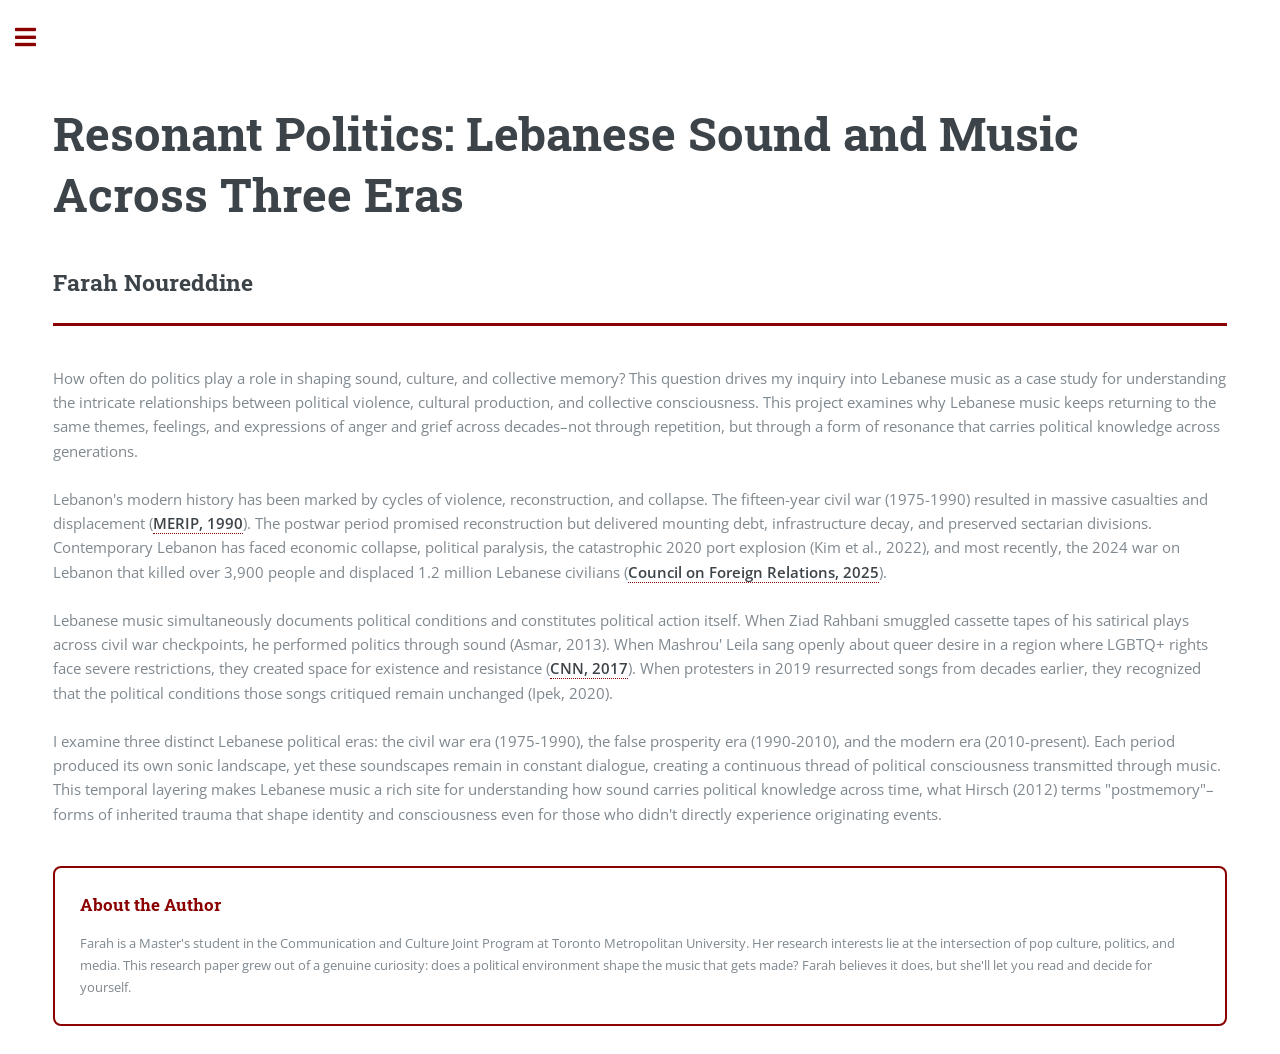
<file: index.html>
<!DOCTYPE HTML>
<!--
	Editorial by HTML5 UP
	html5up.net | @ajlkn
	Free for personal and commercial use under the CCA 3.0 license (html5up.net/license)
-->
<html lang="en">
	<head>
		<title>Introduction | Resonant Politics</title>
		<meta charset="utf-8" />
		<meta name="viewport" content="width=device-width, initial-scale=1, user-scalable=no" />
		<link rel="stylesheet" href="assets/css/main.css" />
	</head>
	<body class="is-preload">
		<!-- Wrapper -->
			<div id="wrapper">
				<!-- Main -->
					<div id="main">
						<div class="inner">
							<!-- Header -->
							<section id="banner">
    <div class="content">
        <header>
            <h1 style="margin-top: 50px;">Resonant Politics: Lebanese Sound and Music Across Three Eras</h1>
		           <h2 style="margin-top: 40px;">Farah Noureddine</h2>	
        </header>
        <header id="header" style="border: none; border-top: 3px solid darkred; margin-top: 5px; margin-bottom: 20px;">
        </header>
     <p style="margin-top: -60px; font-size: 1.1em;">
    How often do politics play a role in shaping sound, culture, and collective memory? This question drives my inquiry into Lebanese music as a case study for understanding the intricate relationships between political violence, cultural production, and collective consciousness. This project examines why Lebanese music keeps returning to the same themes, feelings, and expressions of anger and grief across decades–not through repetition, but through a form of resonance that carries political knowledge across generations.<br><br>

    Lebanon's modern history has been marked by cycles of violence, reconstruction, and collapse. The fifteen-year civil war (1975-1990) resulted in massive casualties and displacement (<a href="http://www.merip.org/1990/01/primer-lebanons-15-year-war-1975-1990/" target="_blank"><strong>MERIP, 1990</strong></a>). The postwar period promised reconstruction but delivered mounting debt, infrastructure decay, and preserved sectarian divisions. Contemporary Lebanon has faced economic collapse, political paralysis, the catastrophic 2020 port explosion (Kim et al., 2022), and most recently, the 2024 war on Lebanon that killed over 3,900 people and displaced 1.2 million Lebanese civilians (<a href="https://www.cfr.org/backgrounder/lebanon-how-israel-hezbollah-and-regional-powers-are-shaping-its-future" target="_blank"><strong>Council on Foreign Relations, 2025</strong></a>).<br><br>

    Lebanese music simultaneously documents political conditions and constitutes political action itself. When Ziad Rahbani smuggled cassette tapes of his satirical plays across civil war checkpoints, he performed politics through sound (Asmar, 2013). When Mashrou' Leila sang openly about queer desire in a region where LGBTQ+ rights face severe restrictions, they created space for existence and resistance (<a href="https://www.cnn.com/2017/11/16/us/mashrou-leila-human-rights-cnntv" target="_blank"><strong>CNN, 2017</strong></a>). When protesters in 2019 resurrected songs from decades earlier, they recognized that the political conditions those songs critiqued remain unchanged (Ipek, 2020).<br><br>

    I examine three distinct Lebanese political eras: the civil war era (1975-1990), the false prosperity era (1990-2010), and the modern era (2010-present). Each period produced its own sonic landscape, yet these soundscapes remain in constant dialogue, creating a continuous thread of political consciousness transmitted through music. This temporal layering makes Lebanese music a rich site for understanding how sound carries political knowledge across time, what Hirsch (2012) terms "postmemory"–forms of inherited trauma that shape identity and consciousness even for those who didn't directly experience originating events.
</p>
		<div style="border: 2px solid #8B0000; border-radius: 8px; padding: 25px; margin-top: 40px;">
    <h3 style="color: #8B0000; margin-bottom: 15px;">About the Author</h3>
    <p style="margin: 0;">Farah is a Master's student in the Communication and Culture Joint Program at Toronto Metropolitan University. Her research interests lie at the intersection of pop culture, politics, and media. This research paper grew out of a genuine curiosity: does a political environment shape the music that gets made? Farah believes it does, but she'll let you read and decide for yourself.</p>
</div>
    </div>
</section>
						</div>
					</div>
				<!-- Sidebar -->
					<div id="sidebar">
						<div class="inner">
							<!-- Menu -->
								<nav id="menu">
									<header class="major">
										<h2>Menu</h2>
									</header>
									<ul>
										<li><a href="index.html">Introduction</a></li>
<li><a href="Methodological Framework.html">Methodological Framework</a></li>
										<li><a href="First Era.html">First Era</a></li>
										<li><a href="Second Era.html">Second Era</a></li>
										<li><a href="Third%20Era.html">Third Era</a></li>
										<li><a href="Conclusion.html">Conclusion</a></li>
										<li><a href="Music%20Compilation.html">Music Compilation</a></li>
										<li><a href="Works%20Cited.html">Works Cited</a></li>
									</ul>
								</nav>
						</div>
					</div>
			</div>
		<!-- Scripts -->
			<script src="assets/js/jquery.min.js"></script>
			<script src="assets/js/browser.min.js"></script>
			<script src="assets/js/breakpoints.min.js"></script>
			<script src="assets/js/util.js"></script>
			<script src="assets/js/main.js"></script>
	</body>
</html>
</file>
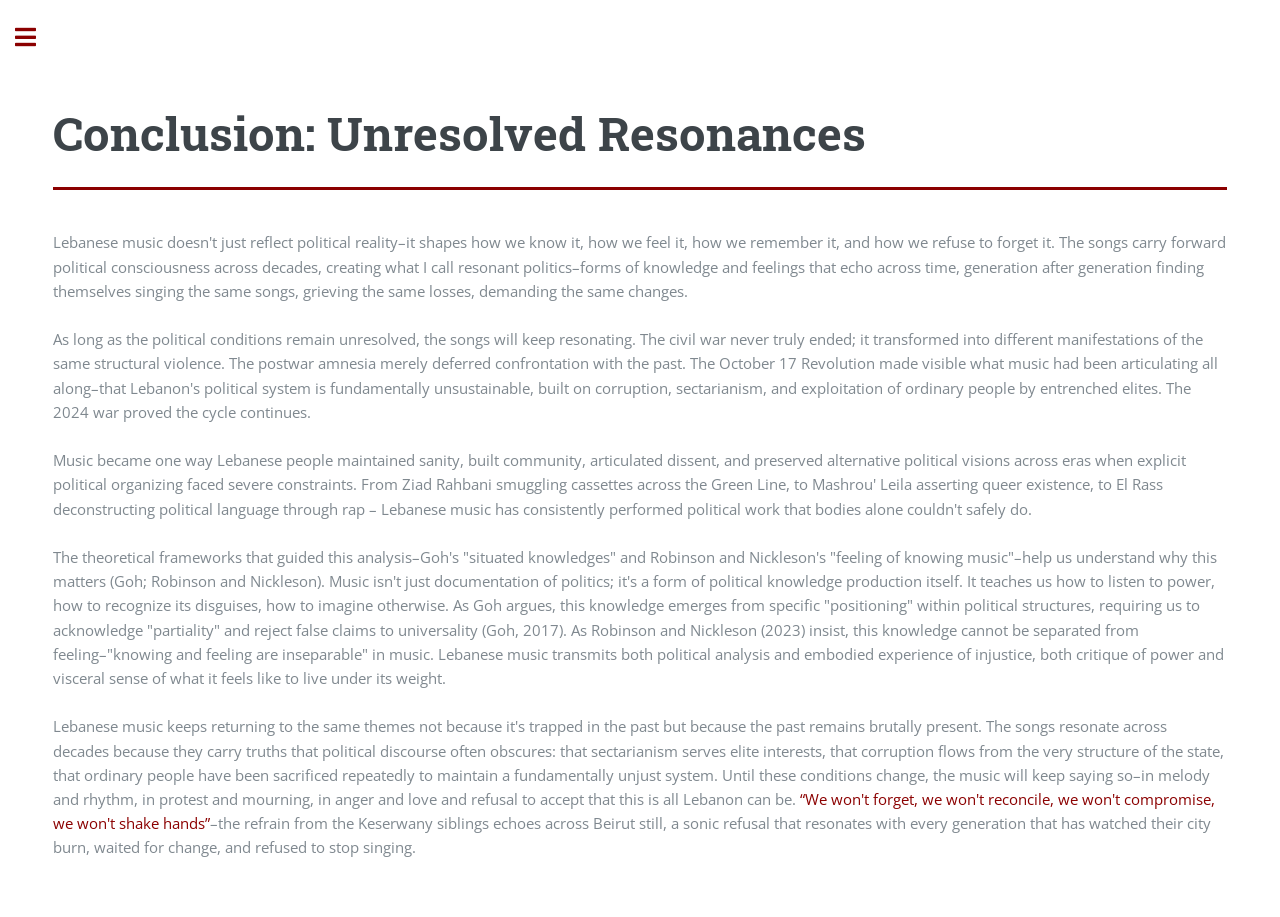
<file: Conclusion.html>
<!DOCTYPE HTML>
<!--
	Editorial by HTML5 UP
	html5up.net | @ajlkn
	Free for personal and commercial use under the CCA 3.0 license (html5up.net/license)
-->
<html lang="en">
	<head>
		<title>Conclusion | Resonant Politics</title>
		<meta charset="utf-8" />
		<meta name="viewport" content="width=device-width, initial-scale=1, user-scalable=no" />
		<link rel="stylesheet" href="assets/css/main.css" />
	</head>
	<body class="is-preload">
		<!-- Wrapper -->
			<div id="wrapper">
				<!-- Main -->
					<div id="main">
						<div class="inner">
							<!-- Header -->
							<section id="banner">
    <div class="content">
        <header>
            <h1 style="margin-top: 50px;">Conclusion: Unresolved Resonances</h1>
        </header>
        <header id="header" style="border: none; border-top: 3px solid darkred; margin-top: 5px; margin-bottom: 20px;">
        </header>
		<p style="margin-top: -60px;font-size: 1.1em;"> Lebanese music doesn't just reflect political reality–it shapes how we know it, how we feel it, how we remember it, and how we refuse to forget it. The songs carry forward political consciousness across decades, creating what I call resonant politics–forms of knowledge and feelings that echo across time, generation after generation finding themselves singing the same songs, grieving the same losses, demanding the same changes.<br> <br> 
As long as the political conditions remain unresolved, the songs will keep resonating. The civil war never truly ended; it transformed into different manifestations of the same structural violence. The postwar amnesia merely deferred confrontation with the past. The October 17 Revolution made visible what music had been articulating all along–that Lebanon's political system is fundamentally unsustainable, built on corruption, sectarianism, and exploitation of ordinary people by entrenched elites. The 2024 war proved the cycle continues.<br> <br>
Music became one way Lebanese people maintained sanity, built community, articulated dissent, and preserved alternative political visions across eras when explicit political organizing faced severe constraints. From Ziad Rahbani smuggling cassettes across the Green Line, to Mashrou' Leila asserting queer existence, to El Rass deconstructing political language through rap – Lebanese music has consistently performed political work that bodies alone couldn't safely do. <br> <br>
The theoretical frameworks that guided this analysis–Goh's "situated knowledges" and Robinson and Nickleson's "feeling of knowing music"–help us understand why this matters (Goh; Robinson and Nickleson). Music isn't just documentation of politics; it's a form of political knowledge production itself. It teaches us how to listen to power, how to recognize its disguises, how to imagine otherwise. As Goh argues, this knowledge emerges from specific "positioning" within political structures, requiring us to acknowledge "partiality" and reject false claims to universality (Goh, 2017). As Robinson and Nickleson (2023) insist, this knowledge cannot be separated from feeling–"knowing and feeling are inseparable" in music. Lebanese music transmits both political analysis and embodied experience of injustice, both critique of power and visceral sense of what it feels like to live under its weight.<br> <br>
Lebanese music keeps returning to the same themes not because it's trapped in the past but because the past remains brutally present. The songs resonate across decades because they carry truths that political discourse often obscures: that sectarianism serves elite interests, that corruption flows from the very structure of the state, that ordinary people have been sacrificed repeatedly to maintain a fundamentally unjust system. Until these conditions change, the music will keep saying so–in melody and rhythm, in protest and mourning, in anger and love and refusal to accept that this is all Lebanon can be. <span style="color: #8B0000;"> “We won't forget, we won't reconcile, we won't compromise, we won't shake hands”</span>–the refrain from the Keserwany siblings echoes across Beirut still, a sonic refusal that resonates with every generation that has watched their city burn, waited for change, and refused to stop singing.</p> </div>
</section>
						</div>
					</div>
				<!-- Sidebar -->
					<div id="sidebar">
						<div class="inner">
							<!-- Menu -->
								<nav id="menu">
									<header class="major">
										<h2>Menu</h2>
									</header>
									<ul>
										<li><a href="index.html">Introduction</a></li>
<li><a href="Methodological Framework.html">Methodological Framework</a></li>
										<li><a href="First Era.html">First Era</a></li>
										<li><a href="Second Era.html">Second Era</a></li>
										<li><a href="Third%20Era.html">Third Era</a></li>
										<li><a href="Conclusion.html">Conclusion</a></li>
										<li><a href="Music%20Compilation.html">Music Compilation</a></li>
										<li><a href="Works%20Cited.html">Works Cited</a></li>
									</ul>
								</nav>
						</div>
					</div>
			</div>
		<!-- Scripts -->
			<script src="assets/js/jquery.min.js"></script>
			<script src="assets/js/browser.min.js"></script>
			<script src="assets/js/breakpoints.min.js"></script>
			<script src="assets/js/util.js"></script>
			<script src="assets/js/main.js"></script>
	</body>
</html>
</file>
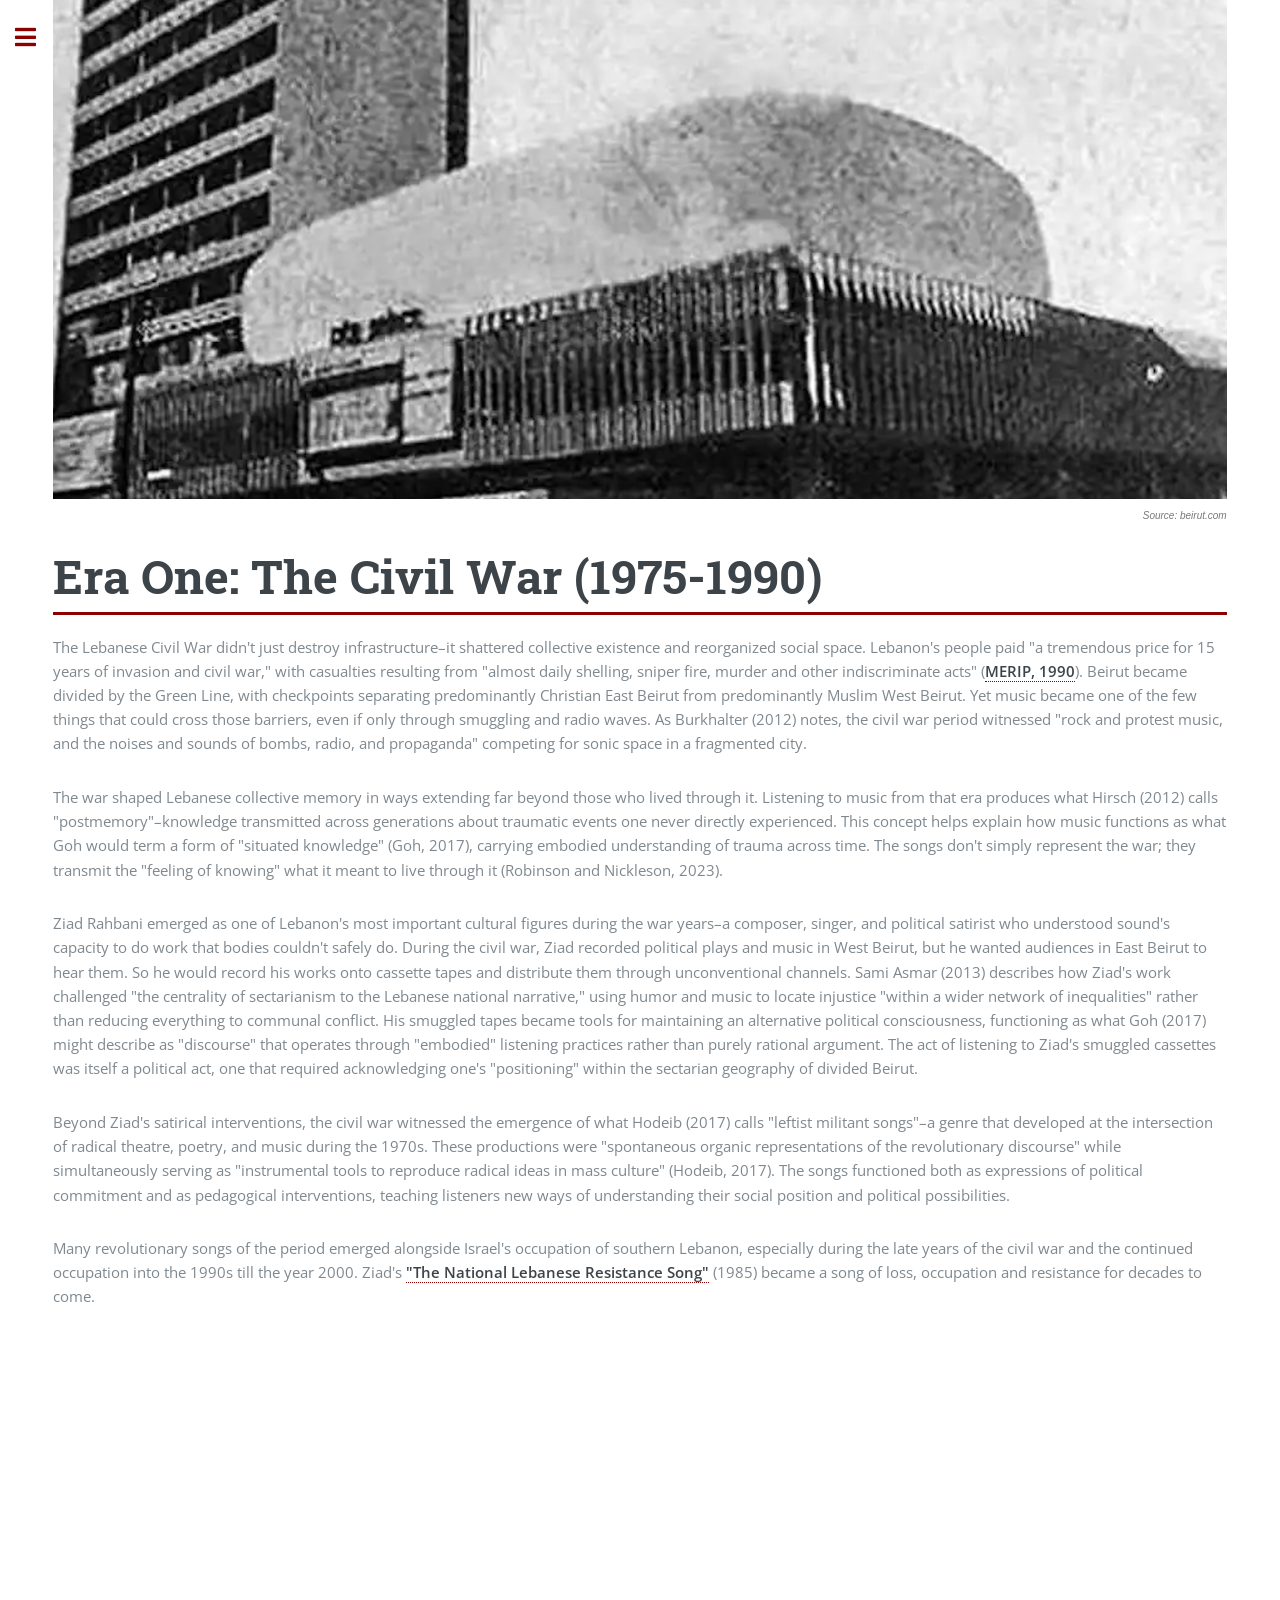
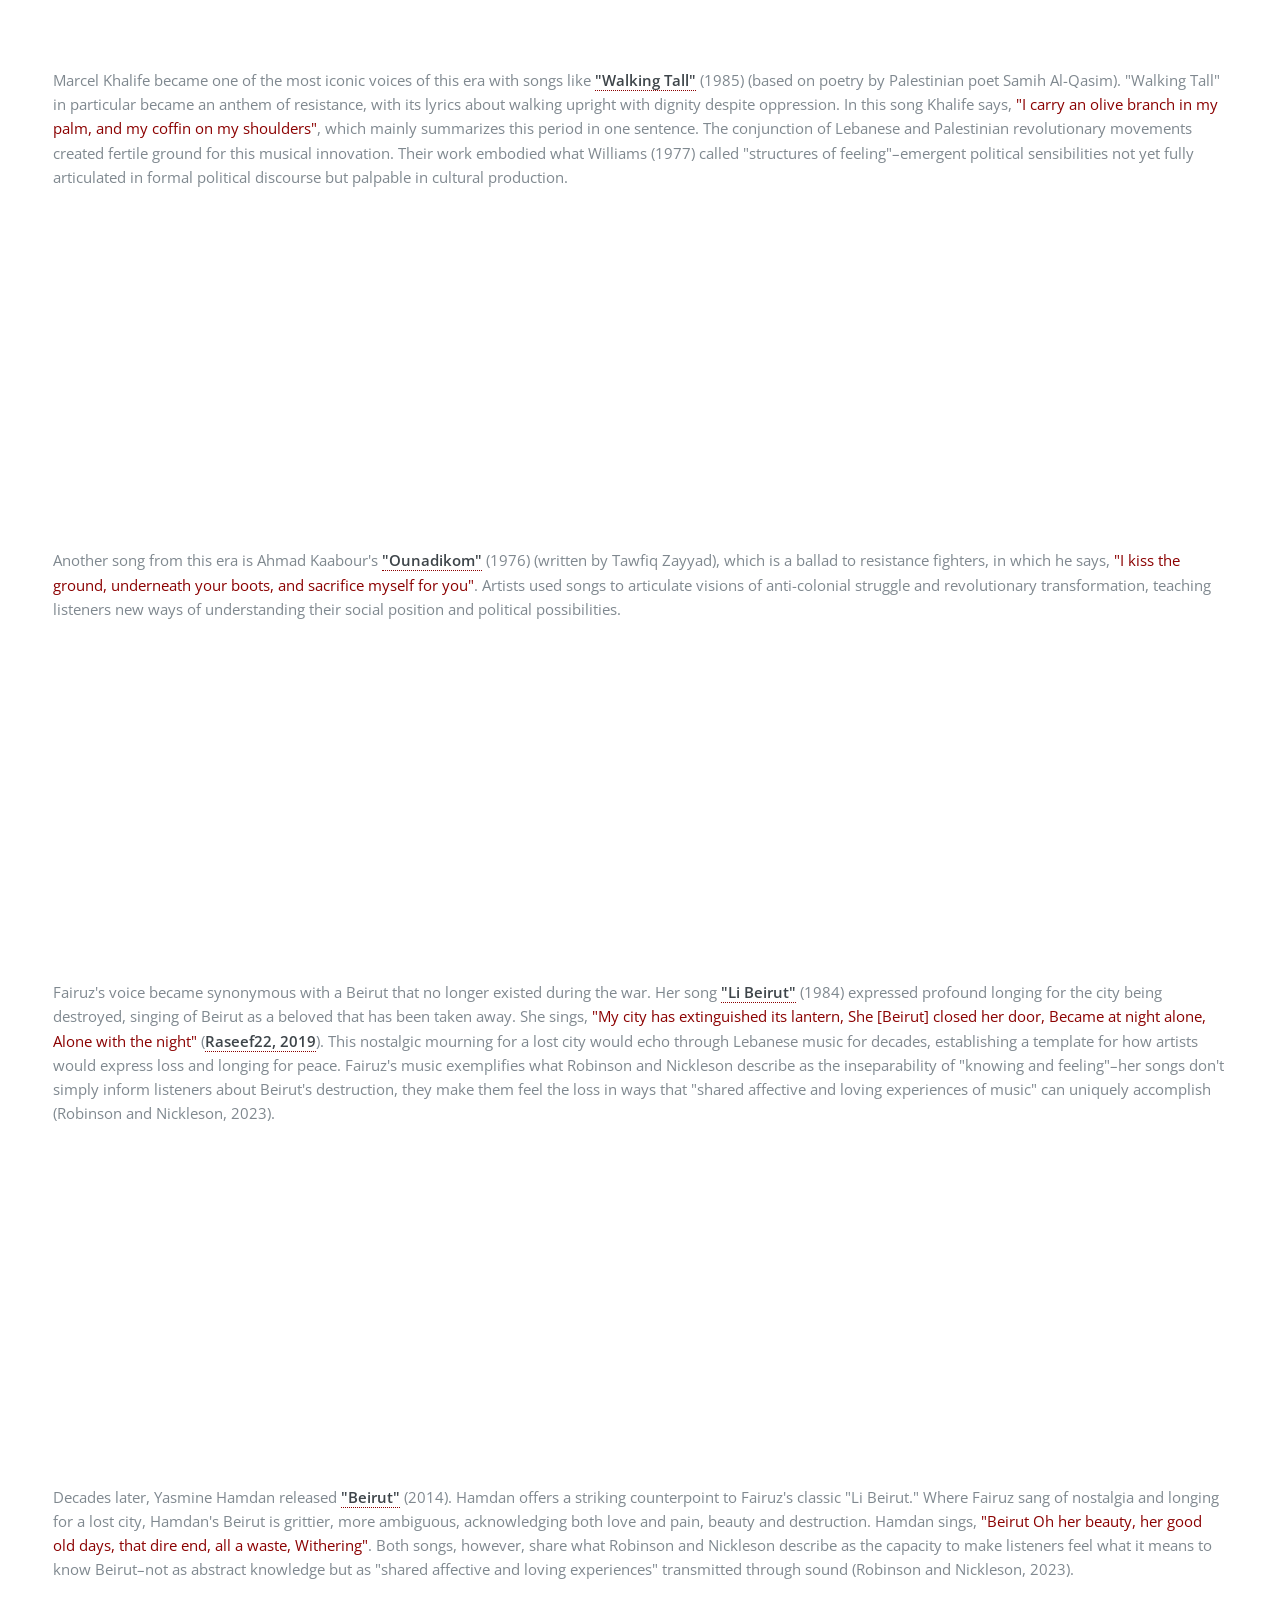
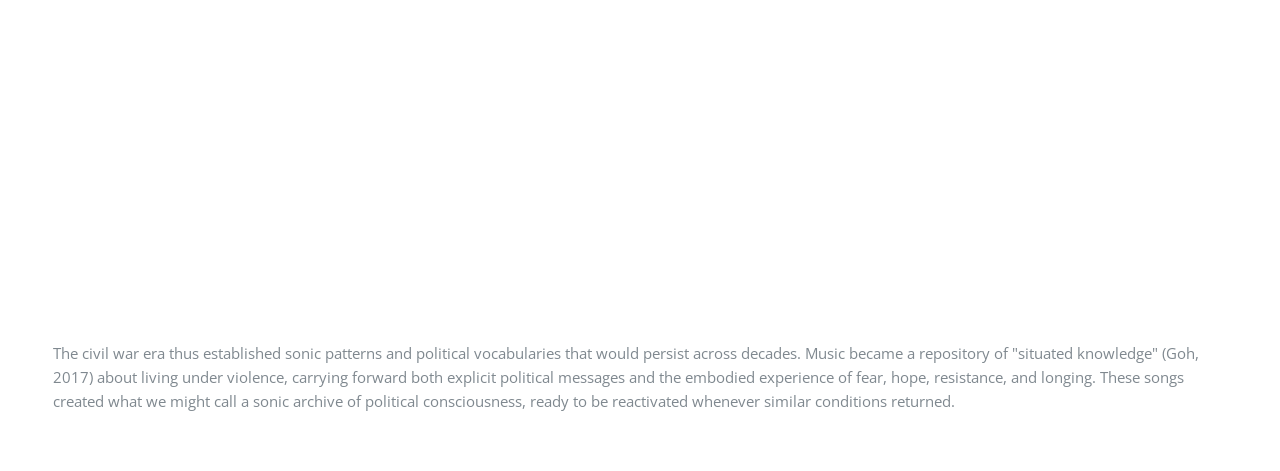
<file: First Era.html>
<!DOCTYPE HTML>
<html lang="en">
	<head>
		<title>First Era | Resonant Politics</title>
		<meta charset="utf-8" />
		<meta name="viewport" content="width=device-width, initial-scale=1, user-scalable=no" />
		<link rel="stylesheet" href="assets/css/main.css" />
		<style>
			#main > .inner { padding-top: 0 !important; }
			#banner { padding-top: 2em !important; margin-top: 0 !important; }
		</style>
	</head>
	<body class="is-preload">

		<div id="wrapper">
			<div id="main">
				<div class="inner">
					
					<div style="width: 100%; margin-top: -1px; line-height: 0;">
						<img src="images/first-era.jpg" alt="First Era" style="width: 100%; height: 500px; object-fit: cover; object-position: center; display: block;" />
					</div>
					<div style="width: 100%; text-align: right; margin-top: 5px; margin-bottom: 0px;">
    <span style="font-size: 0.75em; color: #777; font-style: italic; font-family: sans-serif;">
        Source: beirut.com
    </span>
</div>

					<section id="banner" style="padding-top: 20px !important;">
						<div class="content">
							<header>
								<h1 style="margin: 0; padding: 0;">Era One: The Civil War (1975-1990)</h1>
							</header>
							
							<div style="border-top: 3px solid darkred; margin-top: 5px; margin-bottom: 20px;"></div>

							<p style="margin-top: 0; font-size: 1.1em;">
								The Lebanese Civil War didn't just destroy infrastructure–it shattered collective existence and reorganized social space. Lebanon's people paid "a tremendous price for 15 years of invasion and civil war," with casualties resulting from "almost daily shelling, sniper fire, murder and other indiscriminate acts" (<a href="http://www.merip.org/1990/01/primer-lebanons-15-year-war-1975-1990/" target="_blank"><strong>MERIP, 1990</strong></a>). Beirut became divided by the Green Line, with checkpoints separating predominantly Christian East Beirut from predominantly Muslim West Beirut. Yet music became one of the few things that could cross those barriers, even if only through smuggling and radio waves. As Burkhalter (2012) notes, the civil war period witnessed "rock and protest music, and the noises and sounds of bombs, radio, and propaganda" competing for sonic space in a fragmented city.
							</p>

							<p style="font-size: 1.1em;">
								The war shaped Lebanese collective memory in ways extending far beyond those who lived through it. Listening to music from that era produces what Hirsch (2012) calls "postmemory"–knowledge transmitted across generations about traumatic events one never directly experienced. This concept helps explain how music functions as what Goh would term a form of "situated knowledge" (Goh, 2017), carrying embodied understanding of trauma across time. The songs don't simply represent the war; they transmit the "feeling of knowing" what it meant to live through it (Robinson and Nickleson, 2023).
							</p>

							<p style="font-size: 1.1em;">
								Ziad Rahbani emerged as one of Lebanon's most important cultural figures during the war years–a composer, singer, and political satirist who understood sound's capacity to do work that bodies couldn't safely do. During the civil war, Ziad recorded political plays and music in West Beirut, but he wanted audiences in East Beirut to hear them. So he would record his works onto cassette tapes and distribute them through unconventional channels. Sami Asmar (2013) describes how Ziad's work challenged "the centrality of sectarianism to the Lebanese national narrative," using humor and music to locate injustice "within a wider network of inequalities" rather than reducing everything to communal conflict. His smuggled tapes became tools for maintaining an alternative political consciousness, functioning as what Goh (2017) might describe as "discourse" that operates through "embodied" listening practices rather than purely rational argument. The act of listening to Ziad's smuggled cassettes was itself a political act, one that required acknowledging one's "positioning" within the sectarian geography of divided Beirut.
							</p>

							<p style="font-size: 1.1em;">
								Beyond Ziad's satirical interventions, the civil war witnessed the emergence of what Hodeib (2017) calls "leftist militant songs"–a genre that developed at the intersection of radical theatre, poetry, and music during the 1970s. These productions were "spontaneous organic representations of the revolutionary discourse" while simultaneously serving as "instrumental tools to reproduce radical ideas in mass culture" (Hodeib, 2017). The songs functioned both as expressions of political commitment and as pedagogical interventions, teaching listeners new ways of understanding their social position and political possibilities.
							</p>

							<p style="font-size: 1.1em;">
								Many revolutionary songs of the period emerged alongside Israel's occupation of southern Lebanon, especially during the late years of the civil war and the continued occupation into the 1990s till the year 2000. Ziad's <a href="https://www.youtube.com/watch?v=xVUO_KCIXkI" target="_blank"><strong>"The National Lebanese Resistance Song"</strong></a> (1985) became a song of loss, occupation and resistance for decades to come.
							</p>

							<iframe width="560" height="315" src="https://www.youtube.com/embed/xVUO_KCIXkI" frameborder="0" allowfullscreen style="margin: 15px 0; display: block; border-radius: 8px;"></iframe>

							<p style="font-size: 1.1em;">
								Marcel Khalife became one of the most iconic voices of this era with songs like <a href="https://www.youtube.com/watch?v=cFbplX4jh3I" target="_blank"><strong>"Walking Tall"</strong></a> (1985) (based on poetry by Palestinian poet Samih Al-Qasim). "Walking Tall" in particular became an anthem of resistance, with its lyrics about walking upright with dignity despite oppression. In this song Khalife says, <span style="color: #8B0000;">"I carry an olive branch in my palm, and my coffin on my shoulders"</span>, which mainly summarizes this period in one sentence. The conjunction of Lebanese and Palestinian revolutionary movements created fertile ground for this musical innovation. Their work embodied what Williams (1977) called "structures of feeling"–emergent political sensibilities not yet fully articulated in formal political discourse but palpable in cultural production.
							</p>

							<iframe width="560" height="315" src="https://www.youtube.com/embed/cFbplX4jh3I" frameborder="0" allowfullscreen style="margin: 15px 0; display: block; border-radius: 8px;"></iframe>

							<p style="font-size: 1.1em;">
								Another song from this era is Ahmad Kaabour's <a href="https://www.youtube.com/watch?v=ec2yB6nMGxM" target="_blank"><strong>"Ounadikom"</strong></a> (1976) (written by Tawfiq Zayyad), which is a ballad to resistance fighters, in which he says, <span style="color: #8B0000;">"I kiss the ground, underneath your boots, and sacrifice myself for you"</span>. Artists used songs to articulate visions of anti-colonial struggle and revolutionary transformation, teaching listeners new ways of understanding their social position and political possibilities.
							</p>

							<iframe width="560" height="315" src="https://www.youtube.com/embed/ec2yB6nMGxM" frameborder="0" allowfullscreen style="margin: 15px 0; display: block; border-radius: 8px;"></iframe>

							<p style="font-size: 1.1em;">
								Fairuz's voice became synonymous with a Beirut that no longer existed during the war. Her song <a href="https://www.youtube.com/watch?v=TUkEY9gSZQw" target="_blank"><strong>"Li Beirut"</strong></a> (1984) expressed profound longing for the city being destroyed, singing of Beirut as a beloved that has been taken away. She sings, <span style="color: #8B0000;">"My city has extinguished its lantern, She [Beirut] closed her door, Became at night alone, Alone with the night"</span> (<a href="https://raseef22.net/english/article/1076065-fairuz-li-beirut-and-lebanese-nationalism" target="_blank"><strong>Raseef22, 2019</strong></a>). This nostalgic mourning for a lost city would echo through Lebanese music for decades, establishing a template for how artists would express loss and longing for peace. Fairuz's music exemplifies what Robinson and Nickleson describe as the inseparability of "knowing and feeling"–her songs don't simply inform listeners about Beirut's destruction, they make them feel the loss in ways that "shared affective and loving experiences of music" can uniquely accomplish (Robinson and Nickleson, 2023).
							</p>

							<iframe width="560" height="315" src="https://www.youtube.com/embed/TUkEY9gSZQw" frameborder="0" allowfullscreen style="margin: 15px 0; display: block; border-radius: 8px;"></iframe>

							<p style="font-size: 1.1em;">
								Decades later, Yasmine Hamdan released <a href="https://www.youtube.com/watch?v=di1JUR6Dvbo" target="_blank"><strong>"Beirut"</strong></a> (2014). Hamdan offers a striking counterpoint to Fairuz's classic "Li Beirut." Where Fairuz sang of nostalgia and longing for a lost city, Hamdan's Beirut is grittier, more ambiguous, acknowledging both love and pain, beauty and destruction. Hamdan sings, <span style="color: #8B0000;">"Beirut Oh her beauty, her good old days, that dire end, all a waste, Withering"</span>. Both songs, however, share what Robinson and Nickleson describe as the capacity to make listeners feel what it means to know Beirut–not as abstract knowledge but as "shared affective and loving experiences" transmitted through sound (Robinson and Nickleson, 2023).
							</p>

							<iframe width="560" height="315" src="https://www.youtube.com/embed/di1JUR6Dvbo" frameborder="0" allowfullscreen style="margin: 15px 0; display: block; border-radius: 8px;"></iframe>

							<p style="font-size: 1.1em;">
								The civil war era thus established sonic patterns and political vocabularies that would persist across decades. Music became a repository of "situated knowledge" (Goh, 2017) about living under violence, carrying forward both explicit political messages and the embodied experience of fear, hope, resistance, and longing. These songs created what we might call a sonic archive of political consciousness, ready to be reactivated whenever similar conditions returned.
							</p>

						</div>
					</section>
				</div>
			</div>
			<div id="sidebar">
				<div class="inner">
					<nav id="menu">
						<header class="major">
							<h2>Menu</h2>
						</header>
						<ul>
							<li><a href="index.html">Introduction</a></li>
							<li><a href="Methodological Framework.html">Methodological Framework</a></li>
							<li><a href="First Era.html">First Era</a></li>
							<li><a href="Second Era.html">Second Era</a></li>
							<li><a href="Third%20Era.html">Third Era</a></li>
							<li><a href="Conclusion.html">Conclusion</a></li>
							<li><a href="Music%20Compilation.html">Music Compilation</a></li>
							<li><a href="Works%20Cited.html">Works Cited</a></li>
						</ul>
					</nav>
				</div>
			</div>
		</div>
		<script src="assets/js/jquery.min.js"></script>
		<script src="assets/js/browser.min.js"></script>
		<script src="assets/js/breakpoints.min.js"></script>
		<script src="assets/js/util.js"></script>
		<script src="assets/js/main.js"></script>
	</body>
</html>
</file>
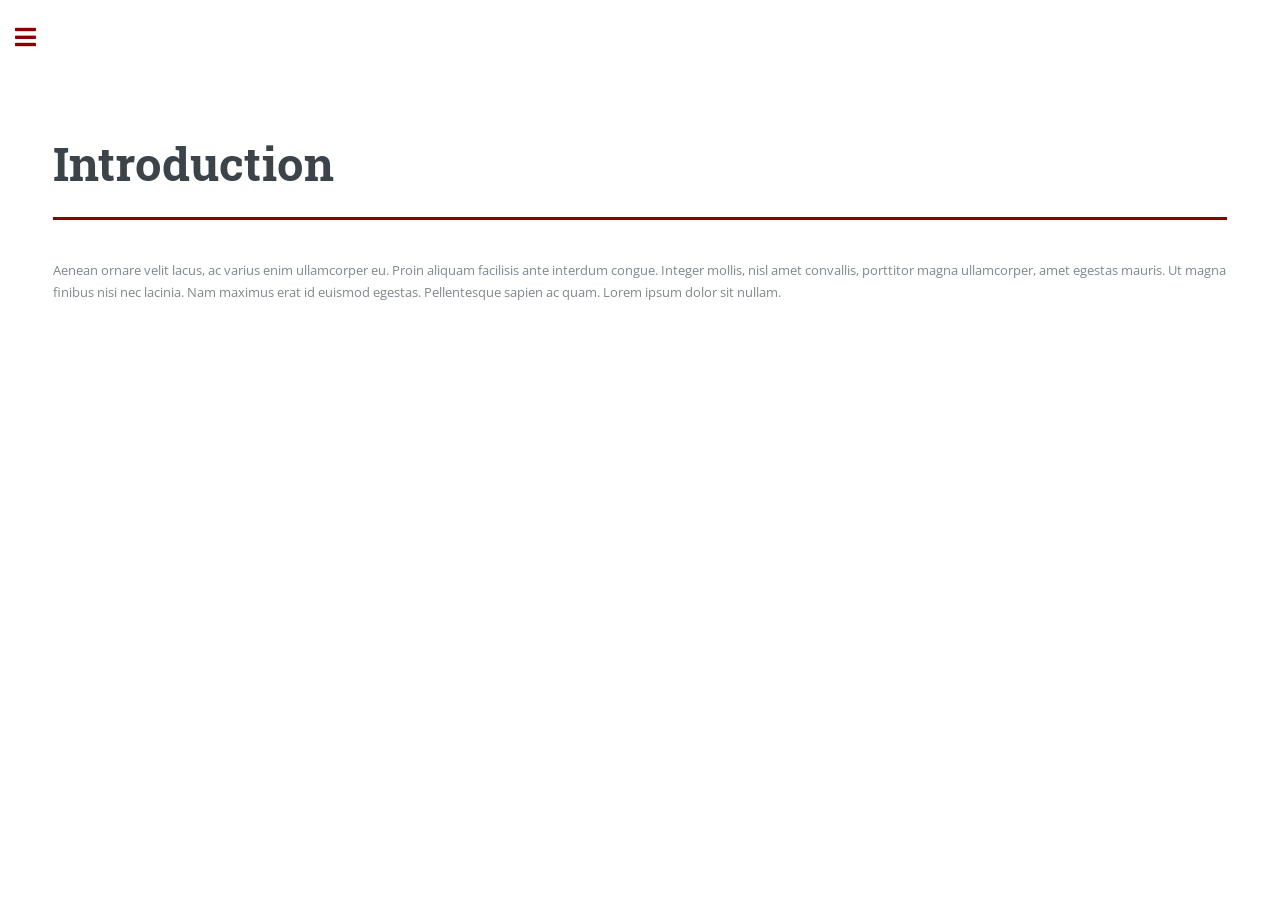
<file: Introduction.html>
<!DOCTYPE HTML>
<!--
	Editorial by HTML5 UP
	html5up.net | @ajlkn
	Free for personal and commercial use under the CCA 3.0 license (html5up.net/license)
-->
<html lang="en">
	<head>
		<title>Editorial by HTML5 UP</title>
		<meta charset="utf-8" />
		<meta name="viewport" content="width=device-width, initial-scale=1, user-scalable=no" />
		<link rel="stylesheet" href="assets/css/main.css" />
	</head>
	<body class="is-preload">
		<!-- Wrapper -->
			<div id="wrapper">
				<!-- Main -->
					<div id="main">
						<div class="inner">
							<!-- Header -->
							<section id="banner">
    <div class="content">
        <header>
            <h1 style="margin-top: 80px;">Introduction</h1>
        </header>
        <header id="header" style="border: none; border-top: 3px solid darkred; margin-top: 5px; margin-bottom: 20px;">
        </header>
        <p style="margin-top: -60px;">Aenean ornare velit lacus, ac varius enim ullamcorper eu. Proin aliquam facilisis ante interdum congue. Integer mollis, nisl amet convallis, porttitor magna ullamcorper, amet egestas mauris. Ut magna finibus nisi nec lacinia. Nam maximus erat id euismod egestas. Pellentesque sapien ac quam. Lorem ipsum dolor sit nullam.</p>
    </div>
</section>
						</div>
					</div>
				<!-- Sidebar -->
					<div id="sidebar">
						<div class="inner">
							<!-- Search -->
								<section id="search" class="alt">
									<form method="post" action="#">
										<input type="text" name="query" id="query" placeholder="Search" />
									</form>
								</section>
							<!-- Menu -->
								<nav id="menu">
									<header class="major">
										<h2>Menu</h2>
									</header>
									<ul>
										<li><a href="Introduction.html">Introduction</a></li>
										<li><a href="First Era.html">First Era</a></li>
										<li><a href="Second Era.html">Second Era</a></li>
										<li><a href="Third%20Era.html">Third Era</a></li>
										<li><a href="Conclusion.html">Conclusion</a></li>
										<li><a href="Music%20Compilation.html">Music Compilatiom</a></li>
										<li><a href="Works%20Cited.html">Works Cited</a></li>
									</ul>
								</nav>
						</div>
					</div>
			</div>
		<!-- Scripts -->
			<script src="assets/js/jquery.min.js"></script>
			<script src="assets/js/browser.min.js"></script>
			<script src="assets/js/breakpoints.min.js"></script>
			<script src="assets/js/util.js"></script>
			<script src="assets/js/main.js"></script>
	</body>
</html>
</file>
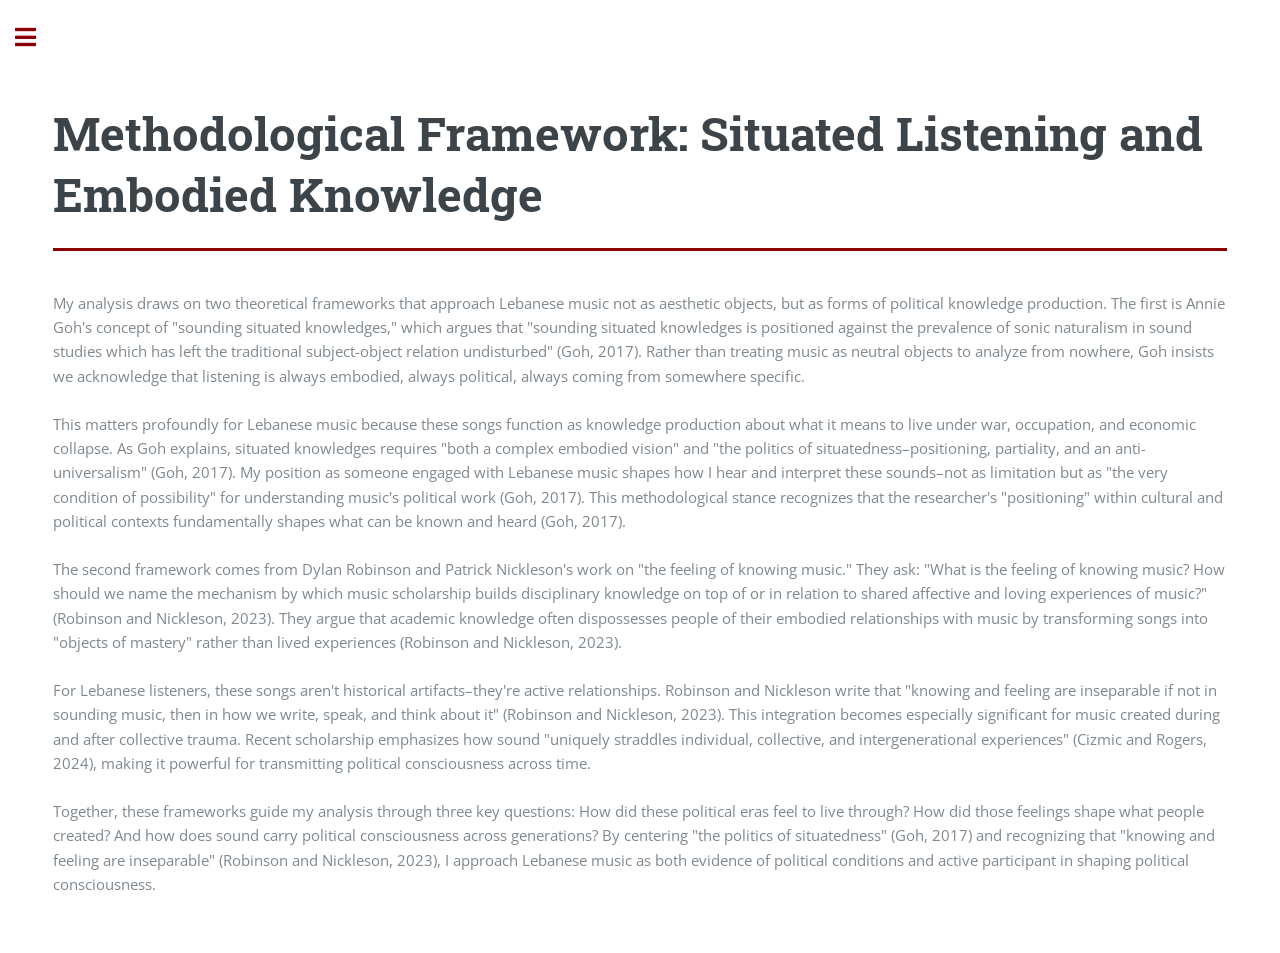
<file: Methodological Framework.html>
<!DOCTYPE HTML>
<!--
	Editorial by HTML5 UP
	html5up.net | @ajlkn
	Free for personal and commercial use under the CCA 3.0 license (html5up.net/license)
-->
<html lang="en">
	<head>
		<title>Methodological Framework | Resonant Politics</title>
		<meta charset="utf-8" />
		<meta name="viewport" content="width=device-width, initial-scale=1, user-scalable=no" />
		<link rel="stylesheet" href="assets/css/main.css" />
	</head>
	<body class="is-preload">
		<!-- Wrapper -->
			<div id="wrapper">
				<!-- Main -->
					<div id="main">
						<div class="inner">
							<!-- Header -->
							<section id="banner">
    <div class="content">
        <header>
            <h1 style="margin-top: 50px;">Methodological Framework: Situated Listening and Embodied Knowledge</h1>
        </header>
        <header id="header" style="border: none; border-top: 3px solid darkred; margin-top: 5px; margin-bottom: 20px;">
        </header>
       <p style="margin-top: -60px; font-size: 1.1em;">
    My analysis draws on two theoretical frameworks that approach Lebanese music not as aesthetic objects, but as forms of political knowledge production. The first is Annie Goh's concept of "sounding situated knowledges," which argues that "sounding situated knowledges is positioned against the prevalence of sonic naturalism in sound studies which has left the traditional subject-object relation undisturbed" (Goh, 2017). Rather than treating music as neutral objects to analyze from nowhere, Goh insists we acknowledge that listening is always embodied, always political, always coming from somewhere specific.<br><br>

    This matters profoundly for Lebanese music because these songs function as knowledge production about what it means to live under war, occupation, and economic collapse. As Goh explains, situated knowledges requires "both a complex embodied vision" and "the politics of situatedness–positioning, partiality, and an anti-universalism" (Goh, 2017). My position as someone engaged with Lebanese music shapes how I hear and interpret these sounds–not as limitation but as "the very condition of possibility" for understanding music's political work (Goh, 2017). This methodological stance recognizes that the researcher's "positioning" within cultural and political contexts fundamentally shapes what can be known and heard (Goh, 2017).<br><br>

    The second framework comes from Dylan Robinson and Patrick Nickleson's work on "the feeling of knowing music." They ask: "What is the feeling of knowing music? How should we name the mechanism by which music scholarship builds disciplinary knowledge on top of or in relation to shared affective and loving experiences of music?" (Robinson and Nickleson, 2023). They argue that academic knowledge often dispossesses people of their embodied relationships with music by transforming songs into "objects of mastery" rather than lived experiences (Robinson and Nickleson, 2023).<br><br>

    For Lebanese listeners, these songs aren't historical artifacts–they're active relationships. Robinson and Nickleson write that "knowing and feeling are inseparable if not in sounding music, then in how we write, speak, and think about it" (Robinson and Nickleson, 2023). This integration becomes especially significant for music created during and after collective trauma. Recent scholarship emphasizes how sound "uniquely straddles individual, collective, and intergenerational experiences" (Cizmic and Rogers, 2024), making it powerful for transmitting political consciousness across time.<br><br>

    Together, these frameworks guide my analysis through three key questions: How did these political eras feel to live through? How did those feelings shape what people created? And how does sound carry political consciousness across generations? By centering "the politics of situatedness" (Goh, 2017) and recognizing that "knowing and feeling are inseparable" (Robinson and Nickleson, 2023), I approach Lebanese music as both evidence of political conditions and active participant in shaping political consciousness.
</p>
    </div>
</section>
						</div>
					</div>
				<!-- Sidebar -->
					<div id="sidebar">
						<div class="inner">
							<!-- Menu -->
								<nav id="menu">
									<header class="major">
										<h2>Menu</h2>
									</header>
									<ul>
										<li><a href="index.html">Introduction</a></li>
<li><a href="Methodological Framework.html">Methodological Framework</a></li>
										<li><a href="First Era.html">First Era</a></li>
										<li><a href="Second Era.html">Second Era</a></li>
										<li><a href="Third%20Era.html">Third Era</a></li>
										<li><a href="Conclusion.html">Conclusion</a></li>
										<li><a href="Music%20Compilation.html">Music Compilation</a></li>
										<li><a href="Works%20Cited.html">Works Cited</a></li>
									</ul>
								</nav>
						</div>
					</div>
			</div>
		<!-- Scripts -->
			<script src="assets/js/jquery.min.js"></script>
			<script src="assets/js/browser.min.js"></script>
			<script src="assets/js/breakpoints.min.js"></script>
			<script src="assets/js/util.js"></script>
			<script src="assets/js/main.js"></script>
	</body>
</html>
</file>
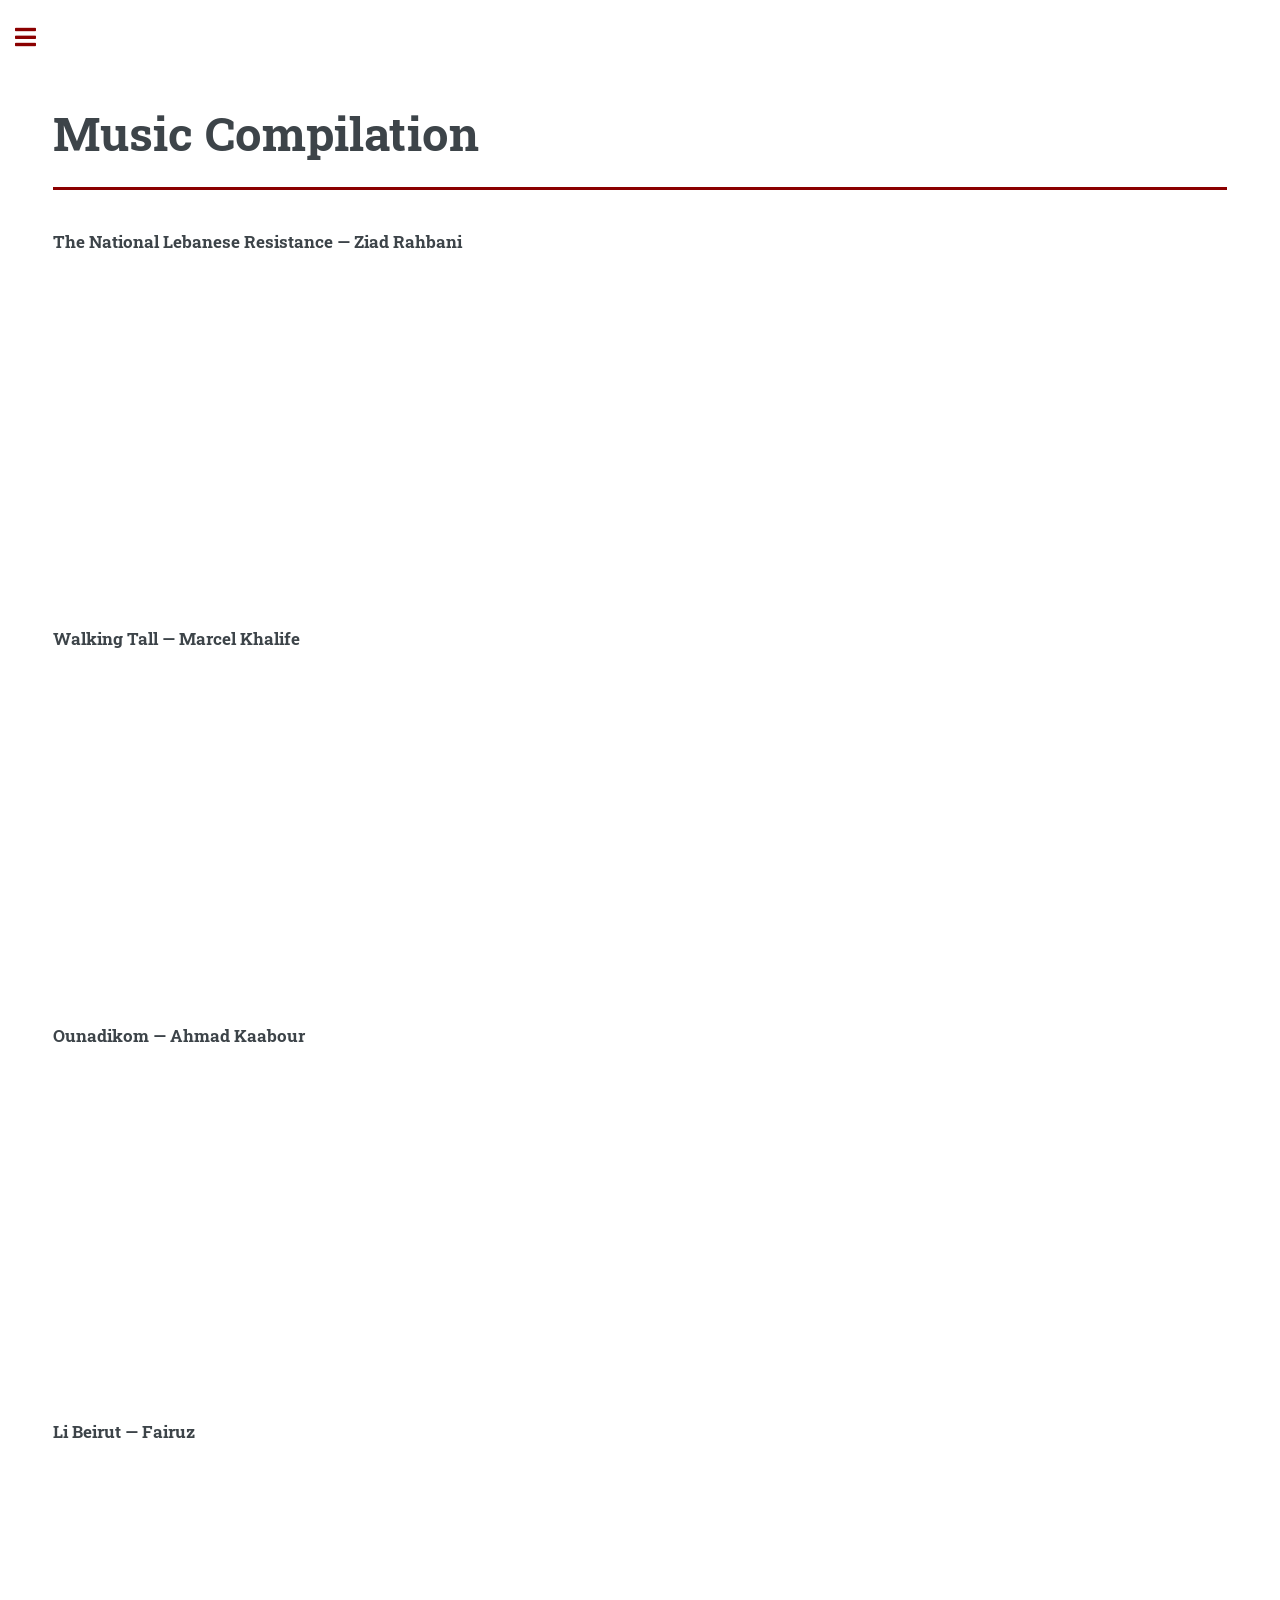
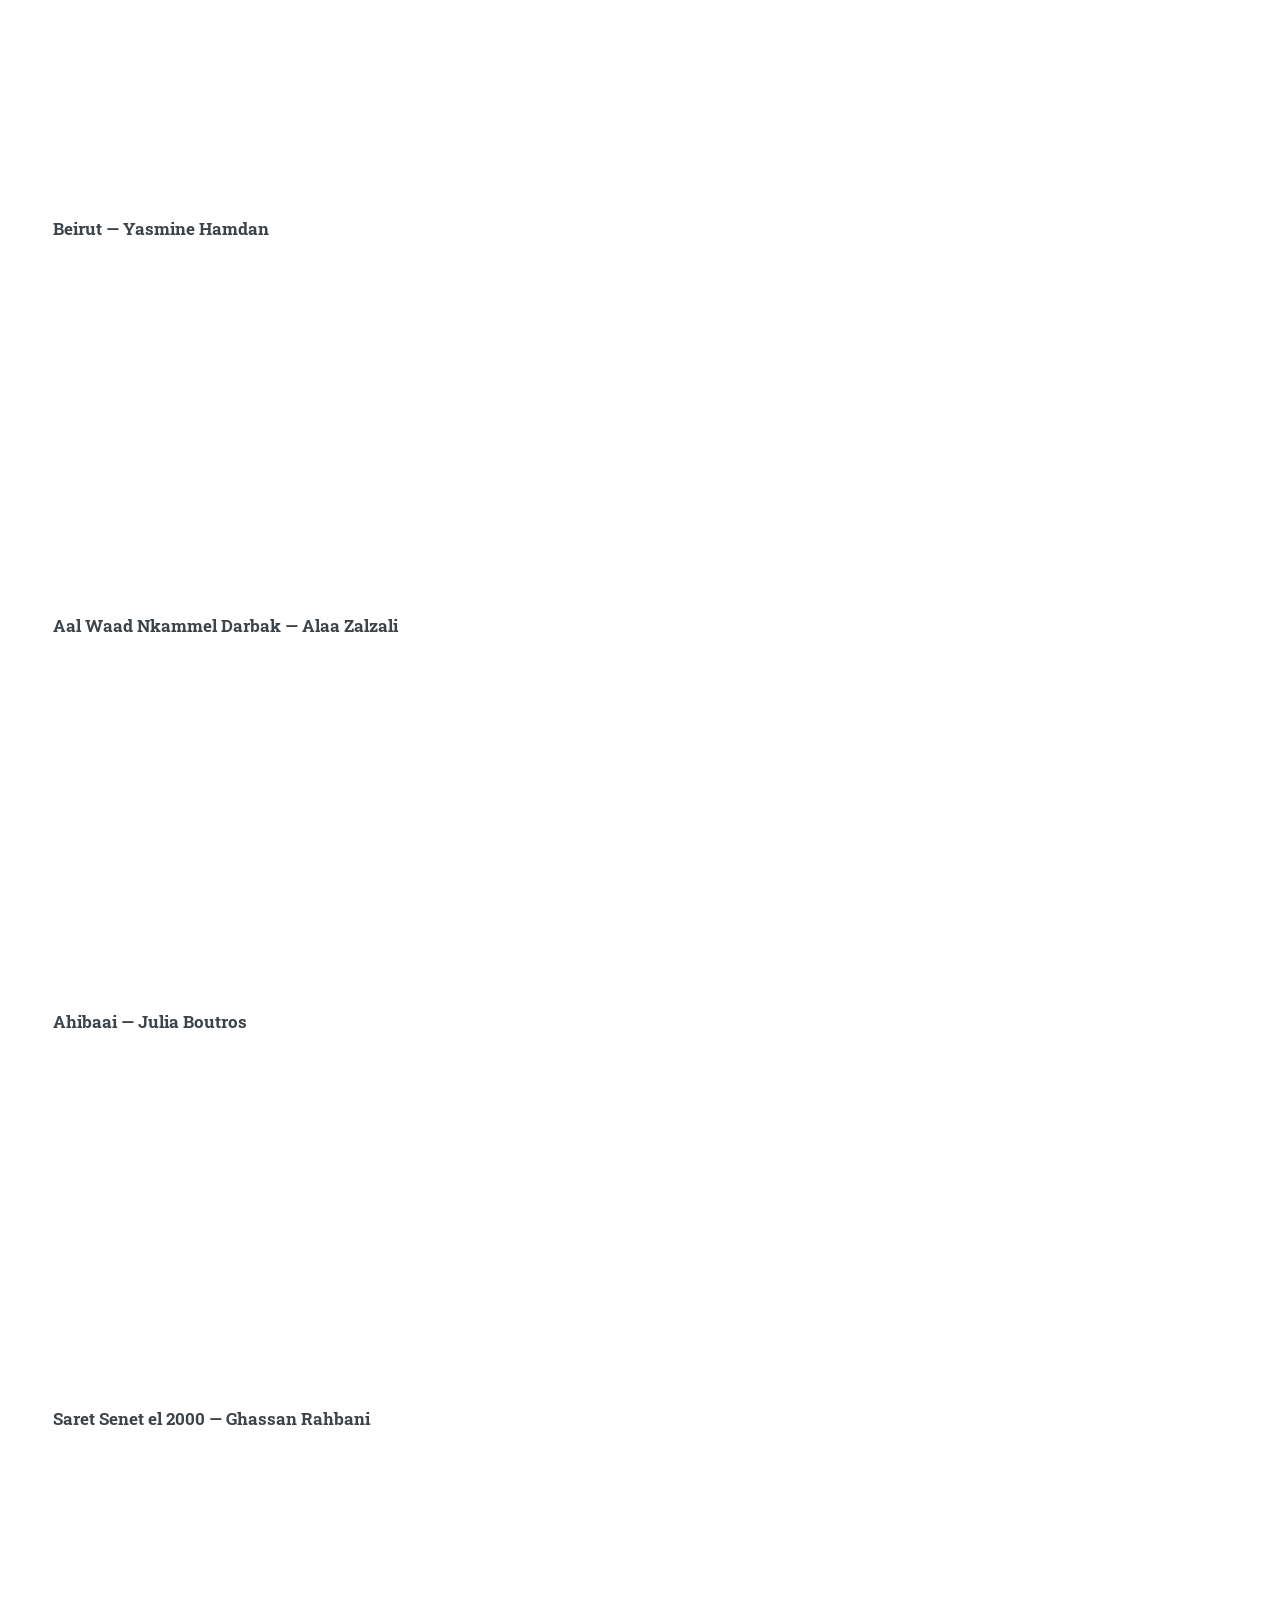
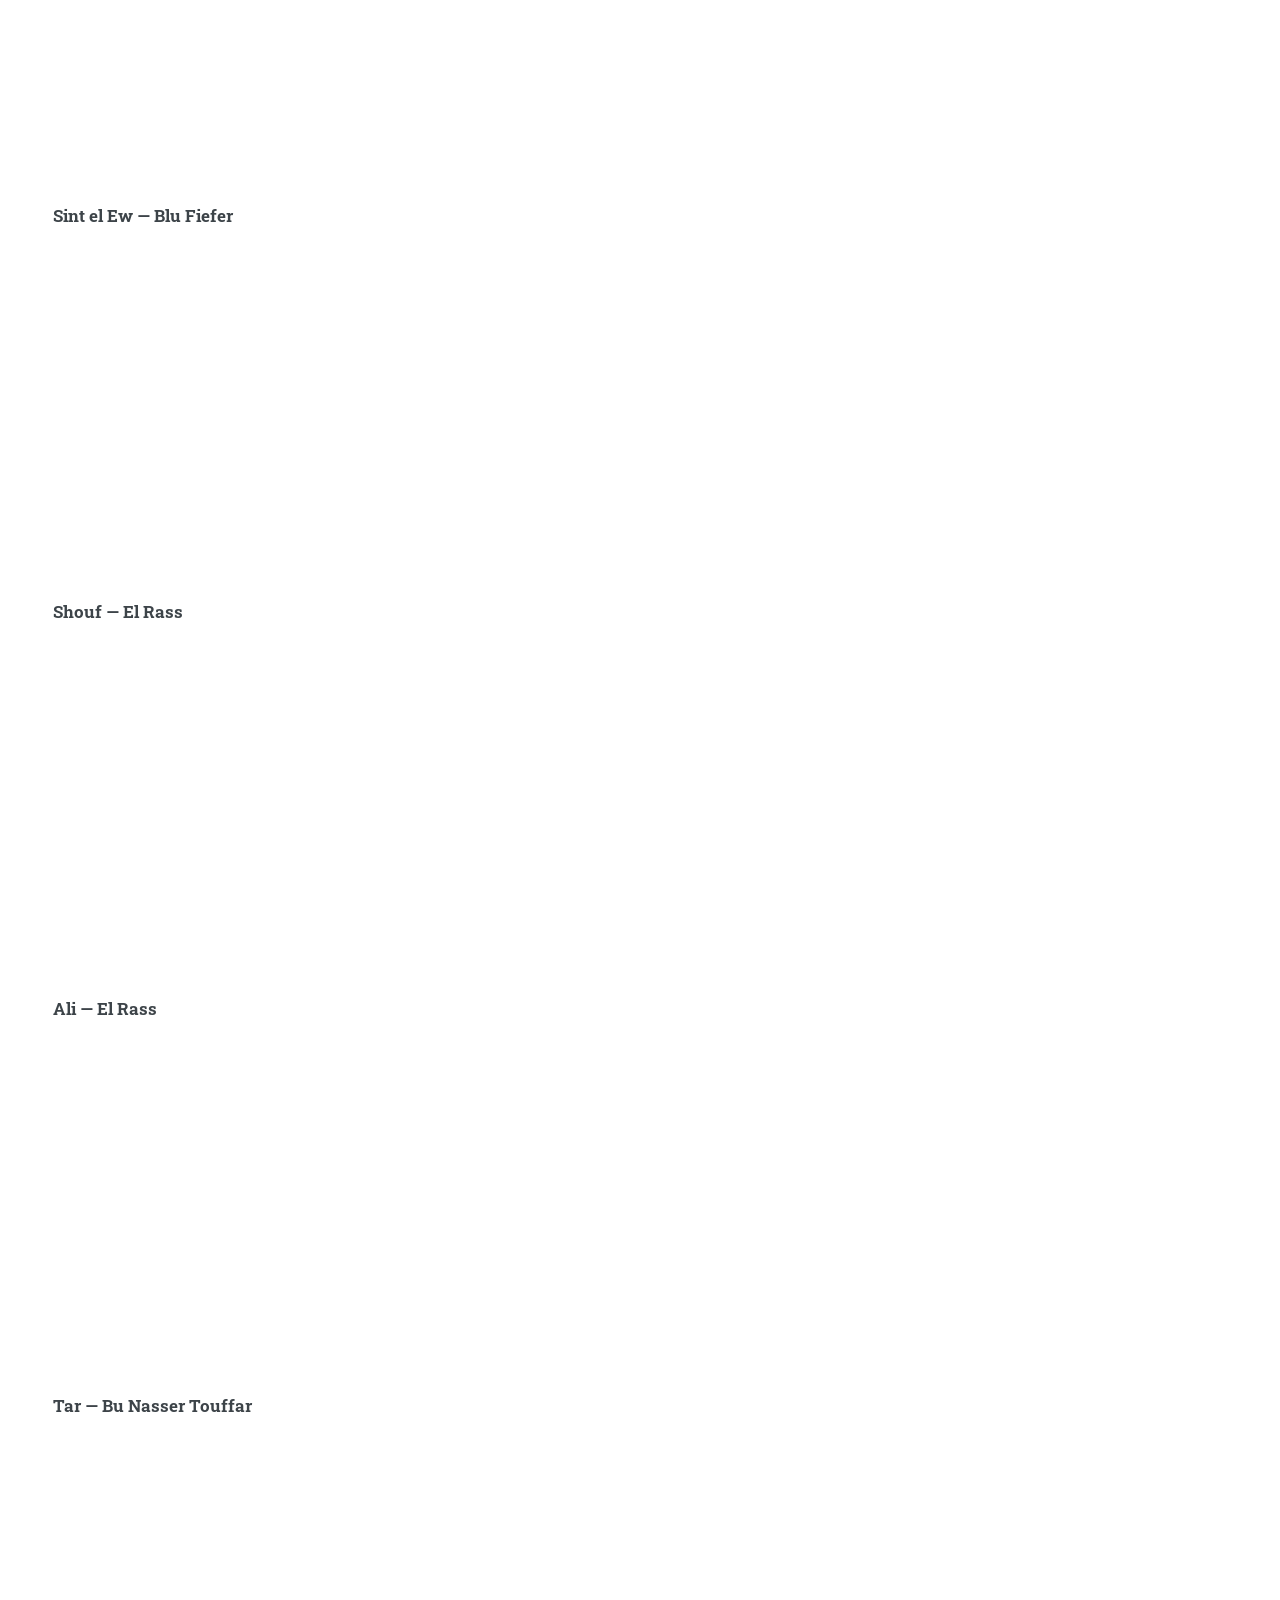
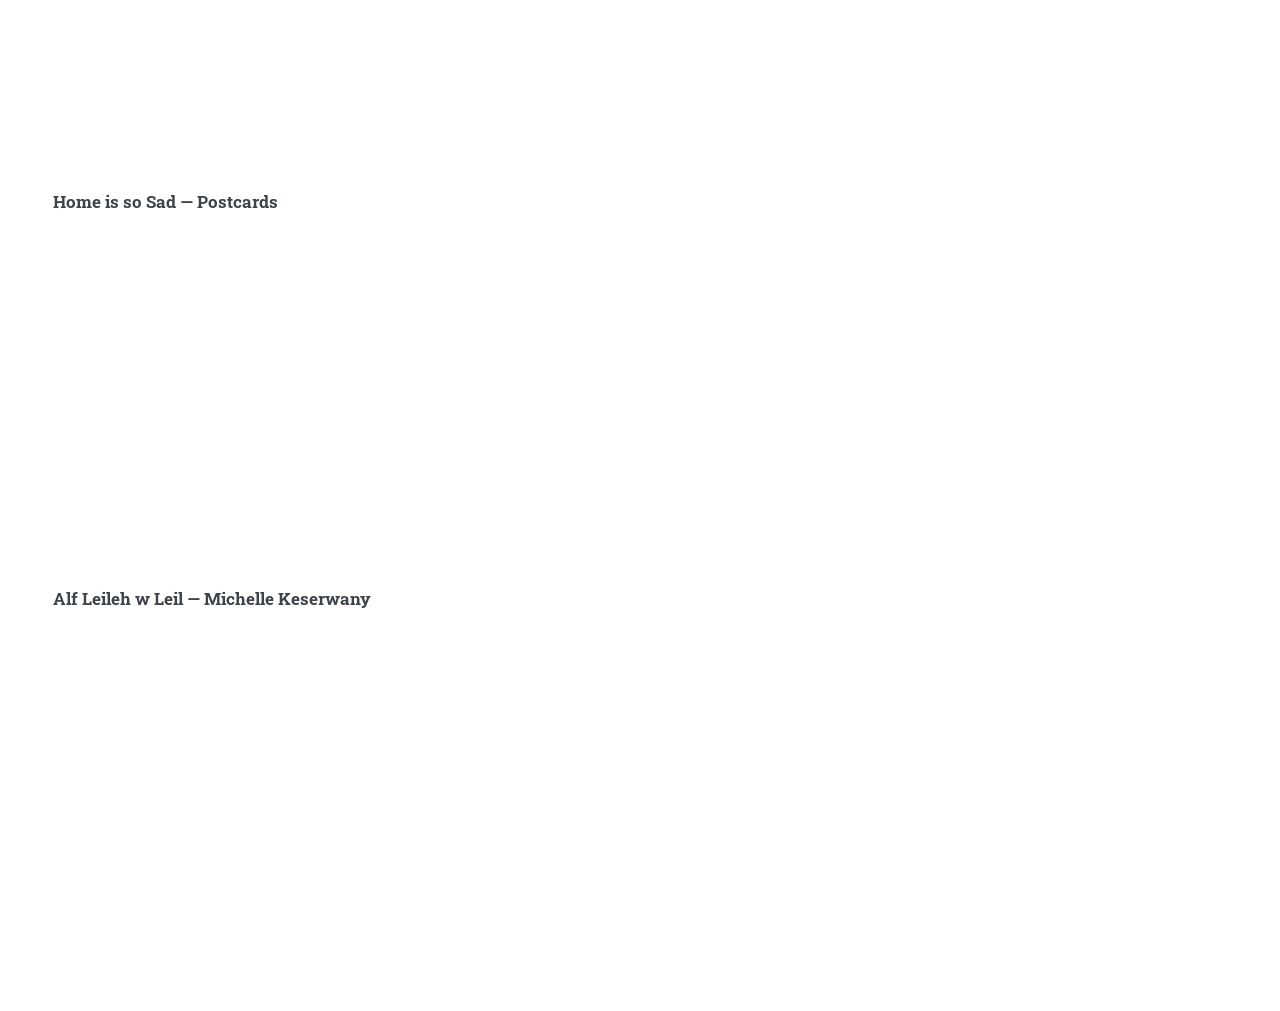
<file: Music Compilation.html>
<!DOCTYPE HTML>
<!--
	Editorial by HTML5 UP
	html5up.net | @ajlkn
	Free for personal and commercial use under the CCA 3.0 license (html5up.net/license)
-->
<html lang="en">
	<head>
		<title>Music Compilation | Resonant Politics</title>
		<meta charset="utf-8" />
		<meta name="viewport" content="width=device-width, initial-scale=1, user-scalable=no" />
		<link rel="stylesheet" href="assets/css/main.css" />
	</head>
	<body class="is-preload">
		<!-- Wrapper -->
		<div id="wrapper">
			<!-- Main -->
			<div id="main">
				<div class="inner">
					<section id="banner">
						<div class="content">
							<header>
								<h1 style="margin-top: 50px;">Music Compilation</h1>
							</header>
							<header id="header" style="border: none; border-top: 3px solid darkred; margin-top: 5px; margin-bottom: 20px;">
							</header>

							<h3 style="margin-top: -60px;">The National Lebanese Resistance — Ziad Rahbani</h3>
							<iframe width="560" height="315" src="https://www.youtube.com/embed/xVUO_KCIXkI" frameborder="0" allowfullscreen style="margin-bottom: 40px; display: block; border-radius: 8px;"></iframe>

							<h3>Walking Tall — Marcel Khalife</h3>
							<iframe width="560" height="315" src="https://www.youtube.com/embed/cFbplX4jh3I" frameborder="0" allowfullscreen style="margin-bottom: 40px; display: block; border-radius: 8px;"></iframe>

							<h3>Ounadikom — Ahmad Kaabour</h3>
							<iframe width="560" height="315" src="https://www.youtube.com/embed/ec2yB6nMGxM" frameborder="0" allowfullscreen style="margin-bottom: 40px; display: block; border-radius: 8px;"></iframe>

							
							<h3>Li Beirut — Fairuz</h3>
							<iframe width="560" height="315" src="https://www.youtube.com/embed/TUkEY9gSZQw" frameborder="0" allowfullscreen style="margin-bottom: 40px; display: block; border-radius: 8px;"></iframe>

							<h3>Beirut — Yasmine Hamdan</h3>
							<iframe width="560" height="315" src="https://www.youtube.com/embed/di1JUR6Dvbo" frameborder="0" allowfullscreen style="margin-bottom: 40px; display: block; border-radius: 8px;"></iframe>

							<h3>Aal Waad Nkammel Darbak — Alaa Zalzali</h3>
							<iframe width="560" height="315" src="https://www.youtube.com/embed/ENYCxTjsMe4" frameborder="0" allowfullscreen style="margin-bottom: 40px; display: block; border-radius: 8px;"></iframe>

							<h3>Ahibaai — Julia Boutros</h3>
							<iframe width="560" height="315" src="https://www.youtube.com/embed/TkTqtStlBx0" frameborder="0" allowfullscreen style="margin-bottom: 40px; display: block; border-radius: 8px;"></iframe>

							<h3>Saret Senet el 2000 — Ghassan Rahbani</h3>
							<iframe width="560" height="315" src="https://www.youtube.com/embed/XA8K8TcOrf8" frameborder="0" allowfullscreen style="margin-bottom: 40px; display: block; border-radius: 8px;"></iframe>

							<h3>Sint el Ew — Blu Fiefer</h3>
							<iframe width="560" height="315" src="https://www.youtube.com/embed/IwcWn8Zhjx4" frameborder="0" allowfullscreen style="margin-bottom: 40px; display: block; border-radius: 8px;"></iframe>

							<h3>Shouf — El Rass</h3>
							<iframe width="560" height="315" src="https://www.youtube.com/embed/6B5uJlsSMyc" frameborder="0" allowfullscreen style="margin-bottom: 40px; display: block; border-radius: 8px;"></iframe>

							<h3>Ali — El Rass</h3>
							<iframe width="560" height="315" src="https://www.youtube.com/embed/nDhLbRiNjmU" frameborder="0" allowfullscreen style="margin-bottom: 40px; display: block; border-radius: 8px;"></iframe>

							<h3>Tar — Bu Nasser Touffar</h3>
							<iframe width="560" height="315" src="https://www.youtube.com/embed/CLmtwDSzei4" frameborder="0" allowfullscreen style="margin-bottom: 40px; display: block; border-radius: 8px;"></iframe>

							<h3>Home is so Sad — Postcards</h3>
							<iframe width="560" height="315" src="https://www.youtube.com/embed/QdPQCv4wRJ4" frameborder="0" allowfullscreen style="margin-bottom: 40px; display: block; border-radius: 8px;"></iframe>

							<h3>Alf Leileh w Leil — Michelle Keserwany</h3>
							<iframe width="560" height="315" src="https://www.youtube.com/embed/XHxCbRXm0nY" frameborder="0" allowfullscreen style="margin-bottom: 40px; display: block; border-radius: 8px;"></iframe>

						</div>
					</section>
				</div>
			</div>
			<!-- Sidebar -->
			<div id="sidebar">
				<div class="inner">
					<!-- Menu -->
					<nav id="menu">
						<header class="major">
							<h2>Menu</h2>
						</header>
						<ul>
							<li><a href="index.html">Introduction</a></li>
							<li><a href="Methodological Framework.html">Methodological Framework</a></li>
							<li><a href="First Era.html">First Era</a></li>
							<li><a href="Second Era.html">Second Era</a></li>
							<li><a href="Third%20Era.html">Third Era</a></li>
							<li><a href="Conclusion.html">Conclusion</a></li>
							<li><a href="Music%20Compilation.html">Music Compilation</a></li>
							<li><a href="Works%20Cited.html">Works Cited</a></li>
						</ul>
					</nav>
				</div>
			</div>
		</div>
		<!-- Scripts -->
		<script src="assets/js/jquery.min.js"></script>
		<script src="assets/js/browser.min.js"></script>
		<script src="assets/js/breakpoints.min.js"></script>
		<script src="assets/js/util.js"></script>
		<script src="assets/js/main.js"></script>
	</body>
</html>
</file>
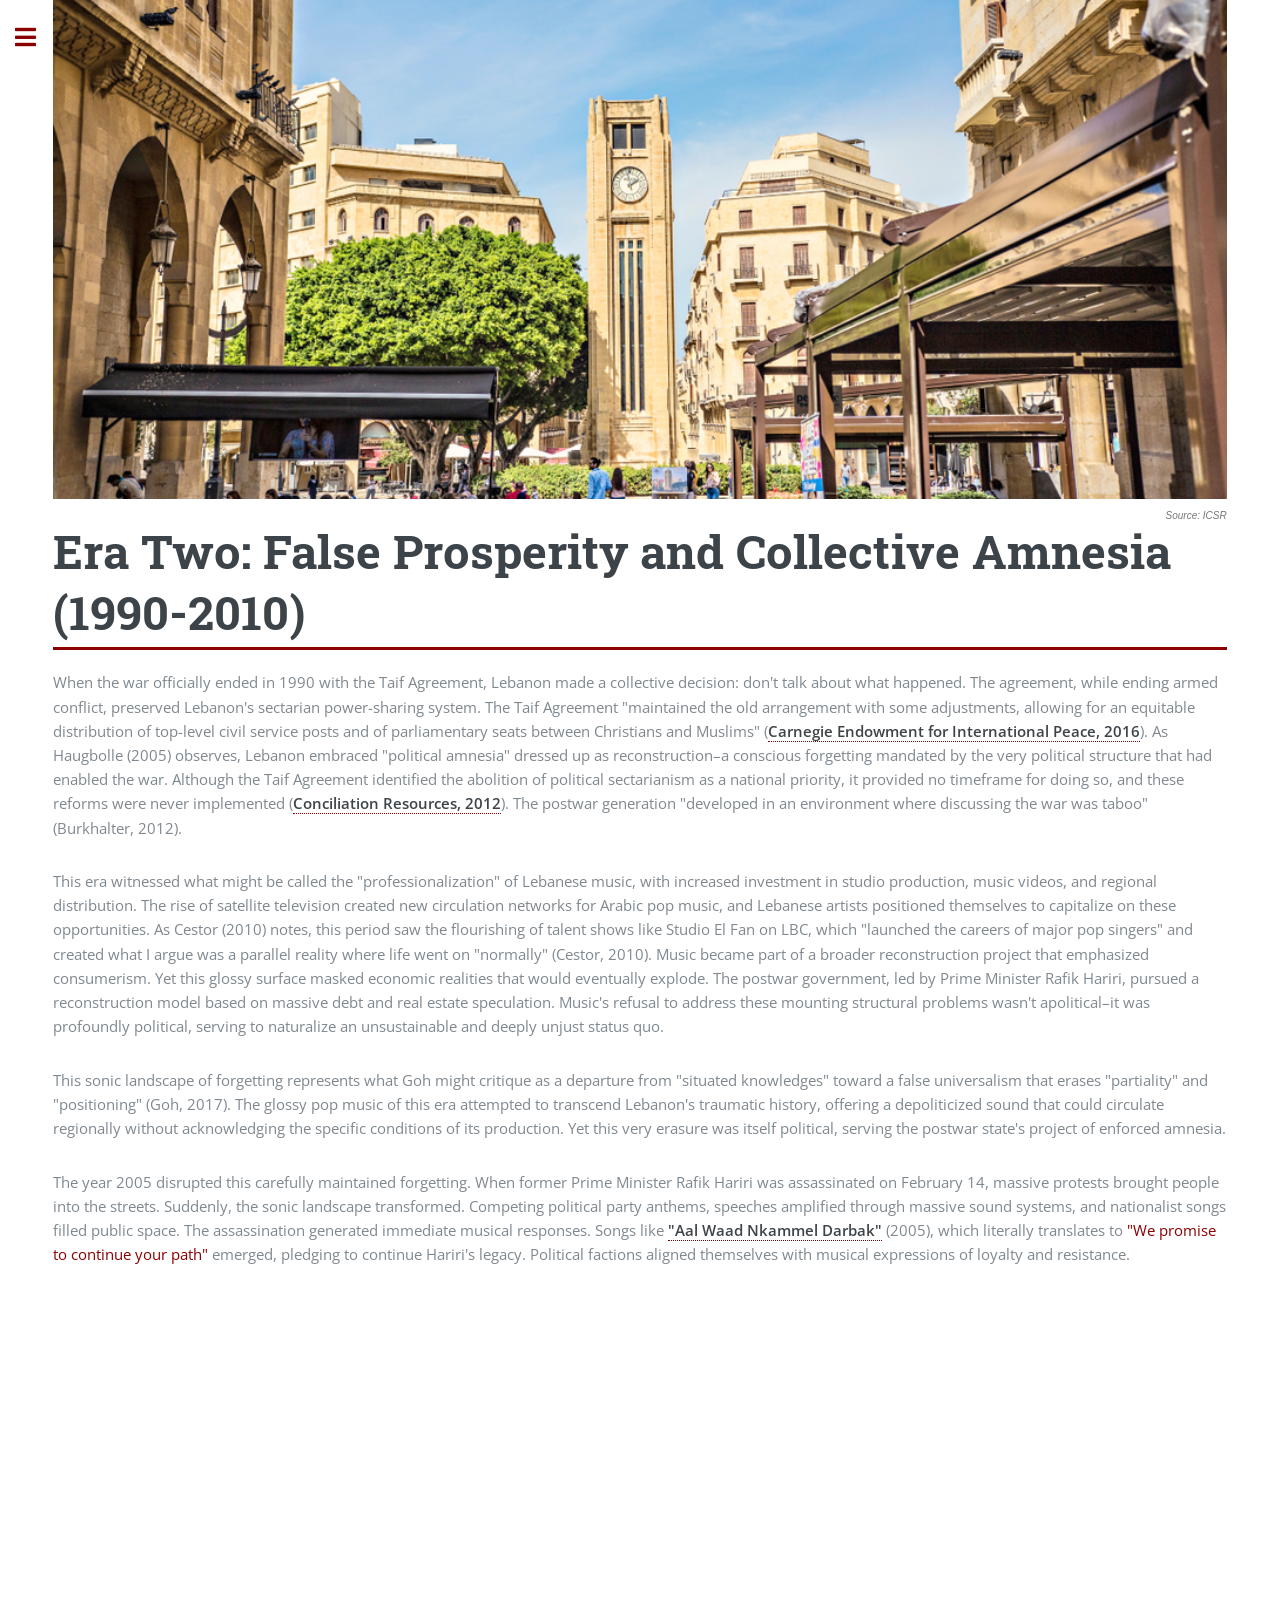
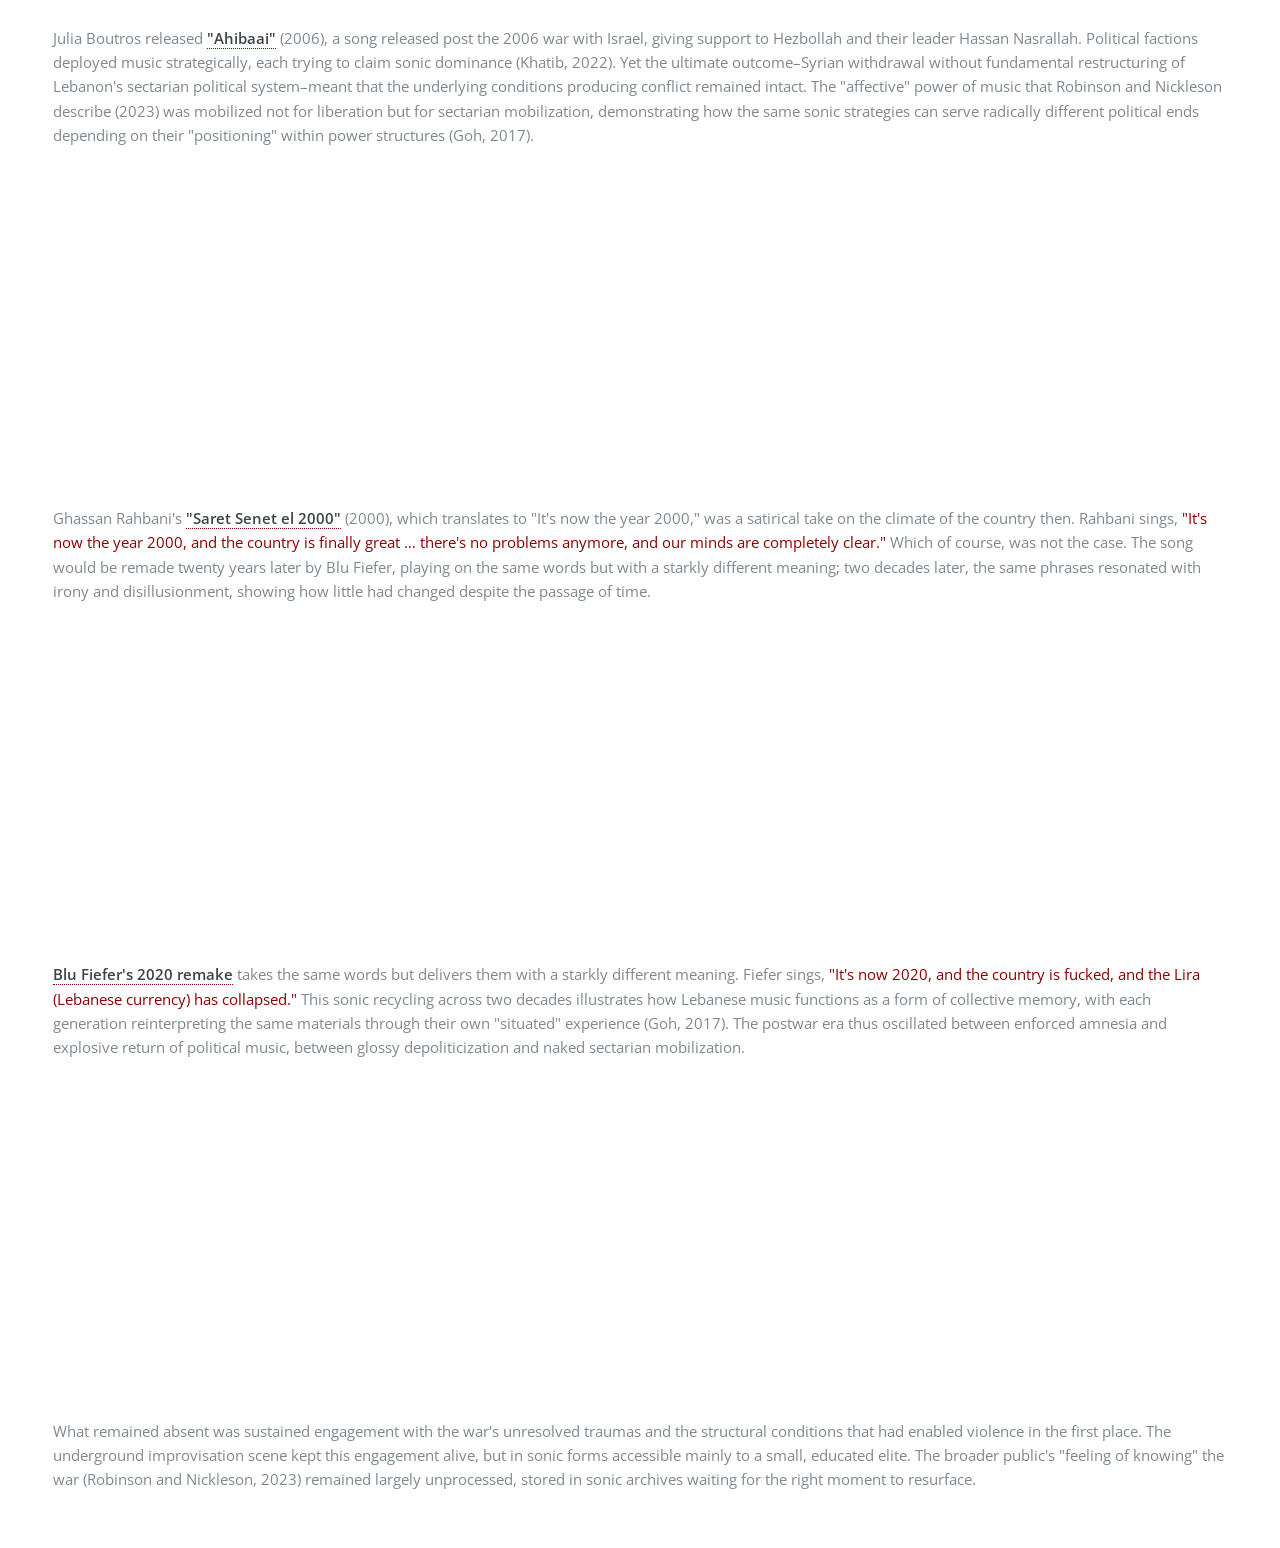
<file: Second Era.html>
<!DOCTYPE HTML>
<html lang="en">
	<head>
		<title>Second Era | Resonant Politics</title>
		<meta charset="utf-8" />
		<meta name="viewport" content="width=device-width, initial-scale=1, user-scalable=no" />
		<link rel="stylesheet" href="assets/css/main.css" />
		<style>
			/* Overriding the template's aggressive default padding */
			#main > .inner { padding-top: 0 !important; }
			#banner { padding-top: 10px !important; margin-top: 0 !important; }
			
			/* Ensuring the image doesn't have a tiny gap at the bottom */
			.image-container { line-height: 0; width: 100%; margin-top: -1px; }
		</style>
	</head>
	<body class="is-preload">

		<div id="wrapper">

			<div id="main">
				<div class="inner">

					<div class="image-container">
						<img src="images/second-era.jpg" alt="Second Era" style="width: 100%; height: 500px; object-fit: cover; object-position: center; display: block;" />
					</div>

					<div style="width: 100%; text-align: right; margin-top: 5px; margin-bottom: -15px;">
						<span style="font-size: 0.75em; color: #777; font-style: italic; font-family: sans-serif;">
							Source: ICSR
						</span>
					</div>

					<section id="banner">
						<div class="content">
							<header>
								<h1 style="margin: 0; padding: 0;">Era Two: False Prosperity and Collective Amnesia (1990-2010)</h1>
							</header>
							
							<div style="border-top: 3px solid darkred; margin-top: 5px; margin-bottom: 20px;"></div>

							<p style="margin-top: 0; font-size: 1.1em;">
								When the war officially ended in 1990 with the Taif Agreement, Lebanon made a collective decision: don't talk about what happened. The agreement, while ending armed conflict, preserved Lebanon's sectarian power-sharing system. The Taif Agreement "maintained the old arrangement with some adjustments, allowing for an equitable distribution of top-level civil service posts and of parliamentary seats between Christians and Muslims" (<a href="https://carnegieendowment.org/research/2016/05/the-unraveling-of-lebanons-taif-agreement" target="_blank"><strong>Carnegie Endowment for International Peace, 2016</strong></a>). As Haugbolle (2005) observes, Lebanon embraced "political amnesia" dressed up as reconstruction–a conscious forgetting mandated by the very political structure that had enabled the war. Although the Taif Agreement identified the abolition of political sectarianism as a national priority, it provided no timeframe for doing so, and these reforms were never implemented (<a href="https://www.c-r.org/accord/lebanon/taif-agreement" target="_blank"><strong>Conciliation Resources, 2012</strong></a>). The postwar generation "developed in an environment where discussing the war was taboo" (Burkhalter, 2012).
							</p>

							<p style="font-size: 1.1em;">
								This era witnessed what might be called the "professionalization" of Lebanese music, with increased investment in studio production, music videos, and regional distribution. The rise of satellite television created new circulation networks for Arabic pop music, and Lebanese artists positioned themselves to capitalize on these opportunities. As Cestor (2010) notes, this period saw the flourishing of talent shows like Studio El Fan on LBC, which "launched the careers of major pop singers" and created what I argue was a parallel reality where life went on "normally" (Cestor, 2010). Music became part of a broader reconstruction project that emphasized consumerism. Yet this glossy surface masked economic realities that would eventually explode. The postwar government, led by Prime Minister Rafik Hariri, pursued a reconstruction model based on massive debt and real estate speculation. Music's refusal to address these mounting structural problems wasn't apolitical–it was profoundly political, serving to naturalize an unsustainable and deeply unjust status quo.
							</p>

							<p style="font-size: 1.1em;">
								This sonic landscape of forgetting represents what Goh might critique as a departure from "situated knowledges" toward a false universalism that erases "partiality" and "positioning" (Goh, 2017). The glossy pop music of this era attempted to transcend Lebanon's traumatic history, offering a depoliticized sound that could circulate regionally without acknowledging the specific conditions of its production. Yet this very erasure was itself political, serving the postwar state's project of enforced amnesia.
							</p>

							<p style="font-size: 1.1em;">
								The year 2005 disrupted this carefully maintained forgetting. When former Prime Minister Rafik Hariri was assassinated on February 14, massive protests brought people into the streets. Suddenly, the sonic landscape transformed. Competing political party anthems, speeches amplified through massive sound systems, and nationalist songs filled public space. The assassination generated immediate musical responses. Songs like <a href="https://www.youtube.com/watch?v=ENYCxTjsMe4" target="_blank"><strong>"Aal Waad Nkammel Darbak"</strong></a> (2005), which literally translates to <span style="color: #8B0000;">"We promise to continue your path"</span> emerged, pledging to continue Hariri's legacy. Political factions aligned themselves with musical expressions of loyalty and resistance.
							</p>

							<iframe width="560" height="315" src="https://www.youtube.com/embed/ENYCxTjsMe4" frameborder="0" allowfullscreen style="margin: 15px 0; display: block; border-radius: 8px;"></iframe>

							<p style="font-size: 1.1em;">
								Julia Boutros released <a href="https://www.youtube.com/watch?v=TkTqtStlBx0" target="_blank"><strong>"Ahibaai"</strong></a> (2006), a song released post the 2006 war with Israel, giving support to Hezbollah and their leader Hassan Nasrallah. Political factions deployed music strategically, each trying to claim sonic dominance (Khatib, 2022). Yet the ultimate outcome–Syrian withdrawal without fundamental restructuring of Lebanon's sectarian political system–meant that the underlying conditions producing conflict remained intact. The "affective" power of music that Robinson and Nickleson describe (2023) was mobilized not for liberation but for sectarian mobilization, demonstrating how the same sonic strategies can serve radically different political ends depending on their "positioning" within power structures (Goh, 2017).
							</p>

							<iframe width="560" height="315" src="https://www.youtube.com/embed/TkTqtStlBx0" frameborder="0" allowfullscreen style="margin: 15px 0; display: block; border-radius: 8px;"></iframe>

							<p style="font-size: 1.1em;">
								Ghassan Rahbani's <a href="https://www.youtube.com/watch?v=XA8K8TcOrf8" target="_blank"><strong>"Saret Senet el 2000"</strong></a> (2000), which translates to "It's now the year 2000," was a satirical take on the climate of the country then. Rahbani sings, <span style="color: #8B0000;">"It's now the year 2000, and the country is finally great … there's no problems anymore, and our minds are completely clear."</span> Which of course, was not the case. The song would be remade twenty years later by Blu Fiefer, playing on the same words but with a starkly different meaning; two decades later, the same phrases resonated with irony and disillusionment, showing how little had changed despite the passage of time.
							</p>

							<iframe width="560" height="315" src="https://www.youtube.com/embed/XA8K8TcOrf8" frameborder="0" allowfullscreen style="margin: 15px 0; display: block; border-radius: 8px;"></iframe>

							<p style="font-size: 1.1em;">
								<a href="https://www.youtube.com/watch?v=IwcWn8Zhjx4" target="_blank"><strong>Blu Fiefer's 2020 remake</strong></a> takes the same words but delivers them with a starkly different meaning. Fiefer sings, <span style="color: #8B0000;">"It's now 2020, and the country is fucked, and the Lira (Lebanese currency) has collapsed."</span> This sonic recycling across two decades illustrates how Lebanese music functions as a form of collective memory, with each generation reinterpreting the same materials through their own "situated" experience (Goh, 2017). The postwar era thus oscillated between enforced amnesia and explosive return of political music, between glossy depoliticization and naked sectarian mobilization.
							</p>

							<iframe width="560" height="315" src="https://www.youtube.com/embed/IwcWn8Zhjx4" frameborder="0" allowfullscreen style="margin: 15px 0; display: block; border-radius: 8px;"></iframe>

							<p style="font-size: 1.1em;">
								What remained absent was sustained engagement with the war's unresolved traumas and the structural conditions that had enabled violence in the first place. The underground improvisation scene kept this engagement alive, but in sonic forms accessible mainly to a small, educated elite. The broader public's "feeling of knowing" the war (Robinson and Nickleson, 2023) remained largely unprocessed, stored in sonic archives waiting for the right moment to resurface.
							</p>

						</div>
					</section>
				</div>
			</div>

			<div id="sidebar">
				<div class="inner">
					<nav id="menu">
						<header class="major">
							<h2>Menu</h2>
						</header>
						<ul>
							<li><a href="index.html">Introduction</a></li>
							<li><a href="Methodological Framework.html">Methodological Framework</a></li>
							<li><a href="First Era.html">First Era</a></li>
							<li><a href="Second Era.html">Second Era</a></li>
							<li><a href="Third%20Era.html">Third Era</a></li>
							<li><a href="Conclusion.html">Conclusion</a></li>
							<li><a href="Music%20Compilation.html">Music Compilation</a></li>
							<li><a href="Works%20Cited.html">Works Cited</a></li>
						</ul>
					</nav>
				</div>
			</div>

		</div>

		<script src="assets/js/jquery.min.js"></script>
		<script src="assets/js/browser.min.js"></script>
		<script src="assets/js/breakpoints.min.js"></script>
		<script src="assets/js/util.js"></script>
		<script src="assets/js/main.js"></script>

	</body>
</html>
</file>
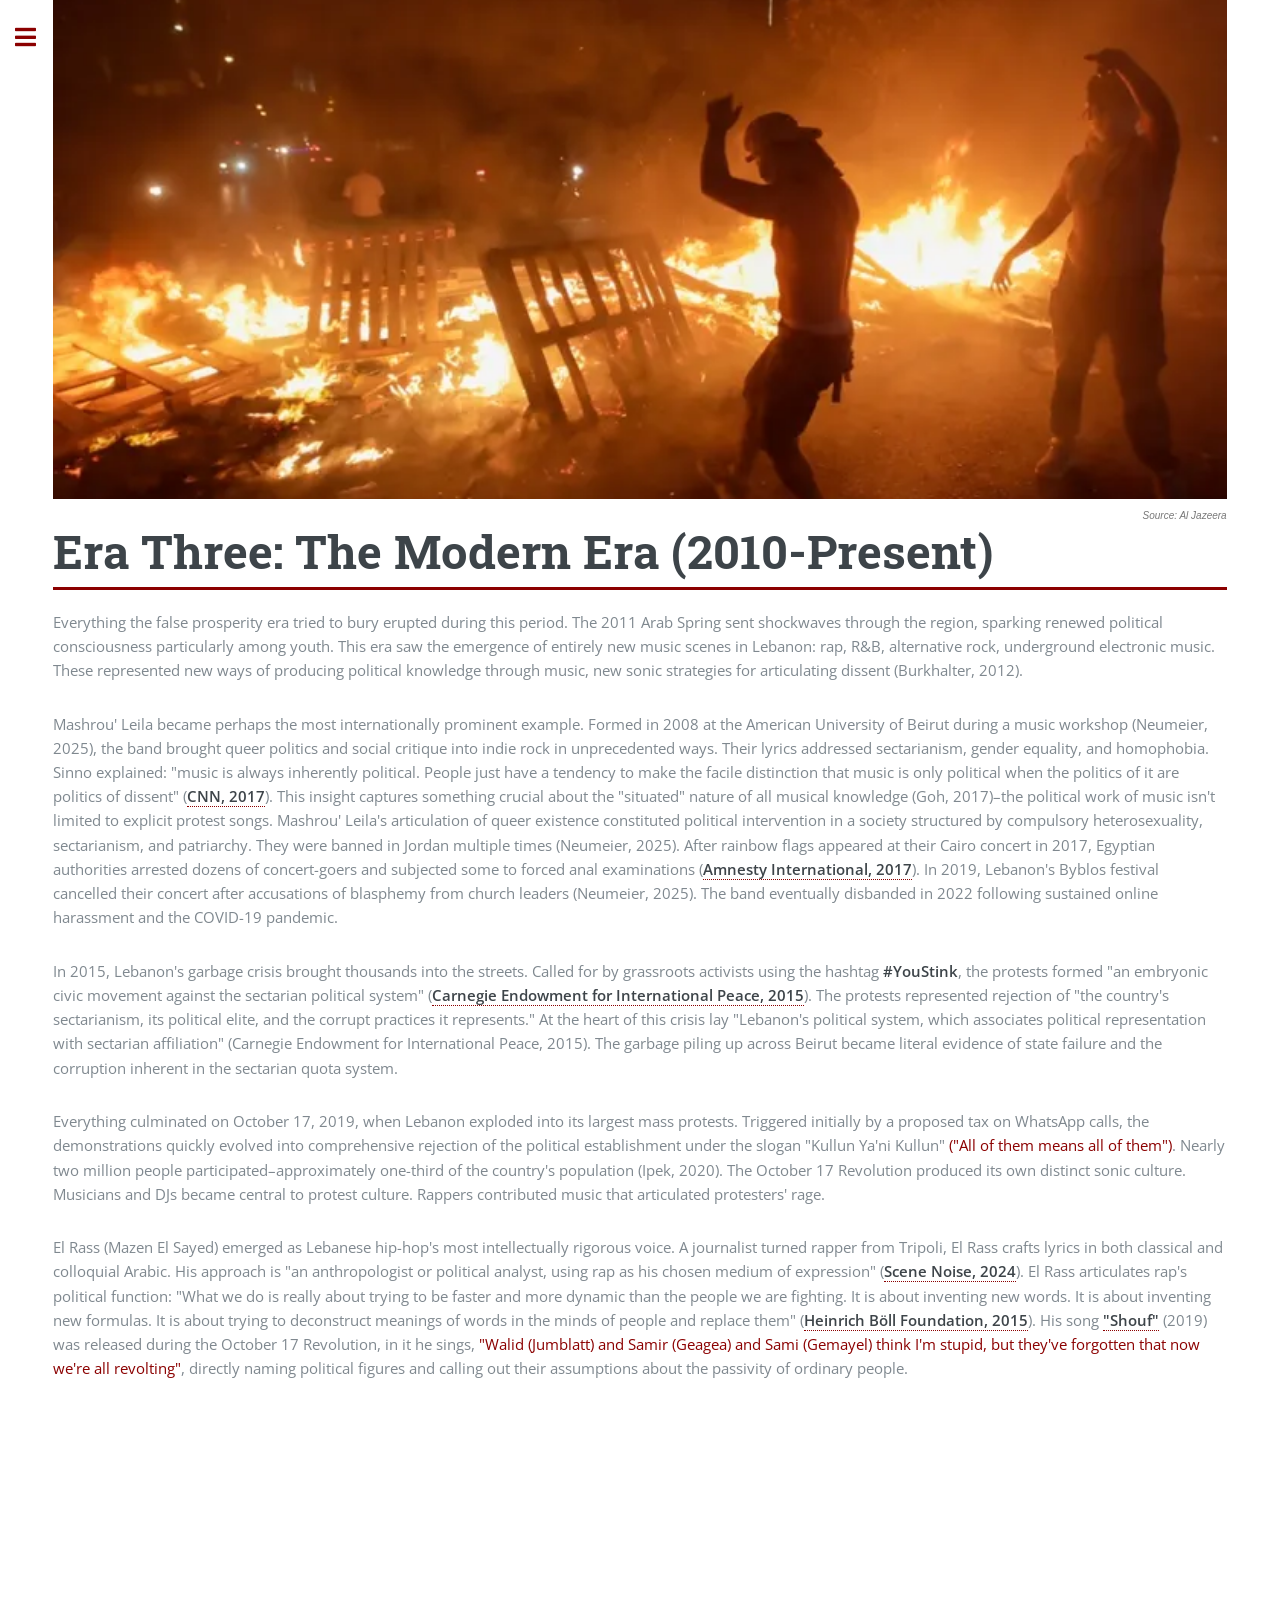
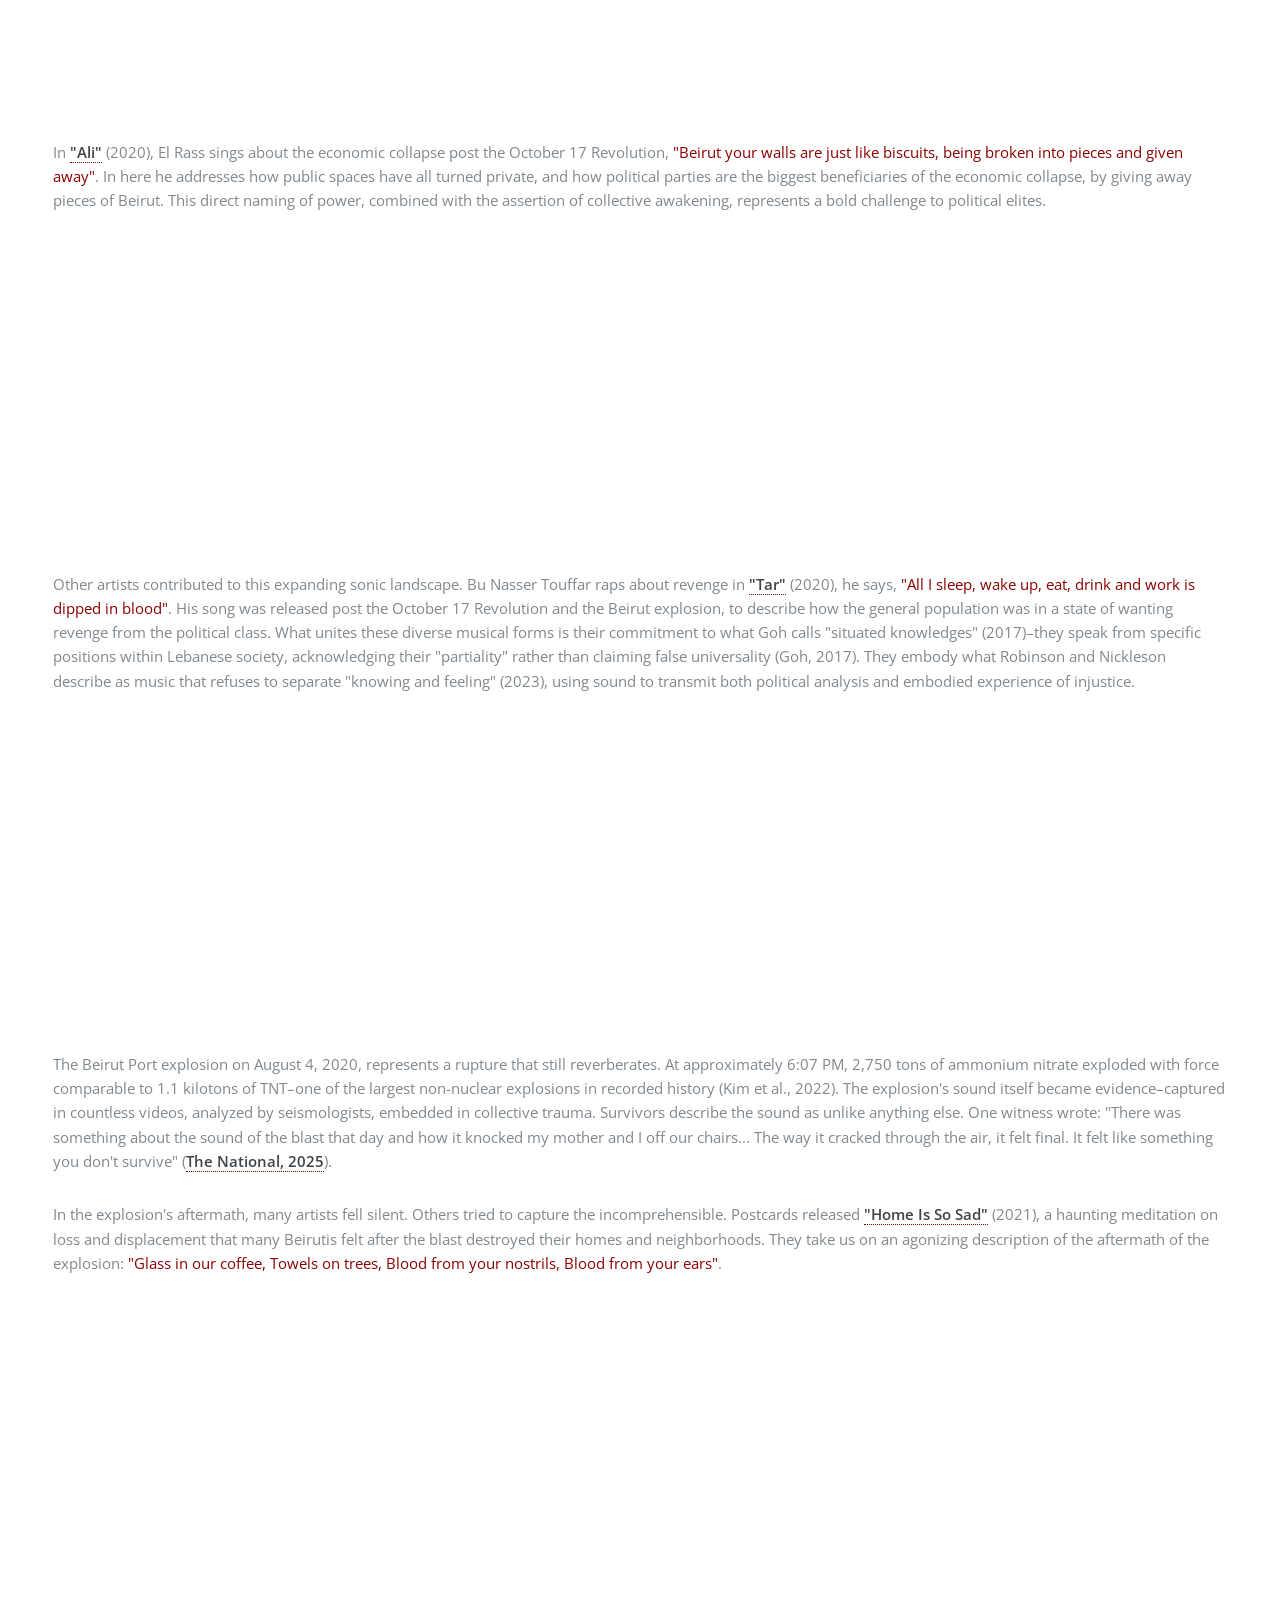
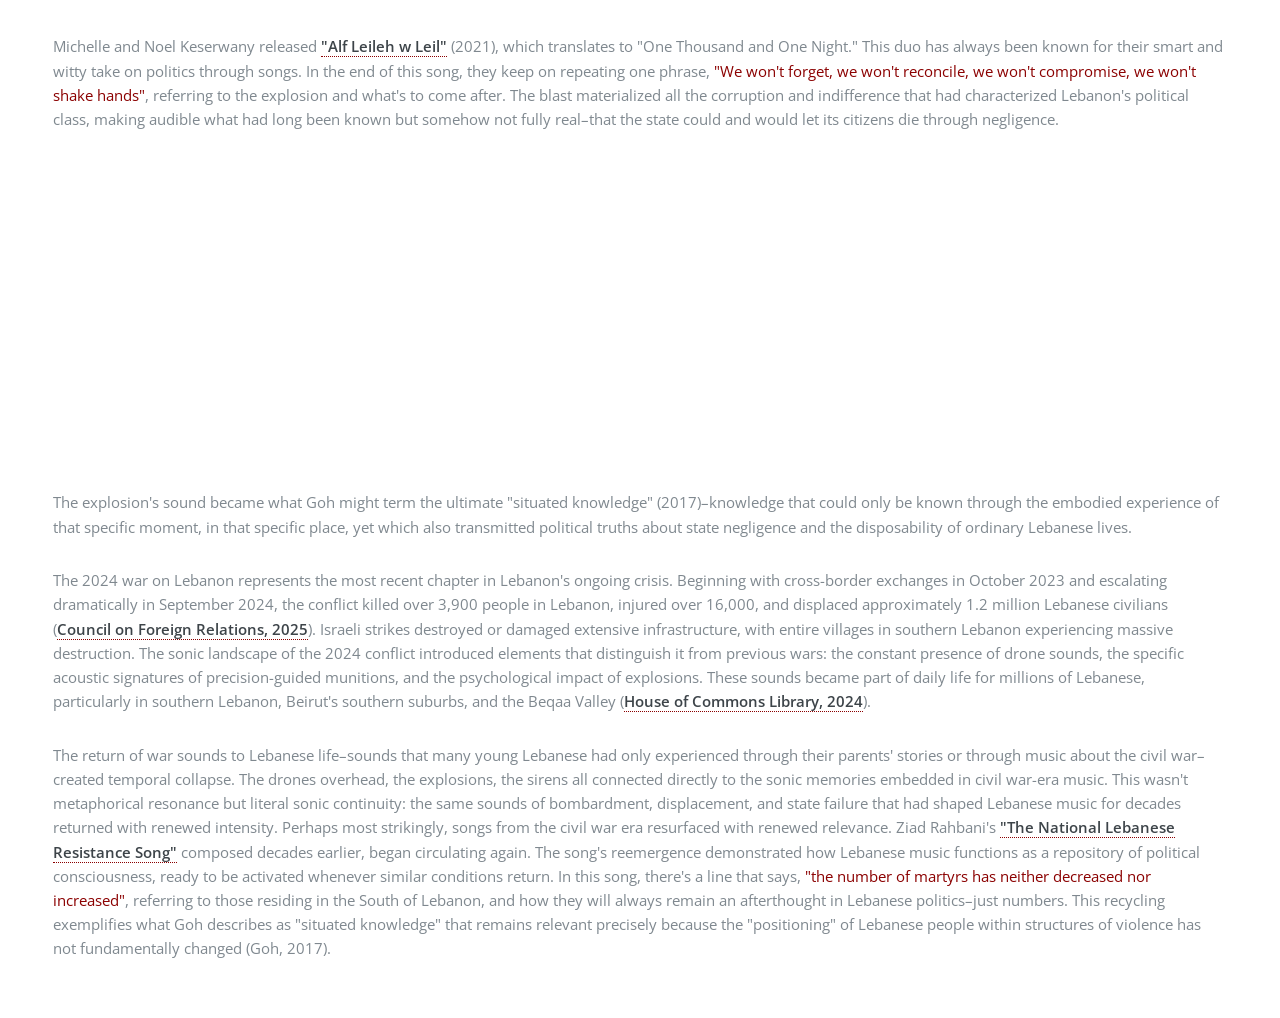
<file: Third Era.html>
<!DOCTYPE HTML>
<html lang="en">
	<head>
		<title>Third Era | Resonant Politics</title>
		<meta charset="utf-8" />
		<meta name="viewport" content="width=device-width, initial-scale=1, user-scalable=no" />
		<link rel="stylesheet" href="assets/css/main.css" />
		<style>
			#main > .inner { padding-top: 0 !important; }
			#banner { padding-top: 10px !important; margin-top: 0 !important; }
		</style>
	</head>
	<body class="is-preload">

		<div id="wrapper">

			<div id="main">
				<div class="inner">
					
					<div style="width: 100%; margin-top: -1px; line-height: 0;">
						<img src="images/third-era.jpg" alt="Third Era" style="width: 100%; height: 500px; object-fit: cover; object-position: center; display: block;" />
					</div>

					<div style="width: 100%; text-align: right; margin-top: 5px; margin-bottom: -15px;">
						<span style="font-size: 0.75em; color: #777; font-style: italic; font-family: sans-serif;">
							Source: Al Jazeera
						</span>
					</div>

					<section id="banner">
						<div class="content">
							<header>
								<h1 style="margin: 0; padding: 0;">Era Three: The Modern Era (2010-Present)</h1>
							</header>
							
							<div style="border-top: 3px solid darkred; margin-top: 5px; margin-bottom: 20px;"></div>

							<p style="margin-top: 0px; font-size: 1.1em;">
								Everything the false prosperity era tried to bury erupted during this period. The 2011 Arab Spring sent shockwaves through the region, sparking renewed political consciousness particularly among youth. This era saw the emergence of entirely new music scenes in Lebanon: rap, R&amp;B, alternative rock, underground electronic music. These represented new ways of producing political knowledge through music, new sonic strategies for articulating dissent (Burkhalter, 2012).
							</p>

							<p style="font-size: 1.1em;">
								Mashrou' Leila became perhaps the most internationally prominent example. Formed in 2008 at the American University of Beirut during a music workshop (Neumeier, 2025), the band brought queer politics and social critique into indie rock in unprecedented ways. Their lyrics addressed sectarianism, gender equality, and homophobia. Sinno explained: "music is always inherently political. People just have a tendency to make the facile distinction that music is only political when the politics of it are politics of dissent" (<a href="https://www.cnn.com/2017/11/16/us/mashrou-leila-human-rights-cnntv" target="_blank"><strong>CNN, 2017</strong></a>). This insight captures something crucial about the "situated" nature of all musical knowledge (Goh, 2017)–the political work of music isn't limited to explicit protest songs. Mashrou' Leila's articulation of queer existence constituted political intervention in a society structured by compulsory heterosexuality, sectarianism, and patriarchy. They were banned in Jordan multiple times (Neumeier, 2025). After rainbow flags appeared at their Cairo concert in 2017, Egyptian authorities arrested dozens of concert-goers and subjected some to forced anal examinations (<a href="https://www.amnesty.org" target="_blank"><strong>Amnesty International, 2017</strong></a>). In 2019, Lebanon's Byblos festival cancelled their concert after accusations of blasphemy from church leaders (Neumeier, 2025). The band eventually disbanded in 2022 following sustained online harassment and the COVID-19 pandemic.
							</p>

							<p style="font-size: 1.1em;">
								In 2015, Lebanon's garbage crisis brought thousands into the streets. Called for by grassroots activists using the hashtag <strong>#YouStink</strong>, the protests formed "an embryonic civic movement against the sectarian political system" (<a href="https://carnegieendowment.org/middle-east/diwan/2015/08/taking-out-the-trash-lebanons-garbage-politics" target="_blank"><strong>Carnegie Endowment for International Peace, 2015</strong></a>). The protests represented rejection of "the country's sectarianism, its political elite, and the corrupt practices it represents." At the heart of this crisis lay "Lebanon's political system, which associates political representation with sectarian affiliation" (Carnegie Endowment for International Peace, 2015). The garbage piling up across Beirut became literal evidence of state failure and the corruption inherent in the sectarian quota system.
							</p>

							<p style="font-size: 1.1em;">
								Everything culminated on October 17, 2019, when Lebanon exploded into its largest mass protests. Triggered initially by a proposed tax on WhatsApp calls, the demonstrations quickly evolved into comprehensive rejection of the political establishment under the slogan "Kullun Ya'ni Kullun" <span style="color: #8B0000;">("All of them means all of them")</span>. Nearly two million people participated–approximately one-third of the country's population (Ipek, 2020). The October 17 Revolution produced its own distinct sonic culture. Musicians and DJs became central to protest culture. Rappers contributed music that articulated protesters' rage.
							</p>

							<p style="font-size: 1.1em;">
El Rass (Mazen El Sayed) emerged as Lebanese hip-hop's most intellectually rigorous voice. A journalist turned rapper from Tripoli, El Rass crafts lyrics in both classical and colloquial Arabic. His approach is "an anthropologist or political analyst, using rap as his chosen medium of expression" (<a href="https://scenenoise.com/New-Music/El-Rass-Delivers-a-Counter-Narrative-to-a-Post-October-7th-Reality" target="_blank"><strong>Scene Noise, 2024</strong></a>). El Rass articulates rap's political function: "What we do is really about trying to be faster and more dynamic than the people we are fighting. It is about inventing new words. It is about inventing new formulas. It is about trying to deconstruct meanings of words in the minds of people and replace them" (<a href="https://lb.boell.org/en/2015/11/27/lebanese-hip-hop-artists-and-everybody-else-rapping-about-corruption" target="_blank"><strong>Heinrich Böll Foundation, 2015</strong></a>). His song <a href="https://www.youtube.com/watch?v=6B5uJlsSMyc" target="_blank"><strong>"Shouf"</strong></a> (2019) was released during the October 17 Revolution, in it he sings, <span style="color: #8B0000;">"Walid (Jumblatt) and Samir (Geagea) and Sami (Gemayel) think I'm stupid, but they've forgotten that now we're all revolting"</span>, directly naming political figures and calling out their assumptions about the passivity of ordinary people.
</p>

<iframe width="560" height="315" src="https://www.youtube.com/embed/6B5uJlsSMyc" frameborder="0" allowfullscreen style="margin: 15px 0; display: block; border-radius: 8px;"></iframe>

<p style="font-size: 1.1em;">
In <a href="https://www.youtube.com/watch?v=nDhLbRiNjmU" target="_blank"><strong>"Ali"</strong></a> (2020), El Rass sings about the economic collapse post the October 17 Revolution, <span style="color: #8B0000;">"Beirut your walls are just like biscuits, being broken into pieces and given away"</span>. In here he addresses how public spaces have all turned private, and how political parties are the biggest beneficiaries of the economic collapse, by giving away pieces of Beirut. This direct naming of power, combined with the assertion of collective awakening, represents a bold challenge to political elites.
</p>

<iframe width="560" height="315" src="https://www.youtube.com/embed/nDhLbRiNjmU" frameborder="0" allowfullscreen style="margin: 15px 0; display: block; border-radius: 8px;"></iframe>

<p style="font-size: 1.1em;">
Other artists contributed to this expanding sonic landscape. Bu Nasser Touffar raps about revenge in <a href="https://www.youtube.com/watch?v=CLmtwDSzei4" target="_blank"><strong>"Tar"</strong></a> (2020), he says, <span style="color: #8B0000;">"All I sleep, wake up, eat, drink and work is dipped in blood"</span>. His song was released post the October 17 Revolution and the Beirut explosion, to describe how the general population was in a state of wanting revenge from the political class. What unites these diverse musical forms is their commitment to what Goh calls "situated knowledges" (2017)–they speak from specific positions within Lebanese society, acknowledging their "partiality" rather than claiming false universality (Goh, 2017). They embody what Robinson and Nickleson describe as music that refuses to separate "knowing and feeling" (2023), using sound to transmit both political analysis and embodied experience of injustice.
</p>

<iframe width="560" height="315" src="https://www.youtube.com/embed/CLmtwDSzei4" frameborder="0" allowfullscreen style="margin: 15px 0; display: block; border-radius: 8px;"></iframe>

<p style="font-size: 1.1em;">
The Beirut Port explosion on August 4, 2020, represents a rupture that still reverberates. At approximately 6:07 PM, 2,750 tons of ammonium nitrate exploded with force comparable to 1.1 kilotons of TNT–one of the largest non-nuclear explosions in recorded history (Kim et al., 2022). The explosion's sound itself became evidence–captured in countless videos, analyzed by seismologists, embedded in collective trauma. Survivors describe the sound as unlike anything else. One witness wrote: "There was something about the sound of the blast that day and how it knocked my mother and I off our chairs... The way it cracked through the air, it felt final. It felt like something you don't survive" (<a href="https://www.thenationalnews.com/lifestyle/wellbeing/2025/08/01/beirut-blast-2020-before-after-witness-account/" target="_blank"><strong>The National, 2025</strong></a>).
</p>

<p style="font-size: 1.1em;">
In the explosion's aftermath, many artists fell silent. Others tried to capture the incomprehensible. Postcards released <a href="https://www.youtube.com/watch?v=QdPQCv4wRJ4" target="_blank"><strong>"Home Is So Sad"</strong></a> (2021), a haunting meditation on loss and displacement that many Beirutis felt after the blast destroyed their homes and neighborhoods. They take us on an agonizing description of the aftermath of the explosion: <span style="color: #8B0000;">"Glass in our coffee, Towels on trees, Blood from your nostrils, Blood from your ears"</span>.
</p>

<iframe width="560" height="315" src="https://www.youtube.com/embed/QdPQCv4wRJ4" frameborder="0" allowfullscreen style="margin: 15px 0; display: block; border-radius: 8px;"></iframe>

<p style="font-size: 1.1em;">
Michelle and Noel Keserwany released <a href="https://www.youtube.com/watch?v=XHxCbRXm0nY" target="_blank"><strong>"Alf Leileh w Leil"</strong></a> (2021), which translates to "One Thousand and One Night." This duo has always been known for their smart and witty take on politics through songs. In the end of this song, they keep on repeating one phrase, <span style="color: #8B0000;">"We won't forget, we won't reconcile, we won't compromise, we won't shake hands"</span>, referring to the explosion and what's to come after. The blast materialized all the corruption and indifference that had characterized Lebanon's political class, making audible what had long been known but somehow not fully real–that the state could and would let its citizens die through negligence.
</p>

<iframe width="560" height="315" src="https://www.youtube.com/embed/XHxCbRXm0nY" frameborder="0" allowfullscreen style="margin: 15px 0; display: block; border-radius: 8px;"></iframe>

<p style="font-size: 1.1em;">
The explosion's sound became what Goh might term the ultimate "situated knowledge" (2017)–knowledge that could only be known through the embodied experience of that specific moment, in that specific place, yet which also transmitted political truths about state negligence and the disposability of ordinary Lebanese lives.
</p>

<p style="font-size: 1.1em;">
The 2024 war on Lebanon represents the most recent chapter in Lebanon's ongoing crisis. Beginning with cross-border exchanges in October 2023 and escalating dramatically in September 2024, the conflict killed over 3,900 people in Lebanon, injured over 16,000, and displaced approximately 1.2 million Lebanese civilians (<a href="https://www.cfr.org/backgrounder/lebanon-how-israel-hezbollah-and-regional-powers-are-shaping-its-future" target="_blank"><strong>Council on Foreign Relations, 2025</strong></a>). Israeli strikes destroyed or damaged extensive infrastructure, with entire villages in southern Lebanon experiencing massive destruction. The sonic landscape of the 2024 conflict introduced elements that distinguish it from previous wars: the constant presence of drone sounds, the specific acoustic signatures of precision-guided munitions, and the psychological impact of explosions. These sounds became part of daily life for millions of Lebanese, particularly in southern Lebanon, Beirut's southern suburbs, and the Beqaa Valley (<a href="https://commonslibrary.parliament.uk/research-briefings/cbp-10108/" target="_blank"><strong>House of Commons Library, 2024</strong></a>).
</p>

<p style="font-size: 1.1em;">
The return of war sounds to Lebanese life–sounds that many young Lebanese had only experienced through their parents' stories or through music about the civil war–created temporal collapse. The drones overhead, the explosions, the sirens all connected directly to the sonic memories embedded in civil war-era music. This wasn't metaphorical resonance but literal sonic continuity: the same sounds of bombardment, displacement, and state failure that had shaped Lebanese music for decades returned with renewed intensity. Perhaps most strikingly, songs from the civil war era resurfaced with renewed relevance. Ziad Rahbani's <a href="https://www.youtube.com/watch?v=xVUO_KCIXkI" target="_blank"><strong>"The National Lebanese Resistance Song"</strong></a> composed decades earlier, began circulating again. The song's reemergence demonstrated how Lebanese music functions as a repository of political consciousness, ready to be activated whenever similar conditions return. In this song, there's a line that says, <span style="color: #8B0000;">"the number of martyrs has neither decreased nor increased"</span>, referring to those residing in the South of Lebanon, and how they will always remain an afterthought in Lebanese politics–just numbers. This recycling exemplifies what Goh describes as "situated knowledge" that remains relevant precisely because the "positioning" of Lebanese people within structures of violence has not fundamentally changed (Goh, 2017).
</p>
							</div>
					</section>
				</div>
			</div>
			<div id="sidebar">
				<div class="inner">
					<nav id="menu">
						<header class="major">
							<h2>Menu</h2>
						</header>
						<ul>
							<li><a href="index.html">Introduction</a></li>
							<li><a href="Methodological Framework.html">Methodological Framework</a></li>
							<li><a href="First Era.html">First Era</a></li>
							<li><a href="Second Era.html">Second Era</a></li>
							<li><a href="Third%20Era.html">Third Era</a></li>
							<li><a href="Conclusion.html">Conclusion</a></li>
							<li><a href="Music%20Compilation.html">Music Compilation</a></li>
							<li><a href="Works%20Cited.html">Works Cited</a></li>
						</ul>
					</nav>
				</div>
			</div>
		</div>
		<script src="assets/js/jquery.min.js"></script>
		<script src="assets/js/browser.min.js"></script>
		<script src="assets/js/breakpoints.min.js"></script>
		<script src="assets/js/util.js"></script>
		<script src="assets/js/main.js"></script>
	</body>
</html>
</file>
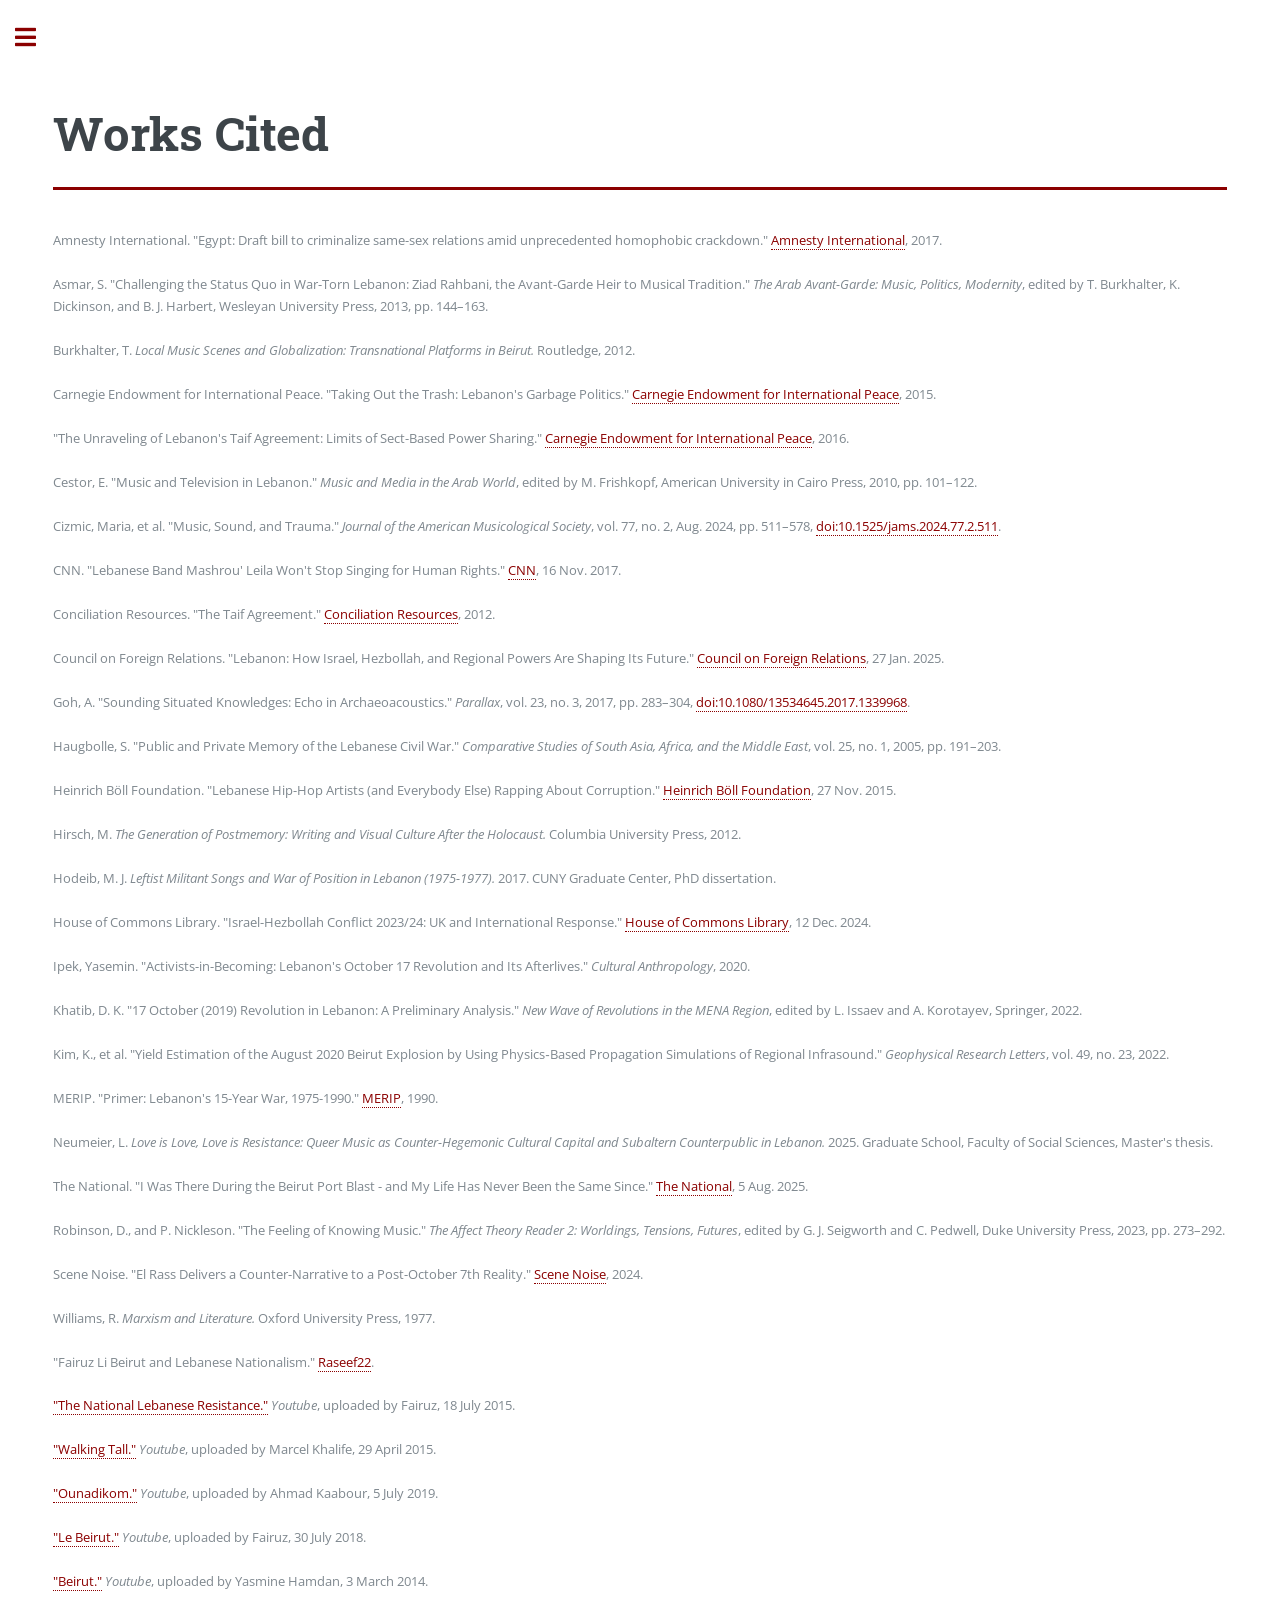
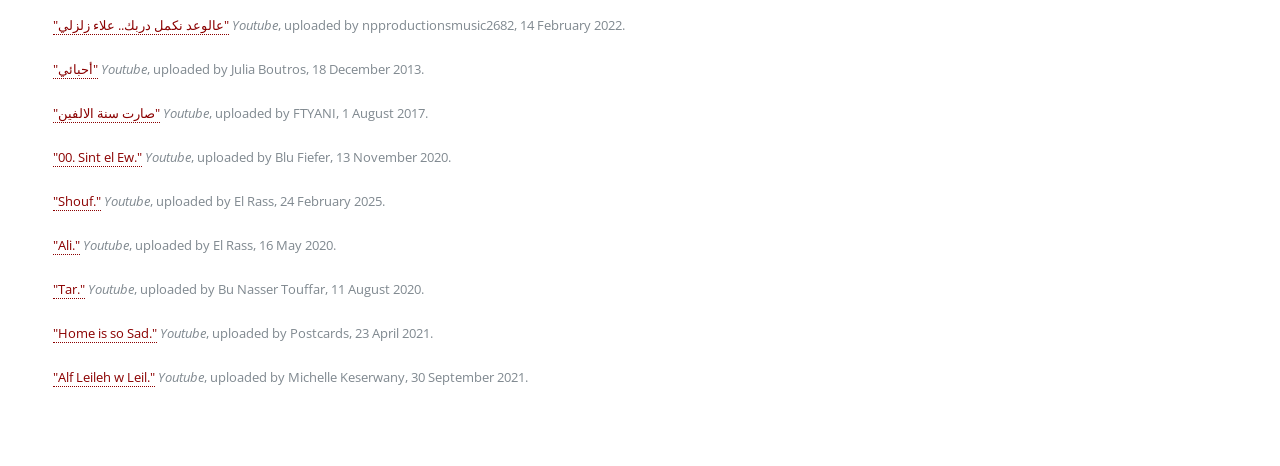
<file: Works Cited.html>
<!DOCTYPE HTML>
<!--
	Editorial by HTML5 UP
	html5up.net | @ajlkn
	Free for personal and commercial use under the CCA 3.0 license (html5up.net/license)
-->
<html lang="en">
	<head>
		<title>Works Cited | Resonant Politics</title>
		<meta charset="utf-8" />
		<meta name="viewport" content="width=device-width, initial-scale=1, user-scalable=no" />
		<link rel="stylesheet" href="assets/css/main.css" />
	</head>
	<body class="is-preload">
		<!-- Wrapper -->
			<div id="wrapper">
				<!-- Main -->
					<div id="main">
						<div class="inner">
							<!-- Header -->
								
							<!-- Banner -->
<section id="Works cited">
    <div class="content">
        <header>
            <h1 style="margin-top: 50px;">Works Cited</h1>
        </header>
        <header id="header" style="border: none; border-top: 3px solid darkred; margin-top: 5px; margin-bottom: 20px;">
        </header>
        <p style="margin-top: -60px;">
            Amnesty International. "Egypt: Draft bill to criminalize same-sex relations amid unprecedented homophobic crackdown." <a href="https://www.amnesty.org/en/latest/press-release/2017/11/egypt-draft-bill-to-criminalize-same-sex-relations-amid-unprecedented-homophobic-crackdown/" target="_blank">Amnesty International</a>, 2017.<br><br>

            Asmar, S. "Challenging the Status Quo in War-Torn Lebanon: Ziad Rahbani, the Avant-Garde Heir to Musical Tradition." <em>The Arab Avant-Garde: Music, Politics, Modernity</em>, edited by T. Burkhalter, K. Dickinson, and B. J. Harbert, Wesleyan University Press, 2013, pp. 144–163.<br><br>

            Burkhalter, T. <em>Local Music Scenes and Globalization: Transnational Platforms in Beirut.</em> Routledge, 2012.<br><br>

            Carnegie Endowment for International Peace. "Taking Out the Trash: Lebanon's Garbage Politics." <a href="https://carnegieendowment.org/middle-east/diwan/2015/08/taking-out-the-trash-lebanons-garbage-politics" target="_blank">Carnegie Endowment for International Peace</a>, 2015.<br><br>

            "The Unraveling of Lebanon's Taif Agreement: Limits of Sect-Based Power Sharing." <a href="https://carnegieendowment.org/research/2016/05/the-unraveling-of-lebanons-taif-agreement" target="_blank">Carnegie Endowment for International Peace</a>, 2016.<br><br>

            Cestor, E. "Music and Television in Lebanon." <em>Music and Media in the Arab World</em>, edited by M. Frishkopf, American University in Cairo Press, 2010, pp. 101–122.<br><br>

            Cizmic, Maria, et al. "Music, Sound, and Trauma." <em>Journal of the American Musicological Society</em>, vol. 77, no. 2, Aug. 2024, pp. 511–578, <a href="https://doi.org/10.1525/jams.2024.77.2.511" target="_blank">doi:10.1525/jams.2024.77.2.511</a>.<br><br>

            CNN. "Lebanese Band Mashrou' Leila Won't Stop Singing for Human Rights." <a href="https://www.cnn.com/2017/11/16/us/mashrou-leila-human-rights-cnntv" target="_blank">CNN</a>, 16 Nov. 2017.<br><br>

            Conciliation Resources. "The Taif Agreement." <a href="http://www.c-r.org/accord/lebanon/taif-agreement" target="_blank">Conciliation Resources</a>, 2012.<br><br>

            Council on Foreign Relations. "Lebanon: How Israel, Hezbollah, and Regional Powers Are Shaping Its Future." <a href="https://www.cfr.org/backgrounder/lebanon-how-israel-hezbollah-and-regional-powers-are-shaping-its-future" target="_blank">Council on Foreign Relations</a>, 27 Jan. 2025.<br><br>

            Goh, A. "Sounding Situated Knowledges: Echo in Archaeoacoustics." <em>Parallax</em>, vol. 23, no. 3, 2017, pp. 283–304, <a href="https://doi.org/10.1080/13534645.2017.1339968" target="_blank">doi:10.1080/13534645.2017.1339968</a>.<br><br>

            Haugbolle, S. "Public and Private Memory of the Lebanese Civil War." <em>Comparative Studies of South Asia, Africa, and the Middle East</em>, vol. 25, no. 1, 2005, pp. 191–203.<br><br>

            Heinrich Böll Foundation. "Lebanese Hip-Hop Artists (and Everybody Else) Rapping About Corruption." <a href="https://lb.boell.org/en/2015/11/27/lebanese-hip-hop-artists-and-everybody-else-rapping-about-corruption" target="_blank">Heinrich Böll Foundation</a>, 27 Nov. 2015.<br><br>

            Hirsch, M. <em>The Generation of Postmemory: Writing and Visual Culture After the Holocaust.</em> Columbia University Press, 2012.<br><br>

            Hodeib, M. J. <em>Leftist Militant Songs and War of Position in Lebanon (1975-1977).</em> 2017. CUNY Graduate Center, PhD dissertation.<br><br>

            House of Commons Library. "Israel-Hezbollah Conflict 2023/24: UK and International Response." <a href="https://commonslibrary.parliament.uk/research-briefings/cbp-10108/" target="_blank">House of Commons Library</a>, 12 Dec. 2024.<br><br>

            Ipek, Yasemin. "Activists-in-Becoming: Lebanon's October 17 Revolution and Its Afterlives." <em>Cultural Anthropology</em>, 2020.<br><br>

            Khatib, D. K. "17 October (2019) Revolution in Lebanon: A Preliminary Analysis." <em>New Wave of Revolutions in the MENA Region</em>, edited by L. Issaev and A. Korotayev, Springer, 2022.<br><br>

            Kim, K., et al. "Yield Estimation of the August 2020 Beirut Explosion by Using Physics‐Based Propagation Simulations of Regional Infrasound." <em>Geophysical Research Letters</em>, vol. 49, no. 23, 2022.<br><br>

            MERIP. "Primer: Lebanon's 15-Year War, 1975-1990." <a href="http://www.merip.org/1990/01/primer-lebanons-15-year-war-1975-1990/" target="_blank">MERIP</a>, 1990.<br><br>

            Neumeier, L. <em>Love is Love, Love is Resistance: Queer Music as Counter-Hegemonic Cultural Capital and Subaltern Counterpublic in Lebanon.</em> 2025. Graduate School, Faculty of Social Sciences, Master's thesis.<br><br>

            The National. "I Was There During the Beirut Port Blast - and My Life Has Never Been the Same Since." <a href="https://www.thenationalnews.com/lifestyle/wellbeing/2025/08/01/beirut-blast-2020-before-after-witness-account/" target="_blank">The National</a>, 5 Aug. 2025.<br><br>

            Robinson, D., and P. Nickleson. "The Feeling of Knowing Music." <em>The Affect Theory Reader 2: Worldings, Tensions, Futures</em>, edited by G. J. Seigworth and C. Pedwell, Duke University Press, 2023, pp. 273–292.<br><br>

            Scene Noise. "El Rass Delivers a Counter-Narrative to a Post-October 7th Reality." <a href="https://scenenoise.com/New-Music/El-Rass-Delivers-a-Counter-Narrative-to-a-Post-October-7th-Reality" target="_blank">Scene Noise</a>, 2024.<br><br>

            Williams, R. <em>Marxism and Literature.</em> Oxford University Press, 1977.<br><br>

            "Fairuz Li Beirut and Lebanese Nationalism." <a href="https://raseef22.net/english/article/1076065-fairuz-li-beirut-and-lebanese-nationalism" target="_blank">Raseef22</a>.<br><br>

            <a href="https://www.youtube.com/watch?v=xVUO_KCIXkI" target="_blank">"The National Lebanese Resistance."</a> <em>Youtube</em>, uploaded by Fairuz, 18 July 2015.<br><br>

<a href="https://www.youtube.com/watch?v=cFbplX4jh3I" target="_blank">"Walking Tall."</a> <em>Youtube</em>, uploaded by Marcel Khalife, 29 April 2015.<br><br>

<a href="https://www.youtube.com/watch?v=ec2yB6nMGxM" target="_blank">"Ounadikom."</a> <em>Youtube</em>, uploaded by Ahmad Kaabour, 5 July 2019.<br><br>

<a href="https://www.youtube.com/watch?v=TUkEY9gSZQw" target="_blank">"Le Beirut."</a> <em>Youtube</em>, uploaded by Fairuz, 30 July 2018.<br><br>

<a href="https://www.youtube.com/watch?v=di1JUR6Dvbo" target="_blank">"Beirut."</a> <em>Youtube</em>, uploaded by Yasmine Hamdan, 3 March 2014.<br><br>

<a href="https://www.youtube.com/watch?v=ENYCxTjsMe4" target="_blank">"عالوعد نكمل دربك.. علاء زلزلي"</a> <em>Youtube</em>, uploaded by npproductionsmusic2682, 14 February 2022.<br><br>

<a href="https://www.youtube.com/watch?v=TkTqtStlBx0" target="_blank">"أحبائي"</a> <em>Youtube</em>, uploaded by Julia Boutros, 18 December 2013.<br><br>

<a href="https://www.youtube.com/watch?v=XA8K8TcOrf8" target="_blank">"صارت سنة الالفين"</a> <em>Youtube</em>, uploaded by FTYANI, 1 August 2017.<br><br>

<a href="https://www.youtube.com/watch?v=IwcWn8Zhjx4" target="_blank">"00. Sint el Ew."</a> <em>Youtube</em>, uploaded by Blu Fiefer, 13 November 2020.<br><br>

<a href="https://www.youtube.com/watch?v=6B5uJlsSMyc" target="_blank">"Shouf."</a> <em>Youtube</em>, uploaded by El Rass, 24 February 2025.<br><br>

<a href="https://www.youtube.com/watch?v=nDhLbRiNjmU" target="_blank">"Ali."</a> <em>Youtube</em>, uploaded by El Rass, 16 May 2020.<br><br>

<a href="https://www.youtube.com/watch?v=CLmtwDSzei4" target="_blank">"Tar."</a> <em>Youtube</em>, uploaded by Bu Nasser Touffar, 11 August 2020.<br><br>

<a href="https://www.youtube.com/watch?v=QdPQCv4wRJ4" target="_blank">"Home is so Sad."</a> <em>Youtube</em>, uploaded by Postcards, 23 April 2021.<br><br>

<a href="https://www.youtube.com/watch?v=XHxCbRXm0nY" target="_blank">"Alf Leileh w Leil."</a> <em>Youtube</em>, uploaded by Michelle Keserwany, 30 September 2021.<br><br>
        </p>
    </div>
</section>
						</div>
					</div>
				<!-- Sidebar -->
					<div id="sidebar">
						<div class="inner">
							<!-- Menu -->
								<nav id="menu">
									<header class="major">
										<h2>Menu</h2>
									</header>
									<ul>
										<li><a href="index.html">Introduction</a></li>
<li><a href="Methodological Framework.html">Methodological Framework</a></li>
										<li><a href="First Era.html">First Era</a></li>
										<li><a href="Second Era.html">Second Era</a></li>
										<li><a href="Third%20Era.html">Third Era</a></li>
										<li><a href="Conclusion.html">Conclusion</a></li>
										<li><a href="Music%20Compilation.html">Music Compilation</a></li>
										<li><a href="Works%20Cited.html">Works Cited</a></li>
									</ul>
								</nav>
						</div>
					</div>
			</div>
		<!-- Scripts -->
			<script src="assets/js/jquery.min.js"></script>
			<script src="assets/js/browser.min.js"></script>
			<script src="assets/js/breakpoints.min.js"></script>
			<script src="assets/js/util.js"></script>
			<script src="assets/js/main.js"></script>
	</body>
</html>
</file>
<file: assets/css/main.css>
@import url(fontawesome-all.min.css);
@import url("https://fonts.googleapis.com/css?family=Open+Sans:400,600,400italic,600italic|Roboto+Slab:400,700");
/*
	Editorial by HTML5 UP
	html5up.net | @ajlkn
	Free for personal and commercial use under the CCA 3.0 license (html5up.net/license)
*/
html, body, div, span, applet, object,
iframe, h1, h2, h3, h4, h5, h6, p, blockquote,
pre, a, abbr, acronym, address, big, cite,
code, del, dfn, em, img, ins, kbd, q, s, samp,
small, strike, strong, sub, sup, tt, var, b,
u, i, center, dl, dt, dd, ol, ul, li, fieldset,
form, label, legend, table, caption, tbody,
tfoot, thead, tr, th, td, article, aside,
canvas, details, embed, figure, figcaption,
footer, header, hgroup, menu, nav, output, ruby,
section, summary, time, mark, audio, video {
  margin: 0;
  padding: 0;
  border: 0;
  font-size: 100%;
  font: inherit;
  vertical-align: baseline; }

article, aside, details, figcaption, figure,
footer, header, hgroup, menu, nav, section {
  display: block; }

body {
  line-height: 1; }

ol, ul {
  list-style: none; }

blockquote, q {
  quotes: none; }
  blockquote:before, blockquote:after, q:before, q:after {
    content: '';
    content: none; }

table {
  border-collapse: collapse;
  border-spacing: 0; }

body {
  -webkit-text-size-adjust: none; }

mark {
  background-color: transparent;
  color: inherit; }

input::-moz-focus-inner {
  border: 0;
  padding: 0; }

input, select, textarea {
  -moz-appearance: none;
  -webkit-appearance: none;
  -ms-appearance: none;
  appearance: none; }

/* Basic */
@-ms-viewport {
  width: device-width; }

body {
  -ms-overflow-style: scrollbar; }

@media screen and (max-width: 480px) {
  html, body {
    min-width: 320px; } }

html {
  box-sizing: border-box; }

*, *:before, *:after {
  box-sizing: inherit; }

body {
  background: #ffffff; }
  body.is-preload *, body.is-preload *:before, body.is-preload *:after, body.is-resizing *, body.is-resizing *:before, body.is-resizing *:after {
    -moz-animation: none !important;
    -webkit-animation: none !important;
    -ms-animation: none !important;
    animation: none !important;
    -moz-transition: none !important;
    -webkit-transition: none !important;
    -ms-transition: none !important;
    transition: none !important; }

/* Type */
body, input, select, textarea {
  color: #7f888f;
  font-family: "Open Sans", sans-serif;
  font-size: 13pt;
  font-weight: 400;
  line-height: 1.65; }
  @media screen and (max-width: 1680px) {
    body, input, select, textarea {
      font-size: 11pt; } }
  @media screen and (max-width: 1280px) {
    body, input, select, textarea {
      font-size: 10pt; } }
  @media screen and (max-width: 360px) {
    body, input, select, textarea {
      font-size: 9pt; } }

a {
  -moz-transition: color 0.2s ease-in-out, border-bottom-color 0.2s ease-in-out;
  -webkit-transition: color 0.2s ease-in-out, border-bottom-color 0.2s ease-in-out;
  -ms-transition: color 0.2s ease-in-out, border-bottom-color 0.2s ease-in-out;
  transition: color 0.2s ease-in-out, border-bottom-color 0.2s ease-in-out;
  border-bottom: dotted 1px;
  color: #8B0000;
  text-decoration: none; }
  a:hover {
    border-bottom-color: #8B0000;
    color: #8B0000 !important; }
    a:hover strong {
      color: inherit; }

strong, b {
  color: #3d4449;
  font-weight: 600; }

em, i {
  font-style: italic; }

p {
  margin: 0 0 2em 0; }

h1, h2, h3, h4, h5, h6 {
  color: #3d4449;
  font-family: "Roboto Slab", serif;
  font-weight: 700;
  line-height: 1.5;
  margin: 0 0 1em 0; }
  h1 a, h2 a, h3 a, h4 a, h5 a, h6 a {
    color: inherit;
    text-decoration: none;
    border-bottom: 0; }

h1 {
  font-size: 4em;
  margin: 0 0 0.5em 0;
  line-height: 1.3; }

h2 {
  font-size: 1.75em; }

h3 {
  font-size: 1.25em; }

h4 {
  font-size: 1.1em; }

h5 {
  font-size: 0.9em; }

h6 {
  font-size: 0.7em; }

@media screen and (max-width: 1680px) {
  h1 {
    font-size: 3.5em; } }

@media screen and (max-width: 980px) {
  h1 {
    font-size: 3.25em; } }

@media screen and (max-width: 736px) {
  h1 {
    font-size: 2em;
    line-height: 1.4; }
  h2 {
    font-size: 1.5em; } }

sub {
  font-size: 0.8em;
  position: relative;
  top: 0.5em; }

sup {
  font-size: 0.8em;
  position: relative;
  top: -0.5em; }

blockquote {
  border-left: solid 3px rgba(210, 215, 217, 0.75);
  font-style: italic;
  margin: 0 0 2em 0;
  padding: 0.5em 0 0.5em 2em; }

code {
  background: rgba(230, 235, 237, 0.25);
  border-radius: 0.375em;
  border: solid 1px rgba(210, 215, 217, 0.75);
  font-family: "Courier New", monospace;
  font-size: 0.9em;
  margin: 0 0.25em;
  padding: 0.25em 0.65em; }

pre {
  -webkit-overflow-scrolling: touch;
  font-family: "Courier New", monospace;
  font-size: 0.9em;
  margin: 0 0 2em 0; }
  pre code {
    display: block;
    line-height: 1.75;
    padding: 1em 1.5em;
    overflow-x: auto; }

hr {
  border: 0;
  border-bottom: solid 1px rgba(210, 215, 217, 0.75);
  margin: 2em 0; }
  hr.major {
    margin: 3em 0; }

.align-left {
  text-align: left; }

.align-center {
  text-align: center; }

.align-right {
  text-align: right; }

/* Row */
.row {
  display: flex;
  flex-wrap: wrap;
  box-sizing: border-box;
  align-items: stretch; }
  .row > * {
    box-sizing: border-box; }
  .row.gtr-uniform > * > :last-child {
    margin-bottom: 0; }
  .row.aln-left {
    justify-content: flex-start; }
  .row.aln-center {
    justify-content: center; }
  .row.aln-right {
    justify-content: flex-end; }
  .row.aln-top {
    align-items: flex-start; }
  .row.aln-middle {
    align-items: center; }
  .row.aln-bottom {
    align-items: flex-end; }
  .row > .imp {
    order: -1; }
  .row > .col-1 {
    width: 8.33333%; }
  .row > .off-1 {
    margin-left: 8.33333%; }
  .row > .col-2 {
    width: 16.66667%; }
  .row > .off-2 {
    margin-left: 16.66667%; }
  .row > .col-3 {
    width: 25%; }
  .row > .off-3 {
    margin-left: 25%; }
  .row > .col-4 {
    width: 33.33333%; }
  .row > .off-4 {
    margin-left: 33.33333%; }
  .row > .col-5 {
    width: 41.66667%; }
  .row > .off-5 {
    margin-left: 41.66667%; }
  .row > .col-6 {
    width: 50%; }
  .row > .off-6 {
    margin-left: 50%; }
  .row > .col-7 {
    width: 58.33333%; }
  .row > .off-7 {
    margin-left: 58.33333%; }
  .row > .col-8 {
    width: 66.66667%; }
  .row > .off-8 {
    margin-left: 66.66667%; }
  .row > .col-9 {
    width: 75%; }
  .row > .off-9 {
    margin-left: 75%; }
  .row > .col-10 {
    width: 83.33333%; }
  .row > .off-10 {
    margin-left: 83.33333%; }
  .row > .col-11 {
    width: 91.66667%; }
  .row > .off-11 {
    margin-left: 91.66667%; }
  .row > .col-12 {
    width: 100%; }
  .row > .off-12 {
    margin-left: 100%; }
  .row.gtr-0 {
    margin-top: 0;
    margin-left: 0em; }
    .row.gtr-0 > * {
      padding: 0 0 0 0em; }
    .row.gtr-0.gtr-uniform {
      margin-top: 0em; }
      .row.gtr-0.gtr-uniform > * {
        padding-top: 0em; }
  .row.gtr-25 {
    margin-top: 0;
    margin-left: -0.375em; }
    .row.gtr-25 > * {
      padding: 0 0 0 0.375em; }
    .row.gtr-25.gtr-uniform {
      margin-top: -0.375em; }
      .row.gtr-25.gtr-uniform > * {
        padding-top: 0.375em; }
  .row.gtr-50 {
    margin-top: 0;
    margin-left: -0.75em; }
    .row.gtr-50 > * {
      padding: 0 0 0 0.75em; }
    .row.gtr-50.gtr-uniform {
      margin-top: -0.75em; }
      .row.gtr-50.gtr-uniform > * {
        padding-top: 0.75em; }
  .row {
    margin-top: 0;
    margin-left: -1.5em; }
    .row > * {
      padding: 0 0 0 1.5em; }
    .row.gtr-uniform {
      margin-top: -1.5em; }
      .row.gtr-uniform > * {
        padding-top: 1.5em; }
  .row.gtr-150 {
    margin-top: 0;
    margin-left: -2.25em; }
    .row.gtr-150 > * {
      padding: 0 0 0 2.25em; }
    .row.gtr-150.gtr-uniform {
      margin-top: -2.25em; }
      .row.gtr-150.gtr-uniform > * {
        padding-top: 2.25em; }
  .row.gtr-200 {
    margin-top: 0;
    margin-left: -3em; }
    .row.gtr-200 > * {
      padding: 0 0 0 3em; }
    .row.gtr-200.gtr-uniform {
      margin-top: -3em; }
      .row.gtr-200.gtr-uniform > * {
        padding-top: 3em; }
  @media screen and (max-width: 1680px) {
    .row {
      display: flex;
      flex-wrap: wrap;
      box-sizing: border-box;
      align-items: stretch; }
      .row > * {
        box-sizing: border-box; }
      .row.gtr-uniform > * > :last-child {
        margin-bottom: 0; }
      .row.aln-left {
        justify-content: flex-start; }
      .row.aln-center {
        justify-content: center; }
      .row.aln-right {
        justify-content: flex-end; }
      .row.aln-top {
        align-items: flex-start; }
      .row.aln-middle {
        align-items: center; }
      .row.aln-bottom {
        align-items: flex-end; }
      .row > .imp-xlarge {
        order: -1; }
      .row > .col-1-xlarge {
        width: 8.33333%; }
      .row > .off-1-xlarge {
        margin-left: 8.33333%; }
      .row > .col-2-xlarge {
        width: 16.66667%; }
      .row > .off-2-xlarge {
        margin-left: 16.66667%; }
      .row > .col-3-xlarge {
        width: 25%; }
      .row > .off-3-xlarge {
        margin-left: 25%; }
      .row > .col-4-xlarge {
        width: 33.33333%; }
      .row > .off-4-xlarge {
        margin-left: 33.33333%; }
      .row > .col-5-xlarge {
        width: 41.66667%; }
      .row > .off-5-xlarge {
        margin-left: 41.66667%; }
      .row > .col-6-xlarge {
        width: 50%; }
      .row > .off-6-xlarge {
        margin-left: 50%; }
      .row > .col-7-xlarge {
        width: 58.33333%; }
      .row > .off-7-xlarge {
        margin-left: 58.33333%; }
      .row > .col-8-xlarge {
        width: 66.66667%; }
      .row > .off-8-xlarge {
        margin-left: 66.66667%; }
      .row > .col-9-xlarge {
        width: 75%; }
      .row > .off-9-xlarge {
        margin-left: 75%; }
      .row > .col-10-xlarge {
        width: 83.33333%; }
      .row > .off-10-xlarge {
        margin-left: 83.33333%; }
      .row > .col-11-xlarge {
        width: 91.66667%; }
      .row > .off-11-xlarge {
        margin-left: 91.66667%; }
      .row > .col-12-xlarge {
        width: 100%; }
      .row > .off-12-xlarge {
        margin-left: 100%; }
      .row.gtr-0 {
        margin-top: 0;
        margin-left: 0em; }
        .row.gtr-0 > * {
          padding: 0 0 0 0em; }
        .row.gtr-0.gtr-uniform {
          margin-top: 0em; }
          .row.gtr-0.gtr-uniform > * {
            padding-top: 0em; }
      .row.gtr-25 {
        margin-top: 0;
        margin-left: -0.375em; }
        .row.gtr-25 > * {
          padding: 0 0 0 0.375em; }
        .row.gtr-25.gtr-uniform {
          margin-top: -0.375em; }
          .row.gtr-25.gtr-uniform > * {
            padding-top: 0.375em; }
      .row.gtr-50 {
        margin-top: 0;
        margin-left: -0.75em; }
        .row.gtr-50 > * {
          padding: 0 0 0 0.75em; }
        .row.gtr-50.gtr-uniform {
          margin-top: -0.75em; }
          .row.gtr-50.gtr-uniform > * {
            padding-top: 0.75em; }
      .row {
        margin-top: 0;
        margin-left: -1.5em; }
        .row > * {
          padding: 0 0 0 1.5em; }
        .row.gtr-uniform {
          margin-top: -1.5em; }
          .row.gtr-uniform > * {
            padding-top: 1.5em; }
      .row.gtr-150 {
        margin-top: 0;
        margin-left: -2.25em; }
        .row.gtr-150 > * {
          padding: 0 0 0 2.25em; }
        .row.gtr-150.gtr-uniform {
          margin-top: -2.25em; }
          .row.gtr-150.gtr-uniform > * {
            padding-top: 2.25em; }
      .row.gtr-200 {
        margin-top: 0;
        margin-left: -3em; }
        .row.gtr-200 > * {
          padding: 0 0 0 3em; }
        .row.gtr-200.gtr-uniform {
          margin-top: -3em; }
          .row.gtr-200.gtr-uniform > * {
            padding-top: 3em; } }
  @media screen and (max-width: 1280px) {
    .row {
      display: flex;
      flex-wrap: wrap;
      box-sizing: border-box;
      align-items: stretch; }
      .row > * {
        box-sizing: border-box; }
      .row.gtr-uniform > * > :last-child {
        margin-bottom: 0; }
      .row.aln-left {
        justify-content: flex-start; }
      .row.aln-center {
        justify-content: center; }
      .row.aln-right {
        justify-content: flex-end; }
      .row.aln-top {
        align-items: flex-start; }
      .row.aln-middle {
        align-items: center; }
      .row.aln-bottom {
        align-items: flex-end; }
      .row > .imp-large {
        order: -1; }
      .row > .col-1-large {
        width: 8.33333%; }
      .row > .off-1-large {
        margin-left: 8.33333%; }
      .row > .col-2-large {
        width: 16.66667%; }
      .row > .off-2-large {
        margin-left: 16.66667%; }
      .row > .col-3-large {
        width: 25%; }
      .row > .off-3-large {
        margin-left: 25%; }
      .row > .col-4-large {
        width: 33.33333%; }
      .row > .off-4-large {
        margin-left: 33.33333%; }
      .row > .col-5-large {
        width: 41.66667%; }
      .row > .off-5-large {
        margin-left: 41.66667%; }
      .row > .col-6-large {
        width: 50%; }
      .row > .off-6-large {
        margin-left: 50%; }
      .row > .col-7-large {
        width: 58.33333%; }
      .row > .off-7-large {
        margin-left: 58.33333%; }
      .row > .col-8-large {
        width: 66.66667%; }
      .row > .off-8-large {
        margin-left: 66.66667%; }
      .row > .col-9-large {
        width: 75%; }
      .row > .off-9-large {
        margin-left: 75%; }
      .row > .col-10-large {
        width: 83.33333%; }
      .row > .off-10-large {
        margin-left: 83.33333%; }
      .row > .col-11-large {
        width: 91.66667%; }
      .row > .off-11-large {
        margin-left: 91.66667%; }
      .row > .col-12-large {
        width: 100%; }
      .row > .off-12-large {
        margin-left: 100%; }
      .row.gtr-0 {
        margin-top: 0;
        margin-left: 0em; }
        .row.gtr-0 > * {
          padding: 0 0 0 0em; }
        .row.gtr-0.gtr-uniform {
          margin-top: 0em; }
          .row.gtr-0.gtr-uniform > * {
            padding-top: 0em; }
      .row.gtr-25 {
        margin-top: 0;
        margin-left: -0.375em; }
        .row.gtr-25 > * {
          padding: 0 0 0 0.375em; }
        .row.gtr-25.gtr-uniform {
          margin-top: -0.375em; }
          .row.gtr-25.gtr-uniform > * {
            padding-top: 0.375em; }
      .row.gtr-50 {
        margin-top: 0;
        margin-left: -0.75em; }
        .row.gtr-50 > * {
          padding: 0 0 0 0.75em; }
        .row.gtr-50.gtr-uniform {
          margin-top: -0.75em; }
          .row.gtr-50.gtr-uniform > * {
            padding-top: 0.75em; }
      .row {
        margin-top: 0;
        margin-left: -1.5em; }
        .row > * {
          padding: 0 0 0 1.5em; }
        .row.gtr-uniform {
          margin-top: -1.5em; }
          .row.gtr-uniform > * {
            padding-top: 1.5em; }
      .row.gtr-150 {
        margin-top: 0;
        margin-left: -2.25em; }
        .row.gtr-150 > * {
          padding: 0 0 0 2.25em; }
        .row.gtr-150.gtr-uniform {
          margin-top: -2.25em; }
          .row.gtr-150.gtr-uniform > * {
            padding-top: 2.25em; }
      .row.gtr-200 {
        margin-top: 0;
        margin-left: -3em; }
        .row.gtr-200 > * {
          padding: 0 0 0 3em; }
        .row.gtr-200.gtr-uniform {
          margin-top: -3em; }
          .row.gtr-200.gtr-uniform > * {
            padding-top: 3em; } }
  @media screen and (max-width: 980px) {
    .row {
      display: flex;
      flex-wrap: wrap;
      box-sizing: border-box;
      align-items: stretch; }
      .row > * {
        box-sizing: border-box; }
      .row.gtr-uniform > * > :last-child {
        margin-bottom: 0; }
      .row.aln-left {
        justify-content: flex-start; }
      .row.aln-center {
        justify-content: center; }
      .row.aln-right {
        justify-content: flex-end; }
      .row.aln-top {
        align-items: flex-start; }
      .row.aln-middle {
        align-items: center; }
      .row.aln-bottom {
        align-items: flex-end; }
      .row > .imp-medium {
        order: -1; }
      .row > .col-1-medium {
        width: 8.33333%; }
      .row > .off-1-medium {
        margin-left: 8.33333%; }
      .row > .col-2-medium {
        width: 16.66667%; }
      .row > .off-2-medium {
        margin-left: 16.66667%; }
      .row > .col-3-medium {
        width: 25%; }
      .row > .off-3-medium {
        margin-left: 25%; }
      .row > .col-4-medium {
        width: 33.33333%; }
      .row > .off-4-medium {
        margin-left: 33.33333%; }
      .row > .col-5-medium {
        width: 41.66667%; }
      .row > .off-5-medium {
        margin-left: 41.66667%; }
      .row > .col-6-medium {
        width: 50%; }
      .row > .off-6-medium {
        margin-left: 50%; }
      .row > .col-7-medium {
        width: 58.33333%; }
      .row > .off-7-medium {
        margin-left: 58.33333%; }
      .row > .col-8-medium {
        width: 66.66667%; }
      .row > .off-8-medium {
        margin-left: 66.66667%; }
      .row > .col-9-medium {
        width: 75%; }
      .row > .off-9-medium {
        margin-left: 75%; }
      .row > .col-10-medium {
        width: 83.33333%; }
      .row > .off-10-medium {
        margin-left: 83.33333%; }
      .row > .col-11-medium {
        width: 91.66667%; }
      .row > .off-11-medium {
        margin-left: 91.66667%; }
      .row > .col-12-medium {
        width: 100%; }
      .row > .off-12-medium {
        margin-left: 100%; }
      .row.gtr-0 {
        margin-top: 0;
        margin-left: 0em; }
        .row.gtr-0 > * {
          padding: 0 0 0 0em; }
        .row.gtr-0.gtr-uniform {
          margin-top: 0em; }
          .row.gtr-0.gtr-uniform > * {
            padding-top: 0em; }
      .row.gtr-25 {
        margin-top: 0;
        margin-left: -0.375em; }
        .row.gtr-25 > * {
          padding: 0 0 0 0.375em; }
        .row.gtr-25.gtr-uniform {
          margin-top: -0.375em; }
          .row.gtr-25.gtr-uniform > * {
            padding-top: 0.375em; }
      .row.gtr-50 {
        margin-top: 0;
        margin-left: -0.75em; }
        .row.gtr-50 > * {
          padding: 0 0 0 0.75em; }
        .row.gtr-50.gtr-uniform {
          margin-top: -0.75em; }
          .row.gtr-50.gtr-uniform > * {
            padding-top: 0.75em; }
      .row {
        margin-top: 0;
        margin-left: -1.5em; }
        .row > * {
          padding: 0 0 0 1.5em; }
        .row.gtr-uniform {
          margin-top: -1.5em; }
          .row.gtr-uniform > * {
            padding-top: 1.5em; }
      .row.gtr-150 {
        margin-top: 0;
        margin-left: -2.25em; }
        .row.gtr-150 > * {
          padding: 0 0 0 2.25em; }
        .row.gtr-150.gtr-uniform {
          margin-top: -2.25em; }
          .row.gtr-150.gtr-uniform > * {
            padding-top: 2.25em; }
      .row.gtr-200 {
        margin-top: 0;
        margin-left: -3em; }
        .row.gtr-200 > * {
          padding: 0 0 0 3em; }
        .row.gtr-200.gtr-uniform {
          margin-top: -3em; }
          .row.gtr-200.gtr-uniform > * {
            padding-top: 3em; } }
  @media screen and (max-width: 736px) {
    .row {
      display: flex;
      flex-wrap: wrap;
      box-sizing: border-box;
      align-items: stretch; }
      .row > * {
        box-sizing: border-box; }
      .row.gtr-uniform > * > :last-child {
        margin-bottom: 0; }
      .row.aln-left {
        justify-content: flex-start; }
      .row.aln-center {
        justify-content: center; }
      .row.aln-right {
        justify-content: flex-end; }
      .row.aln-top {
        align-items: flex-start; }
      .row.aln-middle {
        align-items: center; }
      .row.aln-bottom {
        align-items: flex-end; }
      .row > .imp-small {
        order: -1; }
      .row > .col-1-small {
        width: 8.33333%; }
      .row > .off-1-small {
        margin-left: 8.33333%; }
      .row > .col-2-small {
        width: 16.66667%; }
      .row > .off-2-small {
        margin-left: 16.66667%; }
      .row > .col-3-small {
        width: 25%; }
      .row > .off-3-small {
        margin-left: 25%; }
      .row > .col-4-small {
        width: 33.33333%; }
      .row > .off-4-small {
        margin-left: 33.33333%; }
      .row > .col-5-small {
        width: 41.66667%; }
      .row > .off-5-small {
        margin-left: 41.66667%; }
      .row > .col-6-small {
        width: 50%; }
      .row > .off-6-small {
        margin-left: 50%; }
      .row > .col-7-small {
        width: 58.33333%; }
      .row > .off-7-small {
        margin-left: 58.33333%; }
      .row > .col-8-small {
        width: 66.66667%; }
      .row > .off-8-small {
        margin-left: 66.66667%; }
      .row > .col-9-small {
        width: 75%; }
      .row > .off-9-small {
        margin-left: 75%; }
      .row > .col-10-small {
        width: 83.33333%; }
      .row > .off-10-small {
        margin-left: 83.33333%; }
      .row > .col-11-small {
        width: 91.66667%; }
      .row > .off-11-small {
        margin-left: 91.66667%; }
      .row > .col-12-small {
        width: 100%; }
      .row > .off-12-small {
        margin-left: 100%; }
      .row.gtr-0 {
        margin-top: 0;
        margin-left: 0em; }
        .row.gtr-0 > * {
          padding: 0 0 0 0em; }
        .row.gtr-0.gtr-uniform {
          margin-top: 0em; }
          .row.gtr-0.gtr-uniform > * {
            padding-top: 0em; }
      .row.gtr-25 {
        margin-top: 0;
        margin-left: -0.375em; }
        .row.gtr-25 > * {
          padding: 0 0 0 0.375em; }
        .row.gtr-25.gtr-uniform {
          margin-top: -0.375em; }
          .row.gtr-25.gtr-uniform > * {
            padding-top: 0.375em; }
      .row.gtr-50 {
        margin-top: 0;
        margin-left: -0.75em; }
        .row.gtr-50 > * {
          padding: 0 0 0 0.75em; }
        .row.gtr-50.gtr-uniform {
          margin-top: -0.75em; }
          .row.gtr-50.gtr-uniform > * {
            padding-top: 0.75em; }
      .row {
        margin-top: 0;
        margin-left: -1.5em; }
        .row > * {
          padding: 0 0 0 1.5em; }
        .row.gtr-uniform {
          margin-top: -1.5em; }
          .row.gtr-uniform > * {
            padding-top: 1.5em; }
      .row.gtr-150 {
        margin-top: 0;
        margin-left: -2.25em; }
        .row.gtr-150 > * {
          padding: 0 0 0 2.25em; }
        .row.gtr-150.gtr-uniform {
          margin-top: -2.25em; }
          .row.gtr-150.gtr-uniform > * {
            padding-top: 2.25em; }
      .row.gtr-200 {
        margin-top: 0;
        margin-left: -3em; }
        .row.gtr-200 > * {
          padding: 0 0 0 3em; }
        .row.gtr-200.gtr-uniform {
          margin-top: -3em; }
          .row.gtr-200.gtr-uniform > * {
            padding-top: 3em; } }
  @media screen and (max-width: 480px) {
    .row {
      display: flex;
      flex-wrap: wrap;
      box-sizing: border-box;
      align-items: stretch; }
      .row > * {
        box-sizing: border-box; }
      .row.gtr-uniform > * > :last-child {
        margin-bottom: 0; }
      .row.aln-left {
        justify-content: flex-start; }
      .row.aln-center {
        justify-content: center; }
      .row.aln-right {
        justify-content: flex-end; }
      .row.aln-top {
        align-items: flex-start; }
      .row.aln-middle {
        align-items: center; }
      .row.aln-bottom {
        align-items: flex-end; }
      .row > .imp-xsmall {
        order: -1; }
      .row > .col-1-xsmall {
        width: 8.33333%; }
      .row > .off-1-xsmall {
        margin-left: 8.33333%; }
      .row > .col-2-xsmall {
        width: 16.66667%; }
      .row > .off-2-xsmall {
        margin-left: 16.66667%; }
      .row > .col-3-xsmall {
        width: 25%; }
      .row > .off-3-xsmall {
        margin-left: 25%; }
      .row > .col-4-xsmall {
        width: 33.33333%; }
      .row > .off-4-xsmall {
        margin-left: 33.33333%; }
      .row > .col-5-xsmall {
        width: 41.66667%; }
      .row > .off-5-xsmall {
        margin-left: 41.66667%; }
      .row > .col-6-xsmall {
        width: 50%; }
      .row > .off-6-xsmall {
        margin-left: 50%; }
      .row > .col-7-xsmall {
        width: 58.33333%; }
      .row > .off-7-xsmall {
        margin-left: 58.33333%; }
      .row > .col-8-xsmall {
        width: 66.66667%; }
      .row > .off-8-xsmall {
        margin-left: 66.66667%; }
      .row > .col-9-xsmall {
        width: 75%; }
      .row > .off-9-xsmall {
        margin-left: 75%; }
      .row > .col-10-xsmall {
        width: 83.33333%; }
      .row > .off-10-xsmall {
        margin-left: 83.33333%; }
      .row > .col-11-xsmall {
        width: 91.66667%; }
      .row > .off-11-xsmall {
        margin-left: 91.66667%; }
      .row > .col-12-xsmall {
        width: 100%; }
      .row > .off-12-xsmall {
        margin-left: 100%; }
      .row.gtr-0 {
        margin-top: 0;
        margin-left: 0em; }
        .row.gtr-0 > * {
          padding: 0 0 0 0em; }
        .row.gtr-0.gtr-uniform {
          margin-top: 0em; }
          .row.gtr-0.gtr-uniform > * {
            padding-top: 0em; }
      .row.gtr-25 {
        margin-top: 0;
        margin-left: -0.375em; }
        .row.gtr-25 > * {
          padding: 0 0 0 0.375em; }
        .row.gtr-25.gtr-uniform {
          margin-top: -0.375em; }
          .row.gtr-25.gtr-uniform > * {
            padding-top: 0.375em; }
      .row.gtr-50 {
        margin-top: 0;
        margin-left: -0.75em; }
        .row.gtr-50 > * {
          padding: 0 0 0 0.75em; }
        .row.gtr-50.gtr-uniform {
          margin-top: -0.75em; }
          .row.gtr-50.gtr-uniform > * {
            padding-top: 0.75em; }
      .row {
        margin-top: 0;
        margin-left: -1.5em; }
        .row > * {
          padding: 0 0 0 1.5em; }
        .row.gtr-uniform {
          margin-top: -1.5em; }
          .row.gtr-uniform > * {
            padding-top: 1.5em; }
      .row.gtr-150 {
        margin-top: 0;
        margin-left: -2.25em; }
        .row.gtr-150 > * {
          padding: 0 0 0 2.25em; }
        .row.gtr-150.gtr-uniform {
          margin-top: -2.25em; }
          .row.gtr-150.gtr-uniform > * {
            padding-top: 2.25em; }
      .row.gtr-200 {
        margin-top: 0;
        margin-left: -3em; }
        .row.gtr-200 > * {
          padding: 0 0 0 3em; }
        .row.gtr-200.gtr-uniform {
          margin-top: -3em; }
          .row.gtr-200.gtr-uniform > * {
            padding-top: 3em; } }

/* Section/Article */
section.special, article.special {
  text-align: center; }

header p {
  font-family: "Roboto Slab", serif;
  font-size: 1em;
  font-weight: 400;
  letter-spacing: 0.075em;
  margin-top: -0.5em;
  text-transform: uppercase; }

header.major > :last-child {
  border-bottom: solid 3px #8B0000;
  display: inline-block;
  margin: 0 0 2em 0;
  padding: 0 0.75em 0.5em 0; }

header.main > :last-child {
  margin: 0 0 1em 0; }

/* Form */
form {
  margin: 0 0 2em 0; }

label {
  color: #3d4449;
  display: block;
  font-size: 0.9em;
  font-weight: 600;
  margin: 0 0 1em 0; }

input[type="text"],
input[type="password"],
input[type="email"],
input[type="tel"],
input[type="search"],
input[type="url"],
select,
textarea {
  -moz-appearance: none;
  -webkit-appearance: none;
  -ms-appearance: none;
  appearance: none;
  background: #ffffff;
  border-radius: 0.375em;
  border: none;
  border: solid 1px rgba(210, 215, 217, 0.75);
  color: inherit;
  display: block;
  outline: 0;
  padding: 0 1em;
  text-decoration: none;
  width: 100%; }
  input[type="text"]:invalid,
  input[type="password"]:invalid,
  input[type="email"]:invalid,
  input[type="tel"]:invalid,
  input[type="search"]:invalid,
  input[type="url"]:invalid,
  select:invalid,
  textarea:invalid {
    box-shadow: none; }
  input[type="text"]:focus,
  input[type="password"]:focus,
  input[type="email"]:focus,
  input[type="tel"]:focus,
  input[type="search"]:focus,
  input[type="url"]:focus,
  select:focus,
  textarea:focus {
    border-color: #8B0000;
    box-shadow: 0 0 0 1px #8B0000; }

select {
  background-image: url("data:image/svg+xml;charset=utf8,%3Csvg xmlns='http://www.w3.org/2000/svg' width='40' height='40' preserveAspectRatio='none' viewBox='0 0 40 40'%3E%3Cpath d='M9.4,12.3l10.4,10.4l10.4-10.4c0.2-0.2,0.5-0.4,0.9-0.4c0.3,0,0.6,0.1,0.9,0.4l3.3,3.3c0.2,0.2,0.4,0.5,0.4,0.9 c0,0.4-0.1,0.6-0.4,0.9L20.7,31.9c-0.2,0.2-0.5,0.4-0.9,0.4c-0.3,0-0.6-0.1-0.9-0.4L4.3,17.3c-0.2-0.2-0.4-0.5-0.4-0.9 c0-0.4,0.1-0.6,0.4-0.9l3.3-3.3c0.2-0.2,0.5-0.4,0.9-0.4S9.1,12.1,9.4,12.3z' fill='rgba(210, 215, 217, 0.75)' /%3E%3C/svg%3E");
  background-size: 1.25em;
  background-repeat: no-repeat;
  background-position: calc(100% - 1em) center;
  height: 2.75em;
  padding-right: 2.75em;
  text-overflow: ellipsis; }
  select option {
    color: #3d4449;
    background: #ffffff; }
  select:focus::-ms-value {
    background-color: transparent; }
  select::-ms-expand {
    display: none; }

input[type="text"],
input[type="password"],
input[type="email"],
input[type="tel"],
input[type="search"],
input[type="url"],
select {
  height: 2.75em; }

textarea {
  padding: 0.75em 1em; }

input[type="checkbox"],
input[type="radio"] {
  -moz-appearance: none;
  -webkit-appearance: none;
  -ms-appearance: none;
  appearance: none;
  display: block;
  float: left;
  margin-right: -2em;
  opacity: 0;
  width: 1em;
  z-index: -1; }
  input[type="checkbox"] + label,
  input[type="radio"] + label {
    text-decoration: none;
    color: #7f888f;
    cursor: pointer;
    display: inline-block;
    font-size: 1em;
    font-weight: 400;
    padding-left: 2.4em;
    padding-right: 0.75em;
    position: relative; }
    input[type="checkbox"] + label:before,
    input[type="radio"] + label:before {
      -moz-osx-font-smoothing: grayscale;
      -webkit-font-smoothing: antialiased;
      display: inline-block;
      font-style: normal;
      font-variant: normal;
      text-rendering: auto;
      line-height: 1;
      text-transform: none !important;
      font-family: 'Font Awesome 5 Free';
      font-weight: 900; }
    input[type="checkbox"] + label:before,
    input[type="radio"] + label:before {
      background: #ffffff;
      border-radius: 0.375em;
      border: solid 1px rgba(210, 215, 217, 0.75);
      content: '';
      display: inline-block;
      font-size: 0.8em;
      height: 2.0625em;
      left: 0;
      line-height: 2.0625em;
      position: absolute;
      text-align: center;
      top: 0;
      width: 2.0625em; }
  input[type="checkbox"]:checked + label:before,
  input[type="radio"]:checked + label:before {
    background: #3d4449;
    border-color: #3d4449;
    color: #ffffff;
    content: '\f00c'; }
  input[type="checkbox"]:focus + label:before,
  input[type="radio"]:focus + label:before {
    border-color: #8B0000;
    box-shadow: 0 0 0 1px #8B0000; }

input[type="checkbox"] + label:before {
  border-radius: 0.375em; }

input[type="radio"] + label:before {
  border-radius: 100%; }

::-webkit-input-placeholder {
  color: #9fa3a6 !important;
  opacity: 1.0; }

:-moz-placeholder {
  color: #9fa3a6 !important;
  opacity: 1.0; }

::-moz-placeholder {
  color: #9fa3a6 !important;
  opacity: 1.0; }

:-ms-input-placeholder {
  color: #9fa3a6 !important;
  opacity: 1.0; }

/* Box */
.box {
  border-radius: 0.375em;
  border: solid 1px rgba(210, 215, 217, 0.75);
  margin-bottom: 2em;
  padding: 1.5em; }
  .box > :last-child,
  .box > :last-child > :last-child,
  .box > :last-child > :last-child > :last-child {
    margin-bottom: 0; }
  .box.alt {
    border: 0;
    border-radius: 0;
    padding: 0; }

/* Icon */
.icon {
  text-decoration: none;
  border-bottom: none;
  position: relative; }
  .icon:before {
    -moz-osx-font-smoothing: grayscale;
    -webkit-font-smoothing: antialiased;
    display: inline-block;
    font-style: normal;
    font-variant: normal;
    text-rendering: auto;
    line-height: 1;
    text-transform: none !important;
    font-family: 'Font Awesome 5 Free';
    font-weight: 400; }
  .icon > .label {
    display: none; }
  .icon:before {
    line-height: inherit; }
  .icon.solid:before {
    font-weight: 900; }
  .icon.brands:before {
    font-family: 'Font Awesome 5 Brands'; }

/* Image */
.image {
  border-radius: 0.375em;
  border: 0;
  display: inline-block;
  position: relative; }
  .image img {
    border-radius: 0.375em;
    display: block; }
  .image.left, .image.right {
    max-width: 40%; }
    .image.left img, .image.right img {
      width: 100%; }
  .image.left {
    float: left;
    padding: 0 1.5em 1em 0;
    top: 0.25em; }
  .image.right {
    float: right;
    padding: 0 0 1em 1.5em;
    top: 0.25em; }
  .image.fit {
    display: block;
    margin: 0 0 2em 0;
    width: 100%; }
    .image.fit img {
      width: 100%; }
  .image.main {
    display: block;
    margin: 0 0 3em 0;
    width: 100%; }
    .image.main img {
      width: 100%; }

a.image {
  overflow: hidden; }
  a.image img {
    -moz-transition: -moz-transform 0.2s ease;
    -webkit-transition: -webkit-transform 0.2s ease;
    -ms-transition: -ms-transform 0.2s ease;
    transition: transform 0.2s ease; }
  a.image:hover img {
    -moz-transform: scale(1.075);
    -webkit-transform: scale(1.075);
    -ms-transform: scale(1.075);
    transform: scale(1.075); }

/* List */
ol {
  list-style: decimal;
  margin: 0 0 2em 0;
  padding-left: 1.25em; }
  ol li {
    padding-left: 0.25em; }

ul {
  list-style: disc;
  margin: 0 0 2em 0;
  padding-left: 1em; }
  ul li {
    padding-left: 0.5em; }
  ul.alt {
    list-style: none;
    padding-left: 0; }
    ul.alt li {
      border-top: solid 1px rgba(210, 215, 217, 0.75);
      padding: 0.5em 0; }
      ul.alt li:first-child {
        border-top: 0;
        padding-top: 0; }

dl {
  margin: 0 0 2em 0; }
  dl dt {
    display: block;
    font-weight: 600;
    margin: 0 0 1em 0; }
  dl dd {
    margin-left: 2em; }

/* Actions */
ul.actions {
  display: -moz-flex;
  display: -webkit-flex;
  display: -ms-flex;
  display: flex;
  cursor: default;
  list-style: none;
  margin-left: -1em;
  padding-left: 0; }
  ul.actions li {
    padding: 0 0 0 1em;
    vertical-align: middle; }
  ul.actions.special {
    -moz-justify-content: center;
    -webkit-justify-content: center;
    -ms-justify-content: center;
    justify-content: center;
    width: 100%;
    margin-left: 0; }
    ul.actions.special li:first-child {
      padding-left: 0; }
  ul.actions.stacked {
    -moz-flex-direction: column;
    -webkit-flex-direction: column;
    -ms-flex-direction: column;
    flex-direction: column;
    margin-left: 0; }
    ul.actions.stacked li {
      padding: 1.3em 0 0 0; }
      ul.actions.stacked li:first-child {
        padding-top: 0; }
  ul.actions.fit {
    width: calc(100% + 1em); }
    ul.actions.fit li {
      -moz-flex-grow: 1;
      -webkit-flex-grow: 1;
      -ms-flex-grow: 1;
      flex-grow: 1;
      -moz-flex-shrink: 1;
      -webkit-flex-shrink: 1;
      -ms-flex-shrink: 1;
      flex-shrink: 1;
      width: 100%; }
      ul.actions.fit li > * {
        width: 100%; }
    ul.actions.fit.stacked {
      width: 100%; }

/* Icons */
ul.icons {
  cursor: default;
  list-style: none;
  padding-left: 0; }
  ul.icons li {
    display: inline-block;
    padding: 0 1em 0 0; }
    ul.icons li:last-child {
      padding-right: 0; }
    ul.icons li .icon {
      color: inherit; }
      ul.icons li .icon:before {
        font-size: 1.25em; }

/* Contact */
ul.contact {
  list-style: none;
  padding: 0; }
  ul.contact li {
    text-decoration: none;
    border-top: solid 1px rgba(210, 215, 217, 0.75);
    margin: 1.5em 0 0 0;
    padding: 1.5em 0 0 3em;
    position: relative; }
    ul.contact li:before {
      -moz-osx-font-smoothing: grayscale;
      -webkit-font-smoothing: antialiased;
      display: inline-block;
      font-style: normal;
      font-variant: normal;
      text-rendering: auto;
      line-height: 1;
      text-transform: none !important;
      font-family: 'Font Awesome 5 Free';
      font-weight: 400; }
    ul.contact li:before {
      color: #8B0000;
      display: inline-block;
      font-size: 1.5em;
      height: 1.125em;
      left: 0;
      line-height: 1.125em;
      position: absolute;
      text-align: center;
      top: 1em;
      width: 1.5em; }
    ul.contact li:first-child {
      border-top: 0;
      margin-top: 0;
      padding-top: 0; }
      ul.contact li:first-child:before {
        top: 0; }
    ul.contact li a {
      color: inherit; }

/* Pagination */
ul.pagination {
  cursor: default;
  list-style: none;
  padding-left: 0; }
  ul.pagination li {
    display: inline-block;
    padding-left: 0;
    vertical-align: middle; }
    ul.pagination li > .page {
      -moz-transition: background-color 0.2s ease-in-out, color 0.2s ease-in-out;
      -webkit-transition: background-color 0.2s ease-in-out, color 0.2s ease-in-out;
      -ms-transition: background-color 0.2s ease-in-out, color 0.2s ease-in-out;
      transition: background-color 0.2s ease-in-out, color 0.2s ease-in-out;
      border-bottom: 0;
      border-radius: 0.375em;
      display: inline-block;
      font-size: 0.8em;
      font-weight: 600;
      height: 2em;
      line-height: 2em;
      margin: 0 0.125em;
      min-width: 2em;
      padding: 0 0.5em;
      text-align: center; }
      ul.pagination li > .page.active {
        background-color: #8B0000;
        color: #ffffff !important; }
        ul.pagination li > .page.active:hover {
          background-color: #a01010; }
        ul.pagination li > .page.active:active {
          background-color: #700000; }
    ul.pagination li:first-child {
      padding-right: 0.75em; }
    ul.pagination li:last-child {
      padding-left: 0.75em; }
  @media screen and (max-width: 480px) {
    ul.pagination li:nth-child(n+2):nth-last-child(n+2) {
      display: none; }
    ul.pagination li:first-child {
      padding-right: 0; } }

/* Table */
.table-wrapper {
  -webkit-overflow-scrolling: touch;
  overflow-x: auto; }

table {
  margin: 0 0 2em 0;
  width: 100%; }
  table tbody tr {
    border: solid 1px rgba(210, 215, 217, 0.75);
    border-left: 0;
    border-right: 0; }
    table tbody tr:nth-child(2n + 1) {
      background-color: rgba(230, 235, 237, 0.25); }
  table td {
    padding: 0.75em 0.75em; }
  table th {
    color: #3d4449;
    font-size: 0.9em;
    font-weight: 600;
    padding: 0 0.75em 0.75em 0.75em;
    text-align: left; }
  table thead {
    border-bottom: solid 2px rgba(210, 215, 217, 0.75); }
  table tfoot {
    border-top: solid 2px rgba(210, 215, 217, 0.75); }
  table.alt {
    border-collapse: separate; }
    table.alt tbody tr td {
      border: solid 1px rgba(210, 215, 217, 0.75);
      border-left-width: 0;
      border-top-width: 0; }
      table.alt tbody tr td:first-child {
        border-left-width: 1px; }
    table.alt tbody tr:first-child td {
      border-top-width: 1px; }
    table.alt thead {
      border-bottom: 0; }
    table.alt tfoot {
      border-top: 0; }

/* Button */
input[type="submit"],
input[type="reset"],
input[type="button"],
button,
.button {
  -moz-appearance: none;
  -webkit-appearance: none;
  -ms-appearance: none;
  appearance: none;
  -moz-transition: background-color 0.2s ease-in-out, color 0.2s ease-in-out;
  -webkit-transition: background-color 0.2s ease-in-out, color 0.2s ease-in-out;
  -ms-transition: background-color 0.2s ease-in-out, color 0.2s ease-in-out;
  transition: background-color 0.2s ease-in-out, color 0.2s ease-in-out;
  background-color: transparent;
  border-radius: 0.375em;
  border: 0;
  box-shadow: inset 0 0 0 2px #8B0000;
  color: #8B0000 !important;
  cursor: pointer;
  display: inline-block;
  font-family: "Roboto Slab", serif;
  font-size: 0.8em;
  font-weight: 700;
  height: 3.5em;
  letter-spacing: 0.075em;
  line-height: 3.5em;
  padding: 0 2.25em;
  text-align: center;
  text-decoration: none;
  text-transform: uppercase;
  white-space: nowrap; }
  input[type="submit"]:hover,
  input[type="reset"]:hover,
  input[type="button"]:hover,
  button:hover,
  .button:hover {
    background-color: rgba(245, 106, 106, 0.05); }
  input[type="submit"]:active,
  input[type="reset"]:active,
  input[type="button"]:active,
  button:active,
  .button:active {
    background-color: rgba(245, 106, 106, 0.15); }
  input[type="submit"].icon:before,
  input[type="reset"].icon:before,
  input[type="button"].icon:before,
  button.icon:before,
  .button.icon:before {
    margin-right: 0.5em; }
  input[type="submit"].fit,
  input[type="reset"].fit,
  input[type="button"].fit,
  button.fit,
  .button.fit {
    width: 100%; }
  input[type="submit"].small,
  input[type="reset"].small,
  input[type="button"].small,
  button.small,
  .button.small {
    font-size: 0.6em; }
  input[type="submit"].large,
  input[type="reset"].large,
  input[type="button"].large,
  button.large,
  .button.large {
    font-size: 1em;
    height: 3.65em;
    line-height: 3.65em; }
  input[type="submit"].primary,
  input[type="reset"].primary,
  input[type="button"].primary,
  button.primary,
  .button.primary {
    background-color: #8B0000;
    box-shadow: none;
    color: #ffffff !important; }
    input[type="submit"].primary:hover,
    input[type="reset"].primary:hover,
    input[type="button"].primary:hover,
    button.primary:hover,
    .button.primary:hover {
      background-color: #a01010; }
    input[type="submit"].primary:active,
    input[type="reset"].primary:active,
    input[type="button"].primary:active,
    button.primary:active,
    .button.primary:active {
      background-color: #700000; }
  input[type="submit"].disabled, input[type="submit"]:disabled,
  input[type="reset"].disabled,
  input[type="reset"]:disabled,
  input[type="button"].disabled,
  input[type="button"]:disabled,
  button.disabled,
  button:disabled,
  .button.disabled,
  .button:disabled {
    pointer-events: none;
    opacity: 0.25; }

/* Mini Posts */
.mini-posts article {
  border-top: solid 1px rgba(210, 215, 217, 0.75);
  margin-top: 2em;
  padding-top: 2em; }
  .mini-posts article .image {
    display: block;
    margin: 0 0 1.5em 0; }
    .mini-posts article .image img {
      display: block;
      width: 100%; }
  .mini-posts article:first-child {
    border-top: 0;
    margin-top: 0;
    padding-top: 0; }

/* Features */
.features {
  display: -moz-flex;
  display: -webkit-flex;
  display: -ms-flex;
  display: flex;
  -moz-flex-wrap: wrap;
  -webkit-flex-wrap: wrap;
  -ms-flex-wrap: wrap;
  flex-wrap: wrap;
  margin: 0 0 2em -3em;
  width: calc(100% + 3em); }
  .features article {
    -moz-align-items: center;
    -webkit-align-items: center;
    -ms-align-items: center;
    align-items: center;
    display: -moz-flex;
    display: -webkit-flex;
    display: -ms-flex;
    display: flex;
    margin: 0 0 3em 3em;
    position: relative;
    width: calc(50% - 3em); }
    .features article:nth-child(2n - 1) {
      margin-right: 1.5em; }
    .features article:nth-child(2n) {
      margin-left: 1.5em; }
    .features article:nth-last-child(1), .features article:nth-last-child(2) {
      margin-bottom: 0; }
    .features article .icon {
      -moz-flex-grow: 0;
      -webkit-flex-grow: 0;
      -ms-flex-grow: 0;
      flex-grow: 0;
      -moz-flex-shrink: 0;
      -webkit-flex-shrink: 0;
      -ms-flex-shrink: 0;
      flex-shrink: 0;
      display: block;
      height: 10em;
      line-height: 10em;
      margin: 0 2em 0 0;
      text-align: center;
      width: 10em; }
      .features article .icon:before {
        color: #8B0000;
        font-size: 2.75rem;
        position: relative;
        top: 0.05em; }
      .features article .icon:after {
        -moz-transform: rotate(45deg);
        -webkit-transform: rotate(45deg);
        -ms-transform: rotate(45deg);
        transform: rotate(45deg);
        border-radius: 0.25rem;
        border: solid 2px rgba(210, 215, 217, 0.75);
        content: '';
        display: block;
        height: 7em;
        left: 50%;
        margin: -3.5em 0 0 -3.5em;
        position: absolute;
        top: 50%;
        width: 7em; }
    .features article .content {
      -moz-flex-grow: 1;
      -webkit-flex-grow: 1;
      -ms-flex-grow: 1;
      flex-grow: 1;
      -moz-flex-shrink: 1;
      -webkit-flex-shrink: 1;
      -ms-flex-shrink: 1;
      flex-shrink: 1;
      width: 100%; }
      .features article .content > :last-child {
        margin-bottom: 0; }
  @media screen and (max-width: 980px) {
    .features {
      margin: 0 0 2em 0;
      width: 100%; }
      .features article {
        margin: 0 0 3em 0;
        width: 100%; }
        .features article:nth-child(2n - 1) {
          margin-right: 0; }
        .features article:nth-child(2n) {
          margin-left: 0; }
        .features article:nth-last-child(1), .features article:nth-last-child(2) {
          margin-bottom: 3em; }
        .features article:last-child {
          margin-bottom: 0; }
        .features article .icon {
          height: 8em;
          line-height: 8em;
          width: 8em; }
          .features article .icon:before {
            font-size: 2.25rem; }
          .features article .icon:after {
            height: 6em;
            margin: -3em 0 0 -3em;
            width: 6em; } }
  @media screen and (max-width: 480px) {
    .features article {
      -moz-flex-direction: column;
      -webkit-flex-direction: column;
      -ms-flex-direction: column;
      flex-direction: column;
      -moz-align-items: -moz-flex-start;
      -webkit-align-items: -webkit-flex-start;
      -ms-align-items: -ms-flex-start;
      align-items: flex-start; }
      .features article .icon {
        height: 6em;
        line-height: 6em;
        margin: 0 0 1.5em 0;
        width: 6em; }
        .features article .icon:before {
          font-size: 1.5rem; }
        .features article .icon:after {
          height: 4em;
          margin: -2em 0 0 -2em;
          width: 4em; } }
  @media screen and (max-width: 480px) {
    .features article .icon:before {
      font-size: 1.25rem; } }

/* Posts */
.posts {
  display: -moz-flex;
  display: -webkit-flex;
  display: -ms-flex;
  display: flex;
  -moz-flex-wrap: wrap;
  -webkit-flex-wrap: wrap;
  -ms-flex-wrap: wrap;
  flex-wrap: wrap;
  margin: 0 0 2em -6em;
  width: calc(100% + 6em); }
  .posts article {
    -moz-flex-grow: 0;
    -webkit-flex-grow: 0;
    -ms-flex-grow: 0;
    flex-grow: 0;
    -moz-flex-shrink: 1;
    -webkit-flex-shrink: 1;
    -ms-flex-shrink: 1;
    flex-shrink: 1;
    margin: 0 0 6em 6em;
    position: relative;
    width: calc(33.33333% - 6em); }
    .posts article:before {
      background: rgba(210, 215, 217, 0.75);
      content: '';
      display: block;
      height: calc(100% + 6em);
      left: -3em;
      position: absolute;
      top: 0;
      width: 1px; }
    .posts article:after {
      background: rgba(210, 215, 217, 0.75);
      bottom: -3em;
      content: '';
      display: block;
      height: 1px;
      position: absolute;
      right: 0;
      width: calc(100% + 6em); }
    .posts article > :last-child {
      margin-bottom: 0; }
    .posts article .image {
      display: block;
      margin: 0 0 2em 0; }
      .posts article .image img {
        display: block;
        width: 100%; }
  @media screen and (min-width: 1681px) {
    .posts article:nth-child(3n + 1):before {
      display: none; }
    .posts article:nth-child(3n + 1):after {
      width: 100%; }
    .posts article:nth-last-child(1), .posts article:nth-last-child(2), .posts article:nth-last-child(3) {
      margin-bottom: 0; }
      .posts article:nth-last-child(1):before, .posts article:nth-last-child(2):before, .posts article:nth-last-child(3):before {
        height: 100%; }
      .posts article:nth-last-child(1):after, .posts article:nth-last-child(2):after, .posts article:nth-last-child(3):after {
        display: none; } }
  @media screen and (max-width: 1680px) {
    .posts article {
      width: calc(50% - 6em); }
      .posts article:nth-last-child(3) {
        margin-bottom: 6em; } }
  @media screen and (min-width: 481px) and (max-width: 1680px) {
    .posts article:nth-child(2n + 1):before {
      display: none; }
    .posts article:nth-child(2n + 1):after {
      width: 100%; }
    .posts article:nth-last-child(1), .posts article:nth-last-child(2) {
      margin-bottom: 0; }
      .posts article:nth-last-child(1):before, .posts article:nth-last-child(2):before {
        height: 100%; }
      .posts article:nth-last-child(1):after, .posts article:nth-last-child(2):after {
        display: none; } }
  @media screen and (max-width: 736px) {
    .posts {
      margin: 0 0 2em -4.5em;
      width: calc(100% + 4.5em); }
      .posts article {
        margin: 0 0 4.5em 4.5em;
        width: calc(50% - 4.5em); }
        .posts article:before {
          height: calc(100% + 4.5em);
          left: -2.25em; }
        .posts article:after {
          bottom: -2.25em;
          width: calc(100% + 4.5em); }
        .posts article:nth-last-child(3) {
          margin-bottom: 4.5em; } }
  @media screen and (max-width: 480px) {
    .posts {
      margin: 0 0 2em 0;
      width: 100%; }
      .posts article {
        margin: 0 0 4.5em 0;
        width: 100%; }
        .posts article:before {
          display: none; }
        .posts article:after {
          width: 100%; }
        .posts article:last-child {
          margin-bottom: 0; }
          .posts article:last-child:after {
            display: none; } }

/* Wrapper */
#wrapper {
  display: -moz-flex;
  display: -webkit-flex;
  display: -ms-flex;
  display: flex;
  -moz-flex-direction: row-reverse;
  -webkit-flex-direction: row-reverse;
  -ms-flex-direction: row-reverse;
  flex-direction: row-reverse;
  min-height: 100vh; }

/* Main */
#main {
  -moz-flex-grow: 1;
  -webkit-flex-grow: 1;
  -ms-flex-grow: 1;
  flex-grow: 1;
  -moz-flex-shrink: 1;
  -webkit-flex-shrink: 1;
  -ms-flex-shrink: 1;
  flex-shrink: 1;
  width: 100%; }
  #main > .inner {
    padding: 0 6em 0.1em 6em ;
    margin: 0 auto;
    max-width: 110em; }
    #main > .inner > section {
      padding: 6em 0 4em 0 ;
      border-top: solid 2px rgba(210, 215, 217, 0.75); }
      #main > .inner > section:first-of-type {
        border-top: 0 !important; }
  @media screen and (max-width: 1680px) {
    #main > .inner {
      padding: 0 5em 0.1em 5em ; }
      #main > .inner > section {
        padding: 5em 0 3em 0 ; } }
  @media screen and (max-width: 1280px) {
    #main > .inner {
      padding: 0 4em 0.1em 4em ; }
      #main > .inner > section {
        padding: 4em 0 2em 0 ; } }
  @media screen and (max-width: 736px) {
    #main > .inner {
      padding: 0 2em 0.1em 2em ; }
      #main > .inner > section {
        padding: 3em 0 1em 0 ; } }

/* Sidebar */
#search form {
  text-decoration: none;
  position: relative; }
  #search form:before {
    -moz-osx-font-smoothing: grayscale;
    -webkit-font-smoothing: antialiased;
    display: inline-block;
    font-style: normal;
    font-variant: normal;
    text-rendering: auto;
    line-height: 1;
    text-transform: none !important;
    font-family: 'Font Awesome 5 Free';
    font-weight: 900; }
  #search form:before {
    -moz-transform: scaleX(-1);
    -webkit-transform: scaleX(-1);
    -ms-transform: scaleX(-1);
    transform: scaleX(-1);
    color: #7f888f;
    content: '\f002';
    cursor: default;
    display: block;
    font-size: 1.5em;
    height: 2em;
    line-height: 2em;
    opacity: 0.325;
    position: absolute;
    right: 0;
    text-align: center;
    top: 0;
    width: 2em; }
  #search form input[type="text"] {
    padding-right: 2.75em; }

#sidebar {
  -moz-flex-grow: 0;
  -webkit-flex-grow: 0;
  -ms-flex-grow: 0;
  flex-grow: 0;
  -moz-flex-shrink: 0;
  -webkit-flex-shrink: 0;
  -ms-flex-shrink: 0;
  flex-shrink: 0;
  -moz-transition: margin-left 0.5s ease, box-shadow 0.5s ease;
  -webkit-transition: margin-left 0.5s ease, box-shadow 0.5s ease;
  -ms-transition: margin-left 0.5s ease, box-shadow 0.5s ease;
  transition: margin-left 0.5s ease, box-shadow 0.5s ease;
  background-color: #f5f6f7;
  font-size: 0.9em;
  position: relative;
  width: 26em; }
  #sidebar h2 {
    font-size: 1.38889em; }
  #sidebar > .inner {
    padding: 2.22222em 2.22222em 2.44444em 2.22222em ;
    position: relative;
    width: 26em; }
    #sidebar > .inner > * {
      border-bottom: solid 2px rgba(210, 215, 217, 0.75);
      margin: 0 0 3.5em 0;
      padding: 0 0 3.5em 0; }
      #sidebar > .inner > * > :last-child {
        margin-bottom: 0; }
      #sidebar > .inner > *:last-child {
        border-bottom: 0;
        margin-bottom: 0;
        padding-bottom: 0; }
    #sidebar > .inner > .alt {
      background-color: #eff1f2;
      border-bottom: 0;
      margin: -2.22222em 0 4.44444em -2.22222em;
      padding: 2.22222em;
      width: calc(100% + 4.44444em); }
  #sidebar .toggle {
    text-decoration: none;
    -moz-transition: left 0.5s ease;
    -webkit-transition: left 0.5s ease;
    -ms-transition: left 0.5s ease;
    transition: left 0.5s ease;
    -webkit-tap-highlight-color: rgba(255, 255, 255, 0);
    border: 0;
    display: block;
    height: 7.5em;
    left: 26em;
    line-height: 7.5em;
    outline: 0;
    overflow: hidden;
    position: absolute;
    text-align: center;
    text-indent: -15em;
    white-space: nowrap;
    top: 0;
    width: 6em;
    z-index: 10000; }
    #sidebar .toggle:before {
      -moz-osx-font-smoothing: grayscale;
      -webkit-font-smoothing: antialiased;
      display: inline-block;
      font-style: normal;
      font-variant: normal;
      text-rendering: auto;
      line-height: 1;
      text-transform: none !important;
      font-family: 'Font Awesome 5 Free';
      font-weight: 900; }
    #sidebar .toggle:before {
      content: '\f0c9';
      font-size: 2rem;
      height: inherit;
      left: 0;
      line-height: inherit;
      position: absolute;
      text-indent: 0;
      top: 0;
      width: inherit; }
  #sidebar.inactive {
    margin-left: -26em; }
  @media screen and (max-width: 1680px) {
    #sidebar {
      width: 24em; }
      #sidebar > .inner {
        padding: 1.66667em 1.66667em 1.33333em 1.66667em ;
        width: 24em; }
        #sidebar > .inner > .alt {
          margin: -1.66667em 0 3.33333em -1.66667em;
          padding: 1.66667em;
          width: calc(100% + 3.33333em); }
      #sidebar .toggle {
        height: 6.25em;
        left: 24em;
        line-height: 6.25em;
        text-indent: 5em;
        width: 5em; }
        #sidebar .toggle:before {
          font-size: 1.5rem; }
      #sidebar.inactive {
        margin-left: -24em; } }
  @media screen and (max-width: 1280px) {
    #sidebar {
      box-shadow: 0 0 5em 0 rgba(0, 0, 0, 0.175);
      height: 100%;
      left: 0;
      position: fixed;
      top: 0;
      z-index: 10000; }
      #sidebar.inactive {
        box-shadow: none; }
      #sidebar > .inner {
        -webkit-overflow-scrolling: touch;
        height: 100%;
        left: 0;
        overflow-x: hidden;
        overflow-y: auto;
        position: absolute;
        top: 0; }
        #sidebar > .inner:after {
          content: '';
          display: block;
          height: 4em;
          width: 100%; }
      #sidebar .toggle {
        text-indent: 6em;
        width: 6em; }
        #sidebar .toggle:before {
          font-size: 1.5rem;
          margin-left: -0.4375em; }
      body.is-preload #sidebar {
        display: none; } }
  @media screen and (max-width: 736px) {
    #sidebar .toggle {
      text-indent: 7.25em;
      width: 7.25em; }
      #sidebar .toggle:before {
        color: #7f888f;
        margin-left: -0.0625em;
        margin-top: -0.25em;
        font-size: 1.1rem;
        z-index: 1; }
      #sidebar .toggle:after {
        background: rgba(222, 225, 226, 0.75);
        border-radius: 0.375em;
        content: '';
        height: 3.5em;
        left: 1em;
        position: absolute;
        top: 1em;
        width: 5em; } }

/* Header */
#header {
  display: -moz-flex;
  display: -webkit-flex;
  display: -ms-flex;
  display: flex;
  border-bottom: solid 5px #8B0000;
  padding: 6em 0 1em 0;
  position: relative; }
  #header > * {
    -moz-flex: 1;
    -webkit-flex: 1;
    -ms-flex: 1;
    flex: 1;
    margin-bottom: 0; }
  #header .logo {
    border-bottom: 0;
    color: inherit;
    font-family: "Roboto Slab", serif;
    font-size: 1.125em; }
  #header .icons {
    text-align: right; }
  @media screen and (max-width: 1680px) {
    #header {
      padding-top: 5em; } }
  @media screen and (max-width: 736px) {
    #header {
      padding-top: 6.5em; }
      #header .logo {
        font-size: 1.25em;
        margin: 0; }
      #header .icons {
        height: 5em;
        line-height: 5em;
        position: absolute;
        right: -0.5em;
        top: 0; } }

/* Banner */
#banner {
  padding: 6em 0 4em 0 ;
  display: -moz-flex;
  display: -webkit-flex;
  display: -ms-flex;
  display: flex; }
  #banner h1 {
    margin-top: -0.125em; }
  #banner .content {
    -moz-flex-grow: 1;
    -webkit-flex-grow: 1;
    -ms-flex-grow: 1;
    flex-grow: 1;
    -moz-flex-shrink: 1;
    -webkit-flex-shrink: 1;
    -ms-flex-shrink: 1;
    flex-shrink: 1;
    width: 50%; }
  #banner .image {
    -moz-flex-grow: 0;
    -webkit-flex-grow: 0;
    -ms-flex-grow: 0;
    flex-grow: 0;
    -moz-flex-shrink: 0;
    -webkit-flex-shrink: 0;
    -ms-flex-shrink: 0;
    flex-shrink: 0;
    display: block;
    margin: 0 0 2em 4em;
    width: 50%; }
    #banner .image img {
      height: 100%;
      -moz-object-fit: cover;
      -webkit-object-fit: cover;
      -ms-object-fit: cover;
      object-fit: cover;
      -moz-object-position: center;
      -webkit-object-position: center;
      -ms-object-position: center;
      object-position: center;
      width: 100%; }
  @media screen and (orientation: portrait) {
    #banner {
      -moz-flex-direction: column-reverse;
      -webkit-flex-direction: column-reverse;
      -ms-flex-direction: column-reverse;
      flex-direction: column-reverse; }
      #banner h1 br {
        display: none; }
      #banner .content {
        -moz-flex-grow: 0;
        -webkit-flex-grow: 0;
        -ms-flex-grow: 0;
        flex-grow: 0;
        -moz-flex-shrink: 0;
        -webkit-flex-shrink: 0;
        -ms-flex-shrink: 0;
        flex-shrink: 0;
        width: 100%; }
      #banner .image {
        -moz-flex-grow: 0;
        -webkit-flex-grow: 0;
        -ms-flex-grow: 0;
        flex-grow: 0;
        -moz-flex-shrink: 0;
        -webkit-flex-shrink: 0;
        -ms-flex-shrink: 0;
        flex-shrink: 0;
        margin: 0 0 4em 0;
        height: 25em;
        max-height: 50vh;
        min-height: 18em;
        width: 100%; } }
  @media screen and (orientation: portrait) and (max-width: 480px) {
    #banner .image {
      max-height: 35vh; } }

/* Footer */
#footer .copyright {
  color: #9fa3a6;
  font-size: 0.9em; }
  #footer .copyright a {
    color: inherit; }

/* Menu */
#menu ul {
  -moz-user-select: none;
  -webkit-user-select: none;
  -ms-user-select: none;
  user-select: none;
  color: #3d4449;
  font-family: "Roboto Slab", serif;
  font-weight: 400;
  letter-spacing: 0.075em;
  list-style: none;
  margin-bottom: 0;
  padding: 0;
  text-transform: uppercase; }
  #menu ul a, #menu ul span {
    border-bottom: 0;
    color: inherit;
    cursor: pointer;
    display: block;
    font-size: 0.9em;
    padding: 0.625em 0; }
    #menu ul a:hover, #menu ul span:hover {
      color: #8B0000; }
    #menu ul a.opener, #menu ul span.opener {
      -moz-transition: color 0.2s ease-in-out;
      -webkit-transition: color 0.2s ease-in-out;
      -ms-transition: color 0.2s ease-in-out;
      transition: color 0.2s ease-in-out;
      text-decoration: none;
      -webkit-tap-highlight-color: rgba(255, 255, 255, 0);
      position: relative; }
      #menu ul a.opener:before, #menu ul span.opener:before {
        -moz-osx-font-smoothing: grayscale;
        -webkit-font-smoothing: antialiased;
        display: inline-block;
        font-style: normal;
        font-variant: normal;
        text-rendering: auto;
        line-height: 1;
        text-transform: none !important;
        font-family: 'Font Awesome 5 Free';
        font-weight: 900; }
      #menu ul a.opener:before, #menu ul span.opener:before {
        -moz-transition: color 0.2s ease-in-out, -moz-transform 0.2s ease-in-out;
        -webkit-transition: color 0.2s ease-in-out, -webkit-transform 0.2s ease-in-out;
        -ms-transition: color 0.2s ease-in-out, -ms-transform 0.2s ease-in-out;
        transition: color 0.2s ease-in-out, transform 0.2s ease-in-out;
        color: #9fa3a6;
        content: '\f078';
        position: absolute;
        right: 0; }
      #menu ul a.opener:hover:before, #menu ul span.opener:hover:before {
        color: #8B0000; }
      #menu ul a.opener.active + ul, #menu ul span.opener.active + ul {
        display: block; }
      #menu ul a.opener.active:before, #menu ul span.opener.active:before {
        -moz-transform: rotate(-180deg);
        -webkit-transform: rotate(-180deg);
        -ms-transform: rotate(-180deg);
        transform: rotate(-180deg); }

#menu > ul > li {
  border-top: solid 1px rgba(210, 215, 217, 0.75);
  margin: 0.5em 0 0 0;
  padding: 0.5em 0 0 0; }
  #menu > ul > li > ul {
    color: #9fa3a6;
    display: none;
    margin: 0.5em 0 1.5em 0;
    padding-left: 1em; }
    #menu > ul > li > ul a, #menu > ul > li > ul span {
      font-size: 0.8em; }
    #menu > ul > li > ul > li {
      margin: 0.125em 0 0 0;
      padding: 0.125em 0 0 0; }
  #menu > ul > li:first-child {
    border-top: 0;
    margin-top: 0;
    padding-top: 0; }
a {
    color: #8B0000 !important;
}
a:hover {
    color: #8B0000 !important;
    border-bottom-color: #8B0000 !important;
}
</file>
